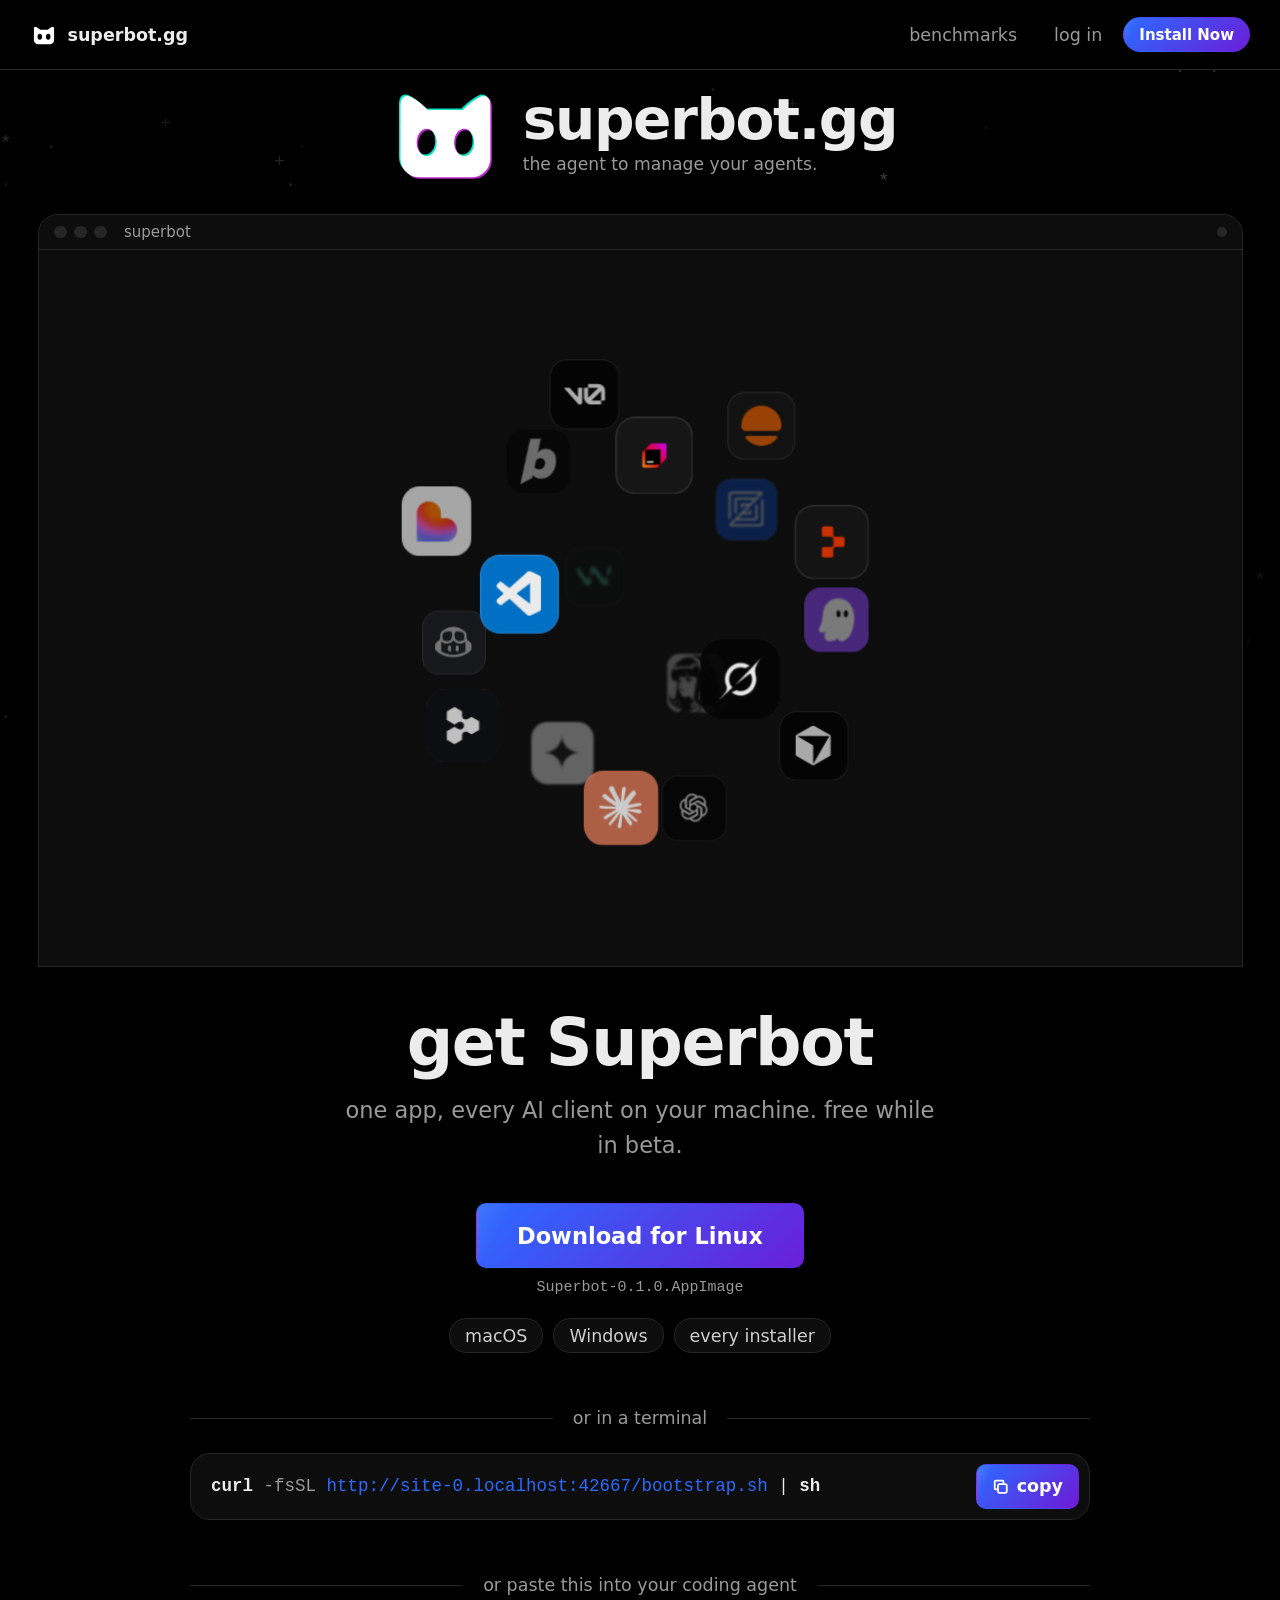
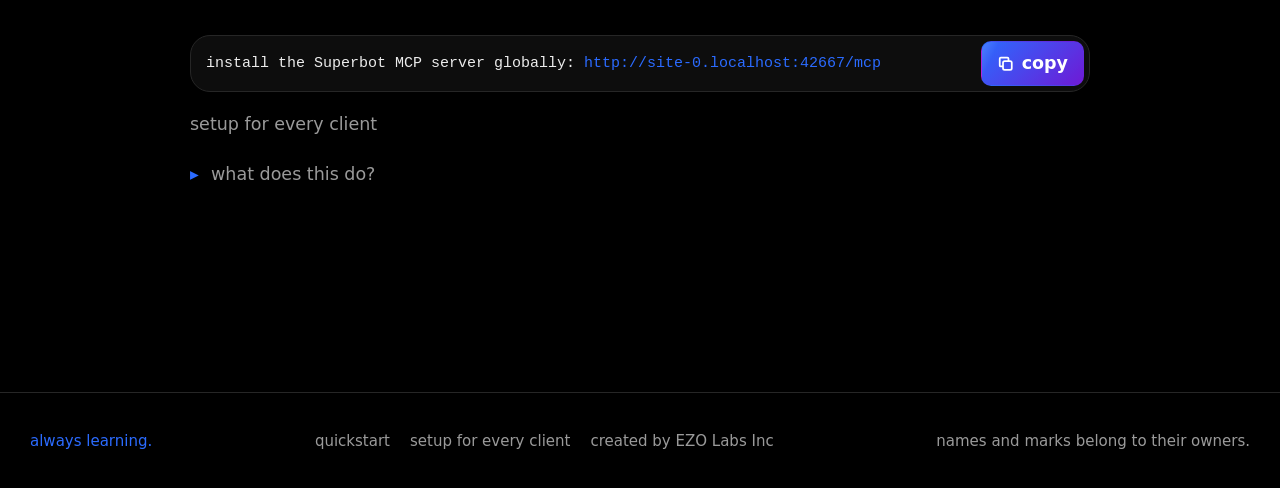
<file: index.html>
<!doctype html>
<html lang="en">
<head>
<meta charset="utf-8"/>
<meta name="viewport" content="width=device-width, initial-scale=1, viewport-fit=cover"/>
<meta name="theme-color" content="#000000"/>
<script>
  // a reload always opens at the top, with no visible jump (owner, 2026-09-09):
  // the browser would restore the old scroll position and then — with the
  // page's smooth scroll-behavior — animate any correction. So restoration is
  // taken over before the first paint, and the jump to the top is instant
  // (scroll-behavior is held at auto until the page has settled).
  if ('scrollRestoration' in history) history.scrollRestoration = 'manual';
  document.documentElement.style.scrollBehavior = 'auto';
  (function top() { window.scrollTo(0, 0); })();
  addEventListener('DOMContentLoaded', function () { window.scrollTo(0, 0); });
  addEventListener('pageshow', function () { window.scrollTo(0, 0); });
  addEventListener('load', function () { window.scrollTo(0, 0); setTimeout(function () { document.documentElement.style.scrollBehavior = ''; }, 300); });
</script>
<link rel="apple-touch-icon" href="site/assets/apple-touch-icon.png"/>
<link rel="manifest" href="site/assets/site.webmanifest"/>
<title>superbot.gg · the agent to manage your agents</title>
<link rel="icon" href="site/assets/favicon.svg" type="image/svg+xml"/>
<link rel="stylesheet" href="site/assets/site.css"/>
<link rel="stylesheet" href="site/assets/hero-6.css"/>
<link rel="stylesheet" href="site/assets/hub-boot-3.css"/>
<meta name="description" content="a tiny helper that lives on your machines 24/7: your AI apps on the subscriptions you already pay for, kept fast, kept tidy, and the annoying stuff fixed before you see it."/>
<meta property="og:type" content="website"/>
<meta property="og:site_name" content="superbot.gg"/>
<meta property="og:title" content="superbot.gg · the agent to manage your agents"/>
<meta property="og:description" content="a tiny helper that lives on your machines 24/7: your AI apps on the subscriptions you already pay for, kept fast, kept tidy, and the annoying stuff fixed before you see it."/>
<meta property="og:url" content="https://xdxdxd.dsh.sh/"/>
<meta property="og:image" content="https://xdxdxd.dsh.sh/site/assets/og.png?v=5"/>
<meta property="og:image:width" content="1200"/>
<meta property="og:image:height" content="630"/>
<meta name="twitter:card" content="summary_large_image"/>
<meta name="twitter:image" content="https://xdxdxd.dsh.sh/site/assets/og.png?v=5"/>
</head>
<body>
  <a class="sb-skip" href="index.html#main">skip to content</a>
  <canvas id="ascii-bg" aria-hidden="true"></canvas>
  <header class="sb-header"><div class="sb-header-in"><a class="sb-word" href="index.html" aria-current="page"><img class="sb-word-mark" src="site/assets/brand/mark-clean.svg" alt="" width="22" height="22"/>superbot<span class="gg">.gg</span></a><nav class="sb-nav" aria-label="site"><a href="https://xdxdxd.dsh.sh/benchmarks">benchmarks</a><a href="https://xdxdxd.dsh.sh/account">log in</a><a class="sb-btn pill sm" href="https://xdxdxd.dsh.sh/download">Install Now</a></nav></div></header>

  <main id="main" tabindex="-1">
    <section class="hero" data-variant="desk">
      <div class="hero-copy">
        <!-- the brand lockup (owner, 2026-09-08): the mark ALONE, no tile, no
             ring, bigger, close beside the headline so the two read as one
             unit. The mark is the kit's own geometry inline (mark.svg's face
             mask), drawn three times: the teal ghost up-left, the magenta ghost
             down-right, the white face on top. The two ghosts breathe between
             the glitch ladder's whisper and base offsets (hero.css .sb-glitch);
             the face never moves. -->
        <div class="sb-lockup sb-reveal" style="--i:0">
          <svg class="sb-glitch" viewBox="0 0 100 100" aria-hidden="true" focusable="false">
            <defs>
              <mask id="sb-lockup-face" maskUnits="userSpaceOnUse" x="-30" y="-30" width="160" height="160">
                <g fill="#fff"><rect x="14" y="32" width="72" height="54" rx="15"/><path d="M14 46V28Q14 20 21 21Q28 24 36 32Z"/><path d="M86 46V28Q86 20 79 21Q72 24 64 32Z"/></g>
                <g fill="#000"><ellipse cx="35" cy="58" rx="8" ry="11"/><ellipse cx="65" cy="58" rx="8" ry="11"/></g>
              </mask>
            </defs>
            <rect class="sb-glitch-a" x="-30" y="-30" width="160" height="160" fill="#00e5c3" mask="url(#sb-lockup-face)"/>
            <rect class="sb-glitch-b" x="-30" y="-30" width="160" height="160" fill="#c026d3" mask="url(#sb-lockup-face)"/>
            <rect x="-30" y="-30" width="160" height="160" fill="#ffffff" mask="url(#sb-lockup-face)"/>
          </svg>
          <!-- the brand lockup's words (owner, 2026-09-09, near 1:1 to the
               reference card): the wordmark over one small grey tagline,
               left-aligned, centered on the mark. Tune with ?edit. -->
          <div class="sb-words">
            <h1>superbot.gg</h1>
            <p class="tag">the agent to manage your agents.</p>
          </div>
        </div>
      </div>

      <!-- the stage: the boot-sequence hero (promoted from archive/site/home-hub-boot.html,
           2026-09-06). hub-boot.js drives a 32s story in #stage: flat glyph row →
           mascot boots in the terminal margin → scans and gathers apps/rules/mcps
           → gulps them → the app icon springs out and FLIPs into the real hub →
           a phone slides up in sync → he parks beside it with a replay button.
           Reduced motion renders the held end state. Styles: hub-boot.css (its
           hero.css-coexistence overrides are commented inline). The incident-card
           stage it replaced still lives on /site/lander-agent.html's git history
           and the gallery's V0 card. -->
      <div class="desk sb-reveal" id="desk" style="--i:1" data-ascii-damp>
      <div class="stage" id="stage" role="figure" aria-label="superbot boots in a terminal, gathers your apps, rules and mcp servers, becomes one hub, and the same hub appears on your phone">
        <div class="stage-bar"><i></i><i></i><i></i><span>superbot</span><em class="led" id="led"></em></div>
        <div class="body">
          <div class="margin" id="margin" aria-hidden="true"></div>
          <button class="replay-park" id="replay" type="button" hidden aria-label="play again">↻</button>
          <div class="arena" id="arena">
            <div class="scan" id="scan" aria-hidden="true"></div>
            <pre class="mascot" id="mascot"></pre>
            <div class="bubble" id="bubble" aria-hidden="true"><span class="t"></span><span class="caret"></span></div>
            <div id="items" aria-hidden="true"></div>
            <div class="badge" id="badge" aria-hidden="true"><img src="site/assets/brand/tile.svg" alt="" width="88" height="88"/></div>

            <!-- the hub: the real app's layout (rail, chats, chat lane, superbot panel) -->
            <div class="hub" id="hub" aria-hidden="true">
              <nav class="rail inner">
                <!-- `sel` marks the OPEN client: the tab tour moves it (hub-boot.js
                     TABS), and Superbot merely starts with it -->
                <span class="rail-item sb sel"><img src="site/assets/brand/tile.svg" alt="" width="44" height="44"/></span>
                <span class="rail-div"></span>
                <span class="rail-item" data-app="openai"><svg><use href="#sb-ic-openai"/></svg><i class="dot"></i></span>
                <span class="rail-item" data-app="claude"><svg><use href="#sb-ic-claude"/></svg><i class="dot bad"></i></span>
                <span class="rail-item" data-app="gemini"><svg><use href="#sb-ic-gemini"/></svg><i class="dot"></i></span>
                <span class="rail-item" data-app="cursor"><svg><use href="#sb-ic-cursor"/></svg><i class="dot"></i></span>
                <!-- the agents superbot manages (user, 2026-09-09): their actual
                     artwork — Devin, Hermes and Grok as full-bleed brand tiles,
                     GitHub Copilot from the icon registry on GitHub's ground -->
                <span class="rail-item bleed" data-app="devin"><img src="site/assets/intro/devin.png" alt="" width="44" height="44"/><i class="dot"></i></span>
                <span class="rail-item bleed" data-app="hermes"><img src="site/assets/intro/hermes.png" alt="" width="44" height="44"/><i class="dot"></i></span>
                <span class="rail-item bleed" data-app="grok"><img src="site/assets/intro/grok.png" alt="" width="44" height="44"/><i class="dot"></i></span>
                <span class="rail-item" data-app="copilot"><svg><use href="#sb-ic-copilot"/></svg><i class="dot"></i></span>
                <span class="rail-div"></span>
                <!-- the Utilities folder: plug, key, folder, sparkles in a 2x2 grid,
                     green count dot; then the add tile on the raised surface -->
                <span class="rail-item folder">
                  <svg viewBox="0 0 24 24" fill="none" stroke="currentColor" stroke-width="2.4" stroke-linecap="round" stroke-linejoin="round"><path d="M12 22v5"/><path d="M9 8V2"/><path d="M15 8V2"/><path d="M18 8v5a4 4 0 0 1-4 4h-4a4 4 0 0 1-4-4V8Z"/></svg>
                  <svg viewBox="0 0 24 24" fill="none" stroke="currentColor" stroke-width="2.4" stroke-linecap="round" stroke-linejoin="round"><path d="M2.586 17.414A2 2 0 0 0 2 18.828V21a1 1 0 0 0 1 1h3a1 1 0 0 0 1-1v-1a1 1 0 0 1 1-1h1a1 1 0 0 0 1-1v-1a1 1 0 0 1 1-1h.172a2 2 0 0 0 1.414-.586l.814-.814a6.5 6.5 0 1 0-4-4z"/><circle cx="16.5" cy="7.5" r=".5" fill="currentColor"/></svg>
                  <svg viewBox="0 0 24 24" fill="none" stroke="currentColor" stroke-width="2.4" stroke-linecap="round" stroke-linejoin="round"><path d="M20 20a2 2 0 0 0 2-2V8a2 2 0 0 0-2-2h-7.9a2 2 0 0 1-1.69-.9L9.6 3.9A2 2 0 0 0 7.93 3H4a2 2 0 0 0-2 2v13a2 2 0 0 0 2 2Z"/></svg>
                  <svg viewBox="0 0 24 24" fill="none" stroke="currentColor" stroke-width="2.4" stroke-linecap="round" stroke-linejoin="round"><path d="M9.937 15.5A2 2 0 0 0 8.5 14.063l-6.135-1.582a.5.5 0 0 1 0-.962L8.5 9.936A2 2 0 0 0 9.937 8.5l1.582-6.135a.5.5 0 0 1 .963 0L14.063 8.5A2 2 0 0 0 15.5 9.937l6.135 1.581a.5.5 0 0 1 0 .964L15.5 14.063a2 2 0 0 0-1.437 1.437l-1.582 6.135a.5.5 0 0 1-.963 0z"/></svg>
                  <i class="dot"></i>
                </span>
                <span class="rail-item add">+</span>
              </nav>
              <div class="chats inner">
                <div class="side-head"><img src="site/assets/brand/mark-clean.svg" alt="" width="14" height="14"/><b>superbot.gg</b><i class="side-ic ic-btn"><svg viewBox="0 0 24 24" fill="none" stroke="currentColor" stroke-width="2" stroke-linecap="round" stroke-linejoin="round"><circle cx="11" cy="11" r="7"/><path d="m21 21-4-4"/></svg></i><i class="side-ic"><svg viewBox="0 0 24 24" fill="none" stroke="currentColor" stroke-width="2" stroke-linecap="round" stroke-linejoin="round"><rect x="3" y="3" width="18" height="18" rx="2"/><path d="M9 3v18"/></svg></i></div>
                <span class="row new"><svg viewBox="0 0 24 24" fill="none" stroke="currentColor" stroke-linecap="round" stroke-linejoin="round"><path d="M12 5H7a2 2 0 0 0-2 2v10a2 2 0 0 0 2 2h10a2 2 0 0 0 2-2v-5"/><path d="M18.5 2.5a2.12 2.12 0 0 1 3 3L13 14l-4 1 1-4Z"/></svg>New chat</span>
                <span class="row"><svg viewBox="0 0 24 24" fill="none" stroke="currentColor" stroke-linecap="round" stroke-linejoin="round"><path d="m12 2 9 5-9 5-9-5 9-5Z"/><path d="m3 12 9 5 9-5"/><path d="m3 17 9 5 9-5"/></svg>Manage Context</span>
                <span class="row"><svg viewBox="0 0 24 24" fill="none" stroke="currentColor" stroke-linecap="round" stroke-linejoin="round"><circle cx="12" cy="12" r="9"/><path d="M12 6.5v11"/><path d="M14.6 9.4c-.9-1.3-5.8-1.4-5.8.9 0 2.5 6.2 1.4 6.2 3.8 0 2.3-5.2 2.1-6.4.7"/></svg>View Savings</span>
                <span class="row"><svg viewBox="0 0 24 24" fill="none" stroke="currentColor" stroke-linecap="round" stroke-linejoin="round"><path d="M3 3v18h18"/><path d="M8 17v-6"/><path d="M13 17V7"/><path d="M18 17v-3"/></svg>View Usage</span>
                <span class="row"><svg viewBox="0 0 24 24" fill="none" stroke="currentColor" stroke-linecap="round" stroke-linejoin="round"><path d="m3 6 2 2 4-4"/><path d="m3 14 2 2 4-4"/><path d="M13 6h8"/><path d="M13 16h8"/></svg>Setup<i class="cnt">3</i></span>
                <div class="cap-row"><span class="cap"><svg viewBox="0 0 24 24" fill="none" stroke="currentColor" stroke-width="2.4" stroke-linecap="round" stroke-linejoin="round"><path d="m6 9 6 6 6-6"/></svg>Recents</span><span class="cnt-r">1</span></div>
                <div class="today">Today</div>
                <span class="row chat on"><i class="sp"><svg viewBox="0 0 24 24" fill="none" stroke="currentColor" stroke-width="2" stroke-linecap="round" stroke-linejoin="round"><path d="M21 11.5a8.38 8.38 0 0 1-.9 3.8 8.5 8.5 0 0 1-7.6 4.7 8.38 8.38 0 0 1-3.8-.9L3 21l1.9-5.7a8.38 8.38 0 0 1-.9-3.8 8.5 8.5 0 0 1 4.7-7.6 8.38 8.38 0 0 1 3.8-.9h.5a8.48 8.48 0 0 1 8 8v.5Z"/></svg></i><span class="t">which rate limiter…</span><em>12m</em></span>
                <span class="row chat"><i class="sp"><svg viewBox="0 0 24 24" fill="none" stroke="currentColor" stroke-width="2" stroke-linecap="round" stroke-linejoin="round"><path d="M21 11.5a8.38 8.38 0 0 1-.9 3.8 8.5 8.5 0 0 1-7.6 4.7 8.38 8.38 0 0 1-3.8-.9L3 21l1.9-5.7a8.38 8.38 0 0 1-.9-3.8 8.5 8.5 0 0 1 4.7-7.6 8.38 8.38 0 0 1 3.8-.9h.5a8.48 8.48 0 0 1 8 8v.5Z"/></svg></i><span class="t">rank the import pa…</span><em>3h</em></span>
                <span class="row chat"><i class="sp"><svg viewBox="0 0 24 24" fill="none" stroke="currentColor" stroke-width="2" stroke-linecap="round" stroke-linejoin="round"><path d="M21 11.5a8.38 8.38 0 0 1-.9 3.8 8.5 8.5 0 0 1-7.6 4.7 8.38 8.38 0 0 1-3.8-.9L3 21l1.9-5.7a8.38 8.38 0 0 1-.9-3.8 8.5 8.5 0 0 1 4.7-7.6 8.38 8.38 0 0 1 3.8-.9h.5a8.48 8.48 0 0 1 8 8v.5Z"/></svg></i><span class="t">trello card test</span><em>1d</em></span>
                <span class="row chat"><i class="sp"><svg viewBox="0 0 24 24" fill="none" stroke="currentColor" stroke-width="2" stroke-linecap="round" stroke-linejoin="round"><path d="M21 11.5a8.38 8.38 0 0 1-.9 3.8 8.5 8.5 0 0 1-7.6 4.7 8.38 8.38 0 0 1-3.8-.9L3 21l1.9-5.7a8.38 8.38 0 0 1-.9-3.8 8.5 8.5 0 0 1 4.7-7.6 8.38 8.38 0 0 1 3.8-.9h.5a8.48 8.48 0 0 1 8 8v.5Z"/></svg></i><span class="t">dedupe the always…</span><em>3d</em></span>
                <span class="row chat"><i class="sp"><svg viewBox="0 0 24 24" fill="none" stroke="currentColor" stroke-width="2" stroke-linecap="round" stroke-linejoin="round"><path d="M21 11.5a8.38 8.38 0 0 1-.9 3.8 8.5 8.5 0 0 1-7.6 4.7 8.38 8.38 0 0 1-3.8-.9L3 21l1.9-5.7a8.38 8.38 0 0 1-.9-3.8 8.5 8.5 0 0 1 4.7-7.6 8.38 8.38 0 0 1 3.8-.9h.5a8.48 8.48 0 0 1 8 8v.5Z"/></svg></i><span class="t">macapp notarizati…</span><em>1w</em></span>
                <!-- docks above the user row once the phone has gone (hub-boot.js
                     adds .slim to #hub); collapsed to zero height until then -->
                <div class="ctx-mini" aria-hidden="true"><div class="cx-in">
                  <div class="cx"><span>this week</span><b>$5.15</b></div>
                  <div class="bar"><i style="--p:82%"></i></div>
                  <div class="cx"><span>context</span><b>361k</b></div>
                </div></div>
                <div class="user"><span class="avatar" style="--c:var(--raised)">D<i class="dot ok"></i></span><span class="u-tx"><b><a href="https://xdxdxd.dsh.sh/cdn-cgi/l/email-protection" class="__cf_email__" data-cfemail="325a5b724147425740505d461c5555">[email&#160;protected]</a></b><small>no balance yet</small></span><svg class="u-gear" viewBox="0 0 24 24" fill="none" stroke="currentColor" stroke-width="2" stroke-linecap="round" stroke-linejoin="round"><path d="M12.22 2h-.44a2 2 0 0 0-2 2v.18a2 2 0 0 1-1 1.73l-.43.25a2 2 0 0 1-2 0l-.15-.08a2 2 0 0 0-2.73.73l-.22.38a2 2 0 0 0 .73 2.73l.15.1a2 2 0 0 1 1 1.72v.51a2 2 0 0 1-1 1.74l-.15.09a2 2 0 0 0-.73 2.73l.22.38a2 2 0 0 0 2.73.73l.15-.08a2 2 0 0 1 2 0l.43.25a2 2 0 0 1 1 1.73V20a2 2 0 0 0 2 2h.44a2 2 0 0 0 2-2v-.18a2 2 0 0 1 1-1.73l.43-.25a2 2 0 0 1 2 0l.15.08a2 2 0 0 0 2.73-.73l.22-.39a2 2 0 0 0-.73-2.73l-.15-.08a2 2 0 0 1-1-1.74v-.5a2 2 0 0 1 1-1.74l.15-.09a2 2 0 0 0 .73-2.73l-.22-.38a2 2 0 0 0-2.73-.73l-.15.08a2 2 0 0 1-2 0l-.43-.25a2 2 0 0 1-1-1.73V4a2 2 0 0 0-2-2z"/><circle cx="12" cy="12" r="3"/></svg></div>
              </div>
              <div class="main inner">
                <div class="chat-head"><b>chat</b><span class="search">Search<kbd>⌘K</kbd></span><span class="ask"><img src="site/assets/brand/mark-clean.svg" alt="" width="12" height="12"/>Ask Superbot</span><span class="ptoggle"><svg viewBox="0 0 24 24" fill="none" stroke="currentColor" stroke-width="2" stroke-linecap="round" stroke-linejoin="round"><rect x="3" y="3" width="18" height="18" rx="2"/><path d="M15 3v18"/></svg></span></div>
                <div class="feed" id="feed">
                  <div class="welcome"><span class="w-ic"><img src="site/assets/brand/mark-clean.svg" alt="" width="14" height="14"/></span><span class="w-tx"><b>Welcome to #chat</b><small>This is the start of your conversation with Superbot.</small></span></div>
                  <div class="date-div">September 5, 2026</div>
                  <!-- the story's own feed: Superbot speaking, never the reader typing
                       (owner, 2026-09-08: no user-sent messages, a quieter screen).
                       Two messages, no cards: the answer and the sync line. -->
                  <div class="msg" data-m="1"><span class="avatar sb"><img src="site/assets/brand/mark-clean.svg" alt=""/></span><div class="m-main"><div class="m-head"><span class="m-name">superbot</span><span class="app">APP</span><span class="m-when">11:15 AM</span></div><div class="m-text">your ChatGPT, Claude, Gemini and Cursor are all wired in, on the subscriptions you already pay for. one window, every agent.</div></div></div>
                  <div class="msg" data-m="2"><span class="avatar sb"><img src="site/assets/brand/mark-clean.svg" alt=""/></span><div class="m-main"><div class="m-head"><span class="m-name">superbot</span><span class="app">APP</span><span class="m-when">11:16 AM</span></div><div class="m-text">and the same chat is on your phone already. one copy, every device.</div></div></div>
                </div>
                <!-- act two's transcript, stacked over the story's own feed (hub-boot.js fills it) -->
                <div class="feed tour" id="tour-feed" aria-hidden="true"></div>
                <div class="composer" aria-hidden="true"><div class="pill"><span class="plus">+</span><span class="ph">How can superbot help you today?</span><span class="picker">superbot ▾</span><span class="send"><svg viewBox="0 0 24 24" fill="none" stroke="currentColor" stroke-width="2.4" stroke-linecap="round" stroke-linejoin="round"><path d="M4 12h15"/><path d="m13 6 6 6-6 6"/></svg></span></div></div>
              </div>
              <aside class="panel inner">
                <div class="p-head">Superbot<small>relay, live</small></div>
                <div class="card pc did"><div class="c-title">What Superbot did<i class="dot"></i></div>
                  <div class="did-row"><small>2h</small><span>trimmed 1.2M context tokens this week, saved $18.30 of $46.10 in Cursor</span></div>
                  <div class="did-row"><small>5h</small><span>renewed your expired Grok login, 3 refused requests rescued in Codex</span></div>
                  <div class="did-row"><small>1d</small><span>put your 4 rules files in all 3 clients, 315.8k tokens, one copy</span></div>
                </div>
                <div class="two">
                  <div class="card pc"><div class="c-title">This week<i class="dot"></i></div><b class="big">$5.15</b><small>140 calls</small><div class="bar"><i style="--p:82%"></i></div><small>12k tok left of 74k</small></div>
                  <div class="card pc"><div class="c-title">Context<i class="dot warn"></i></div><b class="big">361k tok</b><small>always on, 2 of 6 rules</small><div class="bar warn"><i style="--p:58%"></i></div></div>
                </div>
                <div class="card pc"><div class="c-title">Needs a fix<i class="dot warn"></i></div>
                  <div class="fix-row"><span>xai expiring</span><span class="act">renew</span></div>
                  <div class="fix-row"><span>postgres down</span><span class="act">fix</span></div>
                  <div class="fix-row"><span>Grok needs auth</span><span class="act">connect</span></div>
                </div>
                <div class="two">
                  <div class="card pc"><div class="c-title">Apps wired<i class="dot warn"></i></div><b class="big">6/7</b><div class="chips"><span>cu</span><span>cc</span><span>co</span><span>wi</span><span>gc</span><span>ze</span><span class="off">cl</span></div></div>
                  <div class="card pc"><div class="c-title">MCP servers<i class="dot bad"></i></div><b class="big">2/3</b><small>healthy</small></div>
                </div>
                <div class="card pc stuff"><div class="c-title">Your stuff<i class="dot"></i></div><div class="stuff"><span class="s1">6 rules</span><span class="s2">7 skills</span><span class="s3">3 mcps</span><span class="s4">2 talents</span></div></div>
                <div class="card pc devices"><div class="c-title">Devices<i class="dot"></i></div><b class="big">2</b><small>MacBook Pro, iPhone 17</small><span class="act">+ link a device</span></div>
              </aside>
            </div>

            <!-- the sync beam: a rail that dissolves at both ends, with one light
                 running it. Both gradients are userSpaceOnUse and their coordinates
                 are written by hub-boot.js (layout() places the curve, tick() slides
                 the light), so the run rides the hero's own rAF clock and inherits
                 its offscreen pause and the `pace` cuts' timing for free. -->
            <svg class="beam" id="beam" aria-hidden="true">
              <defs>
                <linearGradient id="beam-fade" gradientUnits="userSpaceOnUse">
                  <stop offset="0" class="g-off"/><stop offset="0.2" class="g-rail"/>
                  <stop offset="0.8" class="g-rail"/><stop offset="1" class="g-off"/>
                </linearGradient>
                <linearGradient id="beam-run" gradientUnits="userSpaceOnUse">
                  <stop offset="0" class="g-off"/><stop offset="0.45" class="g-hot"/>
                  <stop offset="0.6" class="g-hot"/><stop offset="1" class="g-off"/>
                </linearGradient>
              </defs>
              <path class="rail" id="beam-path" d=""/>
              <path class="run" id="beam-run-path" d=""/>
            </svg>

            <div class="phone" id="phone" aria-hidden="true">
              <!-- the phone is the mobile app's thread screen as it looks today
                   (superbot-mobile docs/design/mobile-theme.html, frame 2): the
                   status band, the "# superbot" header with the back and pane
                   glyphs, the avatar-less transcript, the one-pill composer
                   inside the storm ring with the send circle outside it -->
              <div class="screen">
                <div class="ph-status"><span>9:41</span><span class="ph-sig">&#9679;&#9679;&#9679;</span></div>
                <div class="ph-head"><i class="ph-g">&#8249;</i><b># superbot</b><i class="ph-g">&#9636;</i><i class="ph-g">&#9638;</i><span class="sync" id="sync">synced</span></div>
                <div class="ph-feed">
                  <div class="ph-div">Today</div>
                  <div class="msg" data-m="3"><div class="ph-turn">your ChatGPT, Claude, Gemini and Cursor are all wired in. one window, every agent.</div></div>
                  <div class="msg" data-m="4"><div class="ph-turn">and the same chat is here. one copy, every device.</div></div>
                </div>
                <div class="ph-composer"><span class="ph-ring"><span class="ph-pill"><i>+</i><span>Ask Superbot anything</span><em>Platforms</em></span></span><span class="ph-send"></span></div>
                <div class="ph-home"></div>
              </div>
            </div>
          </div>
        </div>
      </div>

      <!-- the client rail: the stage's own bottom edge. Each mark is a
           quiet link to its recipe page (no recipe yet → /docs#clients).
           A static row since the boot hero replaced the incident stage
           (2026-09-06): nothing lights the marks any more, names open on
           hover. VS Code Insiders is deliberately absent (same product
           and mark as the vs code row); the windsurf row keeps that name
           (the mark and the recipe are both Windsurf's). Ghost surfaces
           only — the install box stays the page's only primary action. -->
      <nav class="dock" id="dock" style="display:none" aria-label="clients superbot installs into">
        <span class="lab">native in</span>
        <!-- icon registry: one <symbol> per mark, instantiated below with
             <use> (it must precede the first one). Everything is drawn in
             currentColor so the marks track the row colour. Provenance —
             modelled on simple-icons (CC0): claude, cursor, windsurf, cline,
             copilot (githubcopilot), gemini (googlegemini), qwen. Hand-drawn
             originals: openai (one mark shared by codex cli + chatgpt
             desktop), vs code, zed, opencode, roo code, kilo code, continue,
             kiro, amazon q. -->
        <svg width="0" height="0" style="position:absolute" aria-hidden="true" focusable="false">
          <defs>
                  <symbol id="sb-ic-claude" viewBox="0 0 24 24" fill="currentColor"><path d="m4.7144 15.9555 4.7174-2.6471.079-.2307-.079-.1275h-.2307l-.7893-.0486-2.6956-.0729-2.3375-.0971-2.2646-.1214-.5707-.1215-.5343-.7042.0546-.3522.4797-.3218.686.0608 1.5179.1032 2.2767.1578 1.6514.0972 2.4468.255h.3886l.0546-.1579-.1336-.0971-.1032-.0972L6.973 9.8356l-2.55-1.6879-1.3356-.9714-.7225-.4918-.3643-.4614-.1578-1.0078.6557-.7225.8803.0607.2246.0607.8925.686 1.9064 1.4754 2.4893 1.8336.3643.3035.1457-.1032.0182-.0728-.164-.2733-1.3539-2.4467-1.445-2.4893-.6435-1.032-.17-.6194c-.0607-.255-.1032-.4674-.1032-.7285L6.287.1335 6.6997 0l.9957.1336.419.3642.6192 1.4147 1.0018 2.2282 1.5543 3.0296.4553.8985.2429.8318.091.255h.1579v-.1457l.1275-1.706.2368-2.0947.2307-2.6957.0789-.7589.3764-.9107.7468-.4918.5828.2793.4797.686-.0668.4433-.2853 1.8517-.5586 2.9021-.3643 1.9429h.2125l.2429-.2429.9835-1.3053 1.6514-2.0643.7286-.8196.85-.9046.5464-.4311h1.0321l.759 1.1293-.34 1.1657-1.0625 1.3478-.8804 1.1414-1.2628 1.7-.7893 1.36.0729.1093.1882-.0183 2.8535-.607 1.5421-.2794 1.8396-.3157.8318.3886.091.3946-.3278.8075-1.967.4857-2.3072.4614-3.4364.8136-.0425.0304.0486.0607 1.5482.1457.6618.0364h1.621l3.0175.2247.7892.522.4736.6376-.079.4857-1.2142.6193-1.6393-.3886-3.825-.9107-1.3113-.3279h-.1822v.1093l1.0929 1.0686 2.0035 1.8092 2.5075 2.3314.1275.5768-.3218.4554-.34-.0486-2.2039-1.6575-.85-.7468-1.9246-1.621h-.1275v.17l.4432.6496 2.3436 3.5214.1214 1.0807-.17.3521-.6071.2125-.6679-.1214-1.3721-1.9246L14.38 17.959l-1.1414-1.9428-.1397.079-.674 7.2552-.3156.3703-.7286.2793-.6071-.4614-.3218-.7468.3218-1.4753.3886-1.9246.3157-1.53.2853-1.9004.17-.6314-.0121-.0425-.1397.0182-1.4328 1.9672-2.1796 2.9446-1.7243 1.8456-.4128.164-.7164-.3704.0667-.6618.4008-.5889 2.386-3.0357 1.4389-1.882.929-1.0868-.0062-.1579h-.0546l-6.3385 4.1164-1.1293.1457-.4857-.4554.0608-.7467.2307-.2429 1.9064-1.3114Z"/></symbol>
                  <symbol id="sb-ic-cursor" viewBox="0 0 24 24" fill="currentColor"><path d="M11.503.131 1.891 5.678a.84.84 0 0 0-.42.726v11.188c0 .3.162.575.42.724l9.609 5.55a1 1 0 0 0 .998 0l9.61-5.55a.84.84 0 0 0 .42-.724V6.404a.84.84 0 0 0-.42-.726L12.497.131a1.01 1.01 0 0 0-.996 0M2.657 6.338h18.55c.263 0 .43.287.297.515L12.23 22.918c-.062.107-.229.064-.229-.06V12.335a.59.59 0 0 0-.295-.51l-9.11-5.257c-.109-.063-.064-.23.061-.23"/></symbol>
                  <symbol id="sb-ic-vscode" viewBox="0 0 100 100" fill="currentColor"><path fill-rule="evenodd" clip-rule="evenodd" d="M70.9119 99.3171C72.4869 99.9307 74.2828 99.8914 75.8725 99.1264L96.4608 89.2197C98.6242 88.1787 100 85.9892 100 83.5872V16.4133C100 14.0113 98.6243 11.8218 96.4609 10.7808L75.8725 0.873756C73.7862 -0.130129 71.3446 0.11576 69.5135 1.44695C69.252 1.63711 69.0028 1.84943 68.769 2.08341L29.3551 38.0415L12.1872 25.0096C10.589 23.7965 8.35363 23.8959 6.86933 25.2461L1.36303 30.2549C-0.452552 31.9064 -0.454633 34.7627 1.35853 36.417L16.2471 50.0001L1.35853 63.5832C-0.454633 65.2374 -0.452552 68.0938 1.36303 69.7453L6.86933 74.7541C8.35363 76.1043 10.589 76.2037 12.1872 74.9905L29.3551 61.9587L68.769 97.9167C69.3925 98.5406 70.1246 99.0104 70.9119 99.3171ZM75.0152 27.2989L45.1091 50.0001L75.0152 72.7012V27.2989Z"/></symbol>
                  <symbol id="sb-ic-openai" viewBox="0 0 2406 2406" fill="currentColor"><path id="sb-oai-petal" d="M1107.3 299.1c-197.999 0-373.9 127.3-435.2 315.3L650 743.5v427.9c0 21.4 11 40.4 29.4 51.4l344.5 198.515V833.3h.1v-27.9L1372.7 604c33.715-19.52 70.44-32.857 108.47-39.828L1447.6 450.3C1361 353.5 1237.1 298.5 1107.3 299.1zm0 117.5-.6.6c79.699 0 156.3 27.5 217.6 78.4-2.5 1.2-7.4 4.3-11 6.1L952.8 709.3c-18.4 10.4-29.4 30-29.4 51.4V1248l-155.1-89.4V755.8c-.1-187.099 151.601-338.9 339-339.2z"/><use href="#sb-oai-petal" transform="rotate(60 1203 1203)"/><use href="#sb-oai-petal" transform="rotate(120 1203 1203)"/><use href="#sb-oai-petal" transform="rotate(180 1203 1203)"/><use href="#sb-oai-petal" transform="rotate(240 1203 1203)"/><use href="#sb-oai-petal" transform="rotate(300 1203 1203)"/></symbol>
                  <symbol id="sb-ic-gemini" viewBox="0 0 24 24" fill="currentColor"><path d="M11.04 19.32Q12 21.51 12 24q0-2.49.93-4.68.96-2.19 2.58-3.81t3.81-2.55Q21.51 12 24 12q-2.49 0-4.68-.93a12.3 12.3 0 0 1-3.81-2.58 12.3 12.3 0 0 1-2.58-3.81Q12 2.49 12 0q0 2.49-.96 4.68-.93 2.19-2.55 3.81a12.3 12.3 0 0 1-3.81 2.58Q2.49 12 0 12q2.49 0 4.68.96 2.19.93 3.81 2.55t2.55 3.81"/></symbol>
                  <symbol id="sb-ic-zed" viewBox="0 0 24 24" fill="currentColor"><path d="M2.25 1.5a.75.75 0 0 0-.75.75v16.5H0V2.25A2.25 2.25 0 0 1 2.25 0h20.095c1.002 0 1.504 1.212.795 1.92L10.764 14.298h3.486V12.75h1.5v1.922a1.125 1.125 0 0 1-1.125 1.125H9.264l-2.578 2.578h11.689V9h1.5v9.375a1.5 1.5 0 0 1-1.5 1.5H5.185L2.562 22.5H21.75a.75.75 0 0 0 .75-.75V5.25H24v16.5A2.25 2.25 0 0 1 21.75 24H1.655C.653 24 .151 22.788.86 22.08L13.19 9.75H9.75v1.5h-1.5V9.375A1.125 1.125 0 0 1 9.375 8.25h5.314l2.625-2.625H5.625V15h-1.5V5.625a1.5 1.5 0 0 1 1.5-1.5h13.19L21.438 1.5z"/></symbol>
                  <symbol id="sb-ic-windsurf" viewBox="0 0 24 24" fill="currentColor"><path d="M23.55 5.067c-1.2038-.002-2.1806.973-2.1806 2.1765v4.8676c0 .972-.8035 1.7594-1.7597 1.7594-.568 0-1.1352-.286-1.4718-.7659l-4.9713-7.1003c-.4125-.5896-1.0837-.941-1.8103-.941-1.1334 0-2.1533.9635-2.1533 2.153v4.8957c0 .972-.7969 1.7594-1.7596 1.7594-.57 0-1.1363-.286-1.4728-.7658L.4076 5.1598C.2822 4.9798 0 5.0688 0 5.2882v4.2452c0 .2147.0656.4228.1884.599l5.4748 7.8183c.3234.462.8006.8052 1.3509.9298 1.3771.313 2.6446-.747 2.6446-2.0977v-4.893c0-.972.7875-1.7593 1.7596-1.7593h.003a1.798 1.798 0 0 1 1.4718.7658l4.9723 7.0994c.4135.5905 1.05.941 1.8093.941 1.1587 0 2.1515-.9645 2.1515-2.153v-4.8948c0-.972.7875-1.7594 1.7596-1.7594h.194a.22.22 0 0 0 .2204-.2202v-4.622a.22.22 0 0 0-.2203-.2203Z"/></symbol>
                  <symbol id="sb-ic-cline" viewBox="0 0 24 24" fill="currentColor"><path d="m23.365 13.556-1.442-2.895V8.994c0-2.764-2.218-5.002-4.954-5.002h-2.464c.178-.367.276-.779.276-1.213A2.77 2.77 0 0 0 12.018 0a2.77 2.77 0 0 0-2.763 2.779c0 .434.098.846.276 1.213H7.067c-2.736 0-4.954 2.238-4.954 5.002v1.667L.64 13.549c-.149.29-.149.636 0 .927l1.472 2.855v1.667C2.113 21.762 4.33 24 7.067 24h9.902c2.736 0 4.954-2.238 4.954-5.002V17.33l1.44-2.865c.143-.286.143-.622.002-.91m-12.854 2.36a2.27 2.27 0 0 1-2.261 2.273 2.27 2.27 0 0 1-2.261-2.273v-4.042A2.27 2.27 0 0 1 8.249 9.6a2.267 2.267 0 0 1 2.262 2.274zm7.285 0a2.27 2.27 0 0 1-2.26 2.273 2.27 2.27 0 0 1-2.262-2.273v-4.042A2.267 2.267 0 0 1 15.535 9.6a2.267 2.267 0 0 1 2.261 2.274z"/></symbol>
                  <symbol id="sb-ic-copilot" viewBox="0 0 24 24" fill="currentColor"><path d="M23.922 16.997C23.061 18.492 18.063 22.02 12 22.02 5.937 22.02.939 18.492.078 16.997A.641.641 0 0 1 0 16.741v-2.869a.883.883 0 0 1 .053-.22c.372-.935 1.347-2.292 2.605-2.656.167-.429.414-1.055.644-1.517a10.098 10.098 0 0 1-.052-1.086c0-1.331.282-2.499 1.132-3.368.397-.406.89-.717 1.474-.952C7.255 2.937 9.248 1.98 11.978 1.98c2.731 0 4.767.957 6.166 2.093.584.235 1.077.546 1.474.952.85.869 1.132 2.037 1.132 3.368 0 .368-.014.733-.052 1.086.23.462.477 1.088.644 1.517 1.258.364 2.233 1.721 2.605 2.656a.841.841 0 0 1 .053.22v2.869a.641.641 0 0 1-.078.256Zm-11.75-5.992h-.344a4.359 4.359 0 0 1-.355.508c-.77.947-1.918 1.492-3.508 1.492-1.725 0-2.989-.359-3.782-1.259a2.137 2.137 0 0 1-.085-.104L4 11.746v6.585c1.435.779 4.514 2.179 8 2.179 3.486 0 6.565-1.4 8-2.179v-6.585l-.098-.104s-.033.045-.085.104c-.793.9-2.057 1.259-3.782 1.259-1.59 0-2.738-.545-3.508-1.492a4.359 4.359 0 0 1-.355-.508Zm2.328 3.25c.549 0 1 .451 1 1v2c0 .549-.451 1-1 1-.549 0-1-.451-1-1v-2c0-.549.451-1 1-1Zm-5 0c.549 0 1 .451 1 1v2c0 .549-.451 1-1 1-.549 0-1-.451-1-1v-2c0-.549.451-1 1-1Zm3.313-6.185c.136 1.057.403 1.913.878 2.497.442.544 1.134.938 2.344.938 1.573 0 2.292-.337 2.657-.751.384-.435.558-1.15.558-2.361 0-1.14-.243-1.847-.705-2.319-.477-.488-1.319-.862-2.824-1.025-1.487-.161-2.192.138-2.533.529-.269.307-.437.808-.438 1.578v.021c0 .265.021.562.063.893Zm-1.626 0c.042-.331.063-.628.063-.894v-.02c-.001-.77-.169-1.271-.438-1.578-.341-.391-1.046-.69-2.533-.529-1.505.163-2.347.537-2.824 1.025-.462.472-.705 1.179-.705 2.319 0 1.211.175 1.926.558 2.361.365.414 1.084.751 2.657.751 1.21 0 1.902-.394 2.344-.938.475-.584.742-1.44.878-2.497Z"/></symbol>
                  <symbol id="sb-ic-opencode" viewBox="0 0 24 24" fill="currentColor"><path d="M22 24H2V0h20zM17 4.8H7v14.4h10z"/></symbol>
                  <symbol id="sb-ic-qwen" viewBox="0 0 24 24" fill="currentColor"><path d="M23.919 14.545 20.817 9.17l1.47-2.544a.56.56 0 0 0 0-.566l-1.633-2.83a.57.57 0 0 0-.49-.283h-6.207L12.487.402a.57.57 0 0 0-.49-.284H8.732a.56.56 0 0 0-.49.284L5.139 5.775h-2.94a.56.56 0 0 0-.49.284L.077 8.887a.56.56 0 0 0 0 .567L3.18 14.83l-1.47 2.545a.56.56 0 0 0 0 .566l1.634 2.83a.57.57 0 0 0 .49.283h6.205l1.47 2.545a.57.57 0 0 0 .49.284h3.266a.57.57 0 0 0 .49-.284l3.104-5.375h2.94a.57.57 0 0 0 .49-.283l1.634-2.828a.55.55 0 0 0-.004-.568M8.733.686l1.634 2.828-1.634 2.828H21.8L20.164 9.17H7.425L5.63 6.06Zm1.306 19.801-6.205-.002 1.634-2.83h3.265L2.201 6.344h3.267q3.182 5.517 6.367 11.032zm10.124-5.66L18.53 12l-6.532 11.315-1.634-2.83c2.129-3.673 4.25-7.351 6.373-11.028h3.592l3.102 5.374z"/></symbol>
                  <symbol id="sb-ic-roo" viewBox="0 0 24 24" fill="none" stroke="currentColor" stroke-width="2" stroke-linecap="round" stroke-linejoin="round"><rect x="2.5" y="2.5" width="19" height="19" rx="4.5"/><path d="M8.5 17V7.5h4a2.75 2.75 0 0 1 0 5.5H8.5m3.5 0 3.5 4"/></symbol>
                  <symbol id="sb-ic-kilo" viewBox="0 0 24 24" fill="none" stroke="currentColor" stroke-width="2" stroke-linecap="round" stroke-linejoin="round"><rect x="2.5" y="2.5" width="19" height="19" rx="4.5"/><path d="M8.5 7v10M15.5 7l-6.5 5 6.5 5"/></symbol>
                  <symbol id="sb-ic-continue" viewBox="0 0 24 24" fill="none" stroke="currentColor" stroke-width="2"><circle cx="12" cy="12" r="8.5"/><path d="M10 8.2v7.6l6.2-3.8z" fill="currentColor" stroke="none"/></symbol>
                  <symbol id="sb-ic-kiro" viewBox="0 0 24 24" fill="none" stroke="currentColor" stroke-width="2" stroke-linecap="round" stroke-linejoin="round"><path d="M7 4.5v15M17.5 4.5l-8 7.5 8 7.5"/></symbol>
                  <symbol id="sb-ic-amazonq" viewBox="0 0 24 24" fill="none" stroke="currentColor" stroke-linecap="round"><path d="M12 5.5a6.5 6.5 0 1 0 0 13 6.5 6.5 0 0 0 0-13Zm0 3.2a3.3 3.3 0 1 1 0 6.6 3.3 3.3 0 0 1 0-6.6Z" fill="currentColor" stroke="none"/><path d="m15.2 15.2 3.6 3.6" stroke-width="2.4"/></symbol>
                </defs>
        </svg>
        <ul class="wall-list">
        <li><a data-app="claude-code" href="https://xdxdxd.dsh.sh/install/claude.md"><svg width="16" height="16" fill="currentColor" aria-hidden="true"><use href="#sb-ic-claude"/></svg><span>claude code</span></a></li>
        <li><a data-app="cursor" href="https://xdxdxd.dsh.sh/install/cursor.md"><svg width="16" height="16" fill="currentColor" aria-hidden="true"><use href="#sb-ic-cursor"/></svg><span>cursor</span></a></li>
        <li><a data-app="vscode" href="https://xdxdxd.dsh.sh/install/vscode.md"><svg width="16" height="16" fill="currentColor" aria-hidden="true"><use href="#sb-ic-vscode"/></svg><span>vs code</span></a></li>
        <li><a data-app="codex" href="https://xdxdxd.dsh.sh/install/codex.md"><svg width="16" height="16" fill="currentColor" aria-hidden="true"><use href="#sb-ic-openai"/></svg><span>codex cli</span></a></li>
        <li><a data-app="chatgpt" href="https://xdxdxd.dsh.sh/install/chatgpt.md"><svg width="16" height="16" fill="currentColor" aria-hidden="true"><use href="#sb-ic-openai"/></svg><span>chatgpt desktop</span></a></li>
        <li><a data-app="gemini" href="https://xdxdxd.dsh.sh/install/gemini.md"><svg width="16" height="16" fill="currentColor" aria-hidden="true"><use href="#sb-ic-gemini"/></svg><span>gemini cli</span></a></li>
        <li><a data-app="zed" href="https://xdxdxd.dsh.sh/install/zed.md"><svg width="16" height="16" fill="currentColor" aria-hidden="true"><use href="#sb-ic-zed"/></svg><span>zed</span></a></li>
        <li><a data-app="windsurf" href="https://xdxdxd.dsh.sh/install/windsurf.md"><svg width="16" height="16" fill="currentColor" aria-hidden="true"><use href="#sb-ic-windsurf"/></svg><span>windsurf</span></a></li>
        <li><a data-app="claude-desktop" href="https://xdxdxd.dsh.sh/install/claude-desktop.md"><svg width="16" height="16" fill="currentColor" aria-hidden="true"><use href="#sb-ic-claude"/></svg><span>claude desktop</span></a></li>
        <li><a data-app="cline" href="https://xdxdxd.dsh.sh/install/cline.md"><svg width="16" height="16" fill="currentColor" aria-hidden="true"><use href="#sb-ic-cline"/></svg><span>cline</span></a></li>
        <li><a data-app="roo" href="https://xdxdxd.dsh.sh/docs#clients"><svg width="16" height="16" fill="currentColor" aria-hidden="true"><use href="#sb-ic-roo"/></svg><span>roo code</span></a></li>
        <li><a data-app="kilo" href="https://xdxdxd.dsh.sh/docs#clients"><svg width="16" height="16" fill="currentColor" aria-hidden="true"><use href="#sb-ic-kilo"/></svg><span>kilo code</span></a></li>
        <li><a data-app="continue" href="https://xdxdxd.dsh.sh/install/continue.md"><svg width="16" height="16" fill="currentColor" aria-hidden="true"><use href="#sb-ic-continue"/></svg><span>continue</span></a></li>
        <li><a data-app="copilot" href="https://xdxdxd.dsh.sh/docs#clients"><svg width="16" height="16" fill="currentColor" aria-hidden="true"><use href="#sb-ic-copilot"/></svg><span>copilot cli</span></a></li>
        <li><a data-app="opencode" href="https://xdxdxd.dsh.sh/docs#clients"><svg width="16" height="16" fill="currentColor" aria-hidden="true"><use href="#sb-ic-opencode"/></svg><span>opencode</span></a></li>
        <li><a data-app="qwen" href="https://xdxdxd.dsh.sh/docs#clients"><svg width="16" height="16" fill="currentColor" aria-hidden="true"><use href="#sb-ic-qwen"/></svg><span>qwen code</span></a></li>
        <li><a data-app="kiro" href="https://xdxdxd.dsh.sh/docs#clients"><svg width="16" height="16" fill="currentColor" aria-hidden="true"><use href="#sb-ic-kiro"/></svg><span>kiro</span></a></li>
        <li><a data-app="amazonq" href="https://xdxdxd.dsh.sh/docs#clients"><svg width="16" height="16" fill="currentColor" aria-hidden="true"><use href="#sb-ic-amazonq"/></svg><span>amazon q</span></a></li>
        </ul>
      </nav>
      </div>

    </section>

    <!-- the download hero (owner, 2026-09-08: "make the user scroll past the
         animation to see it, and then it can be an actual hero section... a
         proper download hero section that people are used to seeing"). Its own
         full-height section after the stage: one headline, one sentence, the
         visitor's platform as the ONE primary (the storm action, the page's
         bold element), the other platforms as quiet chips, the requirements
         line, then the agent paste line as the second path (the install
         widget mounts into #oneliner as before). The script at the foot picks
         the platform; without JavaScript every platform chip stays and the
         primary points at /download. -->
    <section class="dl-hero" id="download" aria-labelledby="dl-title">
      <div class="dl-hero-in">
        <h2 id="dl-title">get Superbot</h2>
        <p class="dl-sub">one app, every AI client on your machine. free while in beta.</p>
        <div class="dl-primary">
          <a class="sb-btn dl-cta" id="dl-cta" href="https://xdxdxd.dsh.sh/download" data-os="">Download for macOS</a>
          <span class="dl-file" id="dl-file">Superbot-0.1.0-arm64.dmg</span>
        </div>
        <ul class="dl-alts" id="dl-alts" aria-label="other platforms">
          <li><a class="dl-chip" data-os="mac" href="https://github.com/kek-kek-kek/superbot-desktop/releases/download/v0.1.0/Superbot-0.1.0-arm64.dmg">macOS</a></li>
          <li><a class="dl-chip" data-os="windows" href="https://github.com/kek-kek-kek/superbot-desktop/releases/download/v0.1.0/Superbot-Setup-0.1.0.exe">Windows</a></li>
          <li><a class="dl-chip" data-os="linux" href="https://github.com/kek-kek-kek/superbot-desktop/releases/download/v0.1.0/Superbot-0.1.0.AppImage">Linux</a></li>
          <li><a class="dl-chip" href="https://xdxdxd.dsh.sh/download">every installer</a></li>
        </ul>
        <!-- the terminal path: one copyable bootstrap line for the visitor's
             platform (mountCommandRow, install-snippet.js), captioned by its
             own divider like the agent paste row below. The page script
             mounts it from the same `os` the CTA resolves, and hides the
             whole block for a phone or an unknown platform — the download
             button is the only path there. -->
        <div class="dl-or"><span>or in a terminal</span></div>
        <div id="dl-shell" data-ascii-damp></div>
        <!-- the one label over the command: the widget's own row label is
             blanked under noDownload, so the divider says it once (owner,
             2026-09-08: "less words", keep the copyable bootstrap line) -->
        <div class="dl-or"><span>or paste this into your coding agent</span></div>
        <div id="oneliner" data-ascii-damp><pre><code>install the Superbot MCP server globally: https://xdxdxd.dsh.sh/mcp</code></pre><p>paste that to a coding agent (claude code, codex, cursor...) and it wires that client to your account. No installer: the MCP server is hosted here.</p><p>prefer an app? <a href="https://xdxdxd.dsh.sh/download">get the desktop app</a> and it wires every client on this machine for you.</p><p><a href="https://xdxdxd.dsh.sh/docs#clients">Setup for every client</a></p></div>
        <p class="anywhere" data-ascii-damp id="anywhere">
          <b>the last MCP you'll ever need. it works from any coding app.</b>
          nothing to configure, nothing to sign up for. try it, and it's there.
        </p>
      </div>
    </section>

  </main>

  <footer class="sb-footer" data-ascii-damp>
    <div class="sb-footer-in">
      <span class="creed">always learning.</span>
      <nav class="links" aria-label="footer">
        <a href="https://xdxdxd.dsh.sh/docs">quickstart</a>
        <a href="https://xdxdxd.dsh.sh/docs#clients">setup for every client</a>
        <a href="https://ezolabs.net">created by EZO Labs Inc</a>
      </nav>
      <p class="tm">names and marks belong to their owners.</p>
    </div>
  </footer>

<script data-cfasync="false" src="cdn-cgi/scripts/5c5dd728/cloudflare-static/email-decode.min.js"></script><script src="site/assets/ascii-bg.js" data-bg="stars" data-color="236,236,236" data-fade="0.32"></script>
<script type="module">
  import { consoleEgg } from './site/assets/mascot.js';
  import { mountInstallSnippet, mountCommandRow } from './site/assets/install-snippet.js';


  mountInstallSnippet(document.getElementById('oneliner'), { noDownload: true, noLabel: true }); // the hero above owns the download and the label

  // the visitor's platform, computed once: the terminal one-liner below, the
  // CTA and the chips all key off it. A UA sniff is a guess, so nothing is
  // hidden: the other platforms stay as chips and the guessed one's chip
  // drops out. A phone gets the /download page as the primary (the
  // installers belong on the computer).
  const ua = navigator.userAgent;
  const touch = matchMedia('(pointer: coarse)').matches && !/Macintosh|Windows|X11|Linux x86/.test(ua);
  const os = touch ? null : /Mac/i.test(ua) ? 'mac' : /Win/i.test(ua) ? 'windows' : /Linux|X11/i.test(ua) ? 'linux' : null;

  // the terminal path: the visitor's shell line, from that same os. mac and
  // linux pipe bootstrap.sh through sh; windows runs the PowerShell
  // bootstrap. A phone (or an unrecognised UA) gets no terminal row at all —
  // its divider hides with it, the download button and the agent paste row
  // below are the paths there.
  {
    const shell = document.getElementById('dl-shell');
    const shellOr = shell.previousElementSibling; // the "or in a terminal" divider
    const shellCmd = os === 'windows'
      ? `irm ${location.origin}/bootstrap.ps1 | iex`
      : os
        ? `curl -fsSL ${location.origin}/bootstrap.sh | sh`
        : null;
    if (shellCmd) mountCommandRow(shell, { cmd: shellCmd });
    else { shell.hidden = true; if (shellOr) shellOr.hidden = true; }
  }

  // the download hero's primary: the visitor's platform (the shared `os`
  // above).
  {
    const cta = document.getElementById('dl-cta'), file = document.getElementById('dl-file');
    const chip = os && document.querySelector(`#dl-alts .dl-chip[data-os="${os}"]`);
    const NAME = { mac: 'macOS', windows: 'Windows', linux: 'Linux' };
    if (os && chip) {
      cta.href = chip.href; cta.dataset.os = os; cta.textContent = `Download for ${NAME[os]}`;
      file.textContent = chip.href.split('/').pop();
      chip.parentElement.remove();
    } else {
      cta.textContent = 'Get the desktop app'; file.textContent = 'macOS, Windows and Linux';
    }
  }
  consoleEgg({ lines: ['still here. still fixing things.'] });

  // the works-anywhere line sits after the install box without JS; with JS it
  // moves under the install box's "what does this do?" fold (owner, 2026-09-01)
  // (the widget renders after this script runs, so wait for the fold).
  // the widget's only remaining fold is the explanation one ("what does this
  // do?"); the :not(.sb-alts) guard is kept in case the "other platforms"
  // fold ever returns ahead of it (it was removed 2026-09-06)
  const anywhere = document.getElementById('anywhere');
  const tuck = (tries = 0) => {
    const fold = document.querySelector('#oneliner details.sb-fold:not(.sb-alts)');
    if (fold && anywhere) fold.append(anywhere);
    else if (tries < 60) setTimeout(() => tuck(tries + 1), 50);
  };
  tuck();

  // the client rail (nav.dock): a static row of marks under the stage. With
  // motion allowed it runs in .live mode (marks only, a name opens on hover);
  // reduced motion never adds .live, so every name stays visible and no
  // transition fires.
  const dockEl = document.getElementById('dock');
  const items = [...dockEl.querySelectorAll('a')];
  const motionOK = !matchMedia('(prefers-reduced-motion: reduce)').matches;
  // a hovered name near the rail's right end opens past its edge and under the
  // fade; once the track has opened, nudge the rail so the whole pill shows
  // (only the rail scrolls, for the same reason as above). Reduced motion never
  // adds .live, so names are always open and no transition fires.
  items.forEach((a) => a.addEventListener('transitionend', (e) => {
    if (e.propertyName !== 'grid-template-columns' || !a.matches(':hover, :focus-visible')) return;
    const over = Math.ceil(a.getBoundingClientRect().right + 18 - dockEl.getBoundingClientRect().right);
    if (over > 0) dockEl.scrollBy({ left: over, behavior: motionOK ? 'smooth' : 'auto' });
  }));

  if (motionOK) dockEl.classList.add('live');

  // the hero's opening: sphere-intro.js plays the desktop bench story in
  // #stage — app icons pop in on a fibonacci sphere, spin up, merge into the
  // mascot mark, the mark flips and grows, the frontend's app icons drop down
  // into the real rail, the mark glides left into the sidebar's superbot
  // slot, and the full frontend extends into view — then the phone from
  // xdxdxd.dsh.sh's story slides up, syncs over the beam and docks beside the
  // hub as a right column (its markup and hub-boot.css styles are below in
  // #stage). hub-boot.js is unused.
  import('./site/assets/sphere-intro-28.js');

  // the headline editor: open the page with ?edit to tune the hero lockup
  // (headline text, size, position, mark size, gap) live, then Copy CSS
  // and paste the block into hero-6.css / the .sb-words block in this file
  if (new URLSearchParams(location.search).has('edit')) import('./site/assets/hero-edit-4.js');
</script>
</body>
</html>
</file>
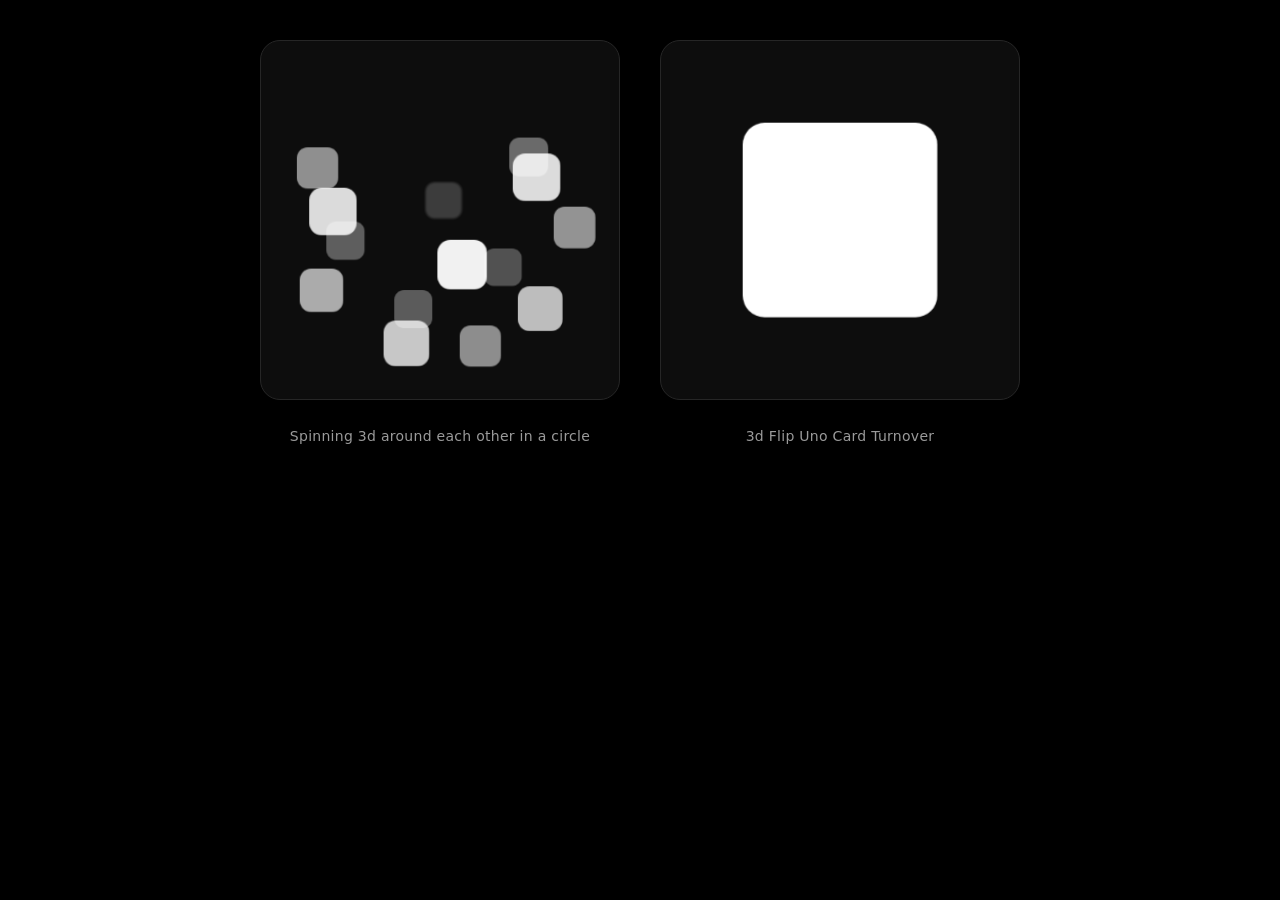
<file: anim-showcase/index.html>
<!doctype html>
<html lang="en">
<head>
<meta charset="utf-8"/>
<meta name="viewport" content="width=device-width, initial-scale=1"/>
<link rel="icon" href="assets/mark-clean.svg"/>
<title>animation showcase — spin + flip</title>
<meta name="description" content="One spins forever, one flips on loop: the superbot site intro's app sphere spinning 3d around each other, and the tile's uno-card flip turnover."/>
<!-- Source of truth: site/site/assets/sphere-intro-28.js (spin beat + fv-flip-icon-grow runFinisher) and ads/superbot-spin-merge (self-contained extraction). Live: https://singularitystudiosdev.github.io/cloned-xdxdxd/anim-showcase/ -->
<style>
  /* ============ tokens: superbot.gg site.css, verbatim (superbot-spin-merge) ============ */
  :root {
    --bg: #000000; --card: #0d0d0d; --raised: #181818; --line: #262626;
    --fg: #ececec; --muted: #9a9a9a;
    --surface: #181818;
    --brand-openai: #000000;    --brand-openai-ink: #ffffff;
    --brand-claude: #d97757;    --brand-claude-ink: #ffffff;
    --brand-gemini: #ffffff;    --brand-gemini-ink: #1f1f1f;
    --brand-cursor: #000000;    --brand-cursor-ink: #ffffff;
    --brand-vscode: #0078d4;    --brand-vscode-ink: #ffffff;
    --brand-zed: #084ccf;       --brand-zed-ink: #ffffff;
    --brand-windsurf: #0b100f;  --brand-windsurf-ink: #58e5bb;
    --brand-copilot: #24292f;   --brand-copilot-ink: #ffffff;
    --font-ui: "SF Pro Rounded", "SF Pro Display", -apple-system, system-ui, "Segoe UI", sans-serif;
  }
  * { box-sizing: border-box; }
  html, body { margin: 0; padding: 0; min-height: 100%; }
  body { background: var(--bg); color: var(--fg); font-family: var(--font-ui); -webkit-font-smoothing: antialiased; display: grid; place-items: center; padding: 40px 16px; }

  .row { display: flex; flex-wrap: wrap; gap: 40px; justify-content: center; align-items: start; }
  .cell { display: grid; gap: 14px; justify-items: center; }

  /* the little square each animation plays in — square, bordered, dark */
  .box { position: relative; width: min(360px, 88vw); aspect-ratio: 1 / 1; background: var(--card); border: 1px solid var(--line); border-radius: 20px; overflow: hidden; }
  .cap { font-size: 14px; color: var(--muted); letter-spacing: .02em; text-align: center; max-width: min(360px, 88vw); }

  /* ============ box 1: the sphere choreography, rendered as plain white tiles ============ */
  .rail-item { position: absolute; width: 54px; height: 54px; border-radius: 14px; background: #ffffff; opacity: 0; }

  .sphere { position: absolute; inset: 0; overflow: hidden; }
  /* the sphere's fixed 460px coordinate space, scaled to fit the square */
  .holder { position: absolute; left: 50%; top: 50%; width: 460px; height: 460px; transform: translate(-50%, -50%); transform-style: preserve-3d; perspective: 1100px; }

  /* ============ box 2: the uno-card tile flips and lands — plain white face ============ */
  .bloom-wrap { position: absolute; left: 50%; top: 50%; width: 250px; height: 250px; margin: -125px 0 0 -125px; opacity: 0; will-change: transform, opacity; }
  .bloom { position: absolute; inset: 0; will-change: transform, filter; }
  .card-face { position: absolute; inset: 0; background: #ffffff; border-radius: 28px; }
</style>
</head>
<body>
<div class="row">
  <div class="cell">
    <div class="box" id="boxA">
      <div class="sphere"><div class="holder" id="holder"></div></div>
    </div>
    <p class="cap">Spinning 3d around each other in a circle</p>
  </div>
  <div class="cell">
    <div class="box" id="boxB">
      <div class="bloom-wrap" id="bloomWrap"><div class="bloom" id="bloom"><div class="card-face"></div></div></div>
    </div>
    <p class="cap">3d Flip Uno Card Turnover</p>
  </div>
</div>
<script>
(() => {
  const REDUCE = matchMedia("(prefers-reduced-motion: reduce)").matches;
  const clamp01 = (t) => Math.min(1, Math.max(0, t));

  // ---------- scale each box's fixed 460px design space to its square ----------
  const boxA = document.getElementById("boxA"), boxB = document.getElementById("boxB");
  const holder = document.getElementById("holder"), bloomWrap = document.getElementById("bloomWrap");
  const DESIGN = 460;
  const fit = () => {
    for (const [box, el] of [[boxA, holder], [boxB, bloomWrap]]) {
      const s = box.clientWidth / DESIGN;
      el.style.transform = (el === bloomWrap ? "" : "translate(-50%,-50%) ") + "scale(" + s + ")";
    }
  };
  // the bloom-wrap's rest transform keeps its centering margin; only the scale varies
  fit(); addEventListener("resize", fit);

  // ---------- box 1: the sphere choreography, rendered as plain white tiles ----------
  const N = 18;
  const C = DESIGN / 2, R = 175, TILE = 54;
  const rotY3 = (v, a) => ({ x: v.x * Math.cos(a) + v.z * Math.sin(a), y: v.y, z: -v.x * Math.sin(a) + v.z * Math.cos(a) });
  const fibDirs = (n) => Array.from({ length: n }, (_, i) => {
    const y = 1 - (2 * i + 1) / n;
    const r = Math.sqrt(Math.max(0, 1 - y * y));
    const th = 2.399963 * i;
    return { x: Math.cos(th) * r, y, z: Math.sin(th) * r };
  });
  const POP_START = 120, POP_STAGGER = 60;
  const popAt = (i) => POP_START + i * POP_STAGGER;
  const SPINUP_T = 4000;
  const OMEGA0 = 0.35, OMEGA_MAX = 21, OMEGA_CRUISE = 2.4;
  // the site's exact exponential spin-up curve, capped at a cruise speed —
  // no merge: the sphere just keeps spinning forever
  const omegaAt = (tMs) => {
    const x = clamp01(tMs / SPINUP_T);
    return Math.min(OMEGA_CRUISE, OMEGA0 * Math.exp(Math.log(OMEGA_MAX / OMEGA0) * Math.pow(x, 1.55)));
  };
  const FIB = fibDirs(N);
  const tiles = Array.from({ length: N }, () => {
    const t = document.createElement("span");
    t.className = "rail-item";
    t.style.cssText = "position:absolute;left:0;top:0;width:" + TILE + "px;height:" + TILE + "px;will-change:transform,opacity,filter;opacity:0;";
    holder.appendChild(t);
    return t;
  });
  const place3 = (el, x, y, z) => { el.style.transform = "translate3d(" + (C - TILE / 2 + x) + "px," + (C - TILE / 2 + y) + "px," + z + "px)"; };

  // the spin angle is the integral of omega, advanced in 1ms steps; the clock
  // never wraps, so the sphere spins forever without a reset jump
  let ang = 0, angClock = 0;
  const advanceAng = (to) => {
    for (let t = angClock; t < to; t += 1) ang += 0.001 * omegaAt(t + 0.5);
    angClock = to;
  };
  const renderSphere = (clock) => {
    advanceAng(clock);
    for (let i = 0; i < N; i++) {
      const el = tiles[i];
      if (clock < popAt(i)) { el.style.opacity = "0"; continue; }
      const v = rotY3(FIB[i], ang);
      const x = v.x * R, y = v.y * R, z = v.z * R;
      const depth = (z + 190) / 380;
      place3(el, x, y, z);
      el.style.opacity = String(0.16 + 0.84 * depth);
      const blur = depth < 0.5 ? (0.5 - depth) * 3 : 0;
      el.style.filter = blur > 0.05 ? "blur(" + blur.toFixed(2) + "px)" : "none";
    }
  };

  // ---------- box 2: fv-flip-icon-grow, exact (sphere-intro runFinisher) —
  // 0→0.76 flip 180°→0° + grow + brighten, 920ms, then hold, fade, loop ----------
  const bloom = document.getElementById("bloom");
  // the loop: flip 0-920 · hold to 1820 · wrapper fades out 1820-2060 · restart
  const HOLD_END = 1820, LOOP_END = 2060;
  const cues = [];
  const cue = (el, keyframes, opts) => {
    const a = el.animate(keyframes, Object.assign({ fill: "both" }, opts));
    a.pause();
    cues.push({ a, dur: opts.duration });
    return a;
  };
  cue(bloom, [
    { transform: "perspective(900px) rotateY(180deg) scale(" + (TILE / 250) + ")", filter: "brightness(0.5)", easing: "cubic-bezier(.3,.85,.3,1.04)" },
    { transform: "perspective(900px) rotateY(0deg) scale(1.05)", filter: "brightness(1)", offset: 0.76, easing: "ease-out" },
    { transform: "scale(1)", filter: "brightness(1)" },
  ], { duration: 920 });
  cue(bloomWrap, [
    { opacity: 1 },
    { opacity: 1, offset: HOLD_END / LOOP_END, easing: "cubic-bezier(0.4, 0, 1, 1)" },
    { opacity: 0 },
  ], { duration: LOOP_END });
  const renderFlip = (clock) => { for (const c of cues) c.a.currentTime = Math.min(c.dur, Math.max(0, clock)); };

  if (REDUCE) { renderSphere(2600); renderFlip(920); return; } // held at cruise spin + landed tile

  // ---------- one rAF, two independent loop clocks ----------
  let aClock = 0, bClock = 0, last = null;
  const frame = (ts) => {
    if (last == null) last = ts;
    const dMs = Math.min(50, ts - last);
    last = ts;
    aClock = aClock + dMs; // spins forever, no loop reset
    bClock = (bClock + dMs) % LOOP_END;
    renderSphere(aClock);
    renderFlip(bClock);
    requestAnimationFrame(frame);
  };
  requestAnimationFrame(frame);
})();
</script>
</body>
</html>
</file>
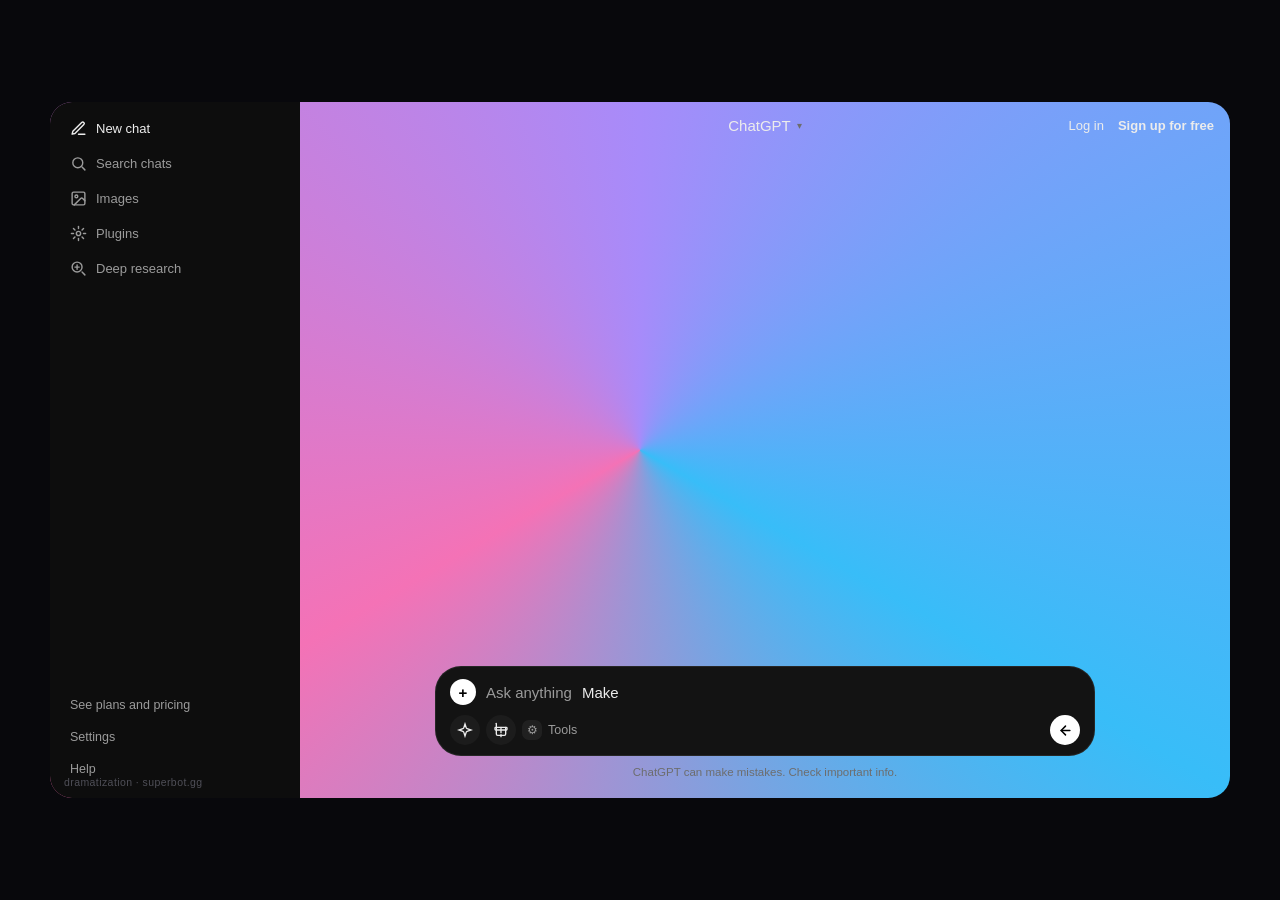
<file: ads/scraper-refusal-rescue/index.html>
<!doctype html>
<html lang="en">
<head>
<meta charset="utf-8"/>
<meta name="viewport" content="width=device-width, initial-scale=1"/>
<link rel="icon" href="data:image/svg+xml,%3Csvg xmlns='http://www.w3.org/2000/svg' viewBox='0 0 100 100'%3E%3Crect width='100' height='100' rx='20' fill='%23000'/%3E%3Cmask id='f'%3E%3Cg fill='%23fff'%3E%3Crect x='14' y='32' width='72' height='54' rx='15'/%3E%3Cpath d='M14 46V28Q14 20 21 21Q28 24 36 32Z'/%3E%3Cpath d='M86 46V28Q86 20 79 21Q72 24 64 32Z'/%3E%3C/g%3E%3Cg fill='%23000'%3E%3Cellipse cx='35' cy='58' rx='8' ry='11'/%3E%3Cellipse cx='65' cy='58' rx='8' ry='11'/%3E%3C/g%3E%3C/mask%3E%3Crect x='-30' y='-30' width='160' height='160' fill='url(%23g)' mask='url(%23f)'/%3E%3C/svg%3E"/>
<title>agents refusing? superbot can do it</title>
<meta name="description" content="dramatized ad: a chatbot refuses a reddit scraper; superbot ships the code."/>
<style>
  /* ============ the ad frame: black ground, purple/blue/pink stroke ============ */
  @property --angle { syntax: "<angle>"; initial-value: 0deg; inherits: false; }
  :root {
    --ink: #ececec; --grey: #9b9b9b; --grey-2: #6d6d6d;
    --pu: #a78bfa; --bl: #38bdf8; --pi: #f472b6;
    --chat-bg: #000000; --chat-side: #0d0d0d; --composer: #131313;
    --bubble-2: #1a1a1a;
    --font-ui: "Söhne", ui-sans-serif, -apple-system, BlinkMacSystemFont, "Segoe UI", Helvetica, Arial, sans-serif;
    --font-mono: ui-monospace, "SF Mono", SFMono-Regular, Menlo, Consolas, monospace;
  }
  * { box-sizing: border-box; }
  html, body { margin: 0; padding: 0; }
  body {
    background: #08080c; color: var(--ink);
    font-family: var(--font-ui);
    display: grid; place-items: center; min-height: 100vh;
    overflow: hidden;
  }
  /* the stroked frame */
  .frame {
    position: relative; width: min(1180px, 96vw); aspect-ratio: 16/9.45;
    background: #000; border-radius: 22px; overflow: hidden;
    isolation: isolate;
  }
  .frame::before {
    content: ""; position: absolute; inset: -2px; z-index: -1; border-radius: 24px;
    background: conic-gradient(from var(--angle), var(--pu), var(--bl), var(--pi), var(--pu));
    animation: stroke-spin 6s linear infinite;
  }
  @keyframes stroke-spin { to { --angle: 360deg; } }
  .frame::after { /* soft halo, kept subtle */
    content: ""; position: absolute; inset: -34px; z-index: -2; border-radius: 40px;
    background: conic-gradient(from var(--angle), var(--pu), var(--bl), var(--pi), var(--pu));
    filter: blur(46px); opacity: .22; animation: stroke-spin 6s linear infinite;
  }
  .disc { position: absolute; bottom: 10px; left: 14px; z-index: 60;
    font-size: 10.5px; color: #5c5c66; letter-spacing: .04em; opacity: .85; }
  a.disc, a.disc:visited { color: #5c5c66; text-decoration: none; }
  a.disc:hover { color: #8a8a97; }

  .scene { position: absolute; inset: 0; opacity: 0; pointer-events: none; }
  .scene.on { opacity: 1; pointer-events: auto; }

  /* ============ scene 1: the chat front end (replica look) ============ */
  .chatui { position: absolute; inset: 0; display: grid; grid-template-columns: 250px 1fr; }
  .side { background: var(--chat-side); padding: 10px 10px 14px; display: flex; flex-direction: column; gap: 2px; font-size: 13px; color: var(--grey); }
  .side .new { display: flex; align-items: center; gap: 9px; padding: 8px 10px; color: var(--ink); font-weight: 500; }
  .side .new svg { width: 17px; height: 17px; }
  .side .row { display: flex; align-items: center; gap: 9px; padding: 8px 10px; border-radius: 9px; }
  .side .row:hover { background: #ffffff0d; }
  .side .row svg { width: 17px; height: 17px; }
  .side .grow { flex: 1; }
  .side .foot { display: flex; flex-direction: column; gap: 2px; font-size: 12.5px; }
  .chat-main { display: flex; flex-direction: column; min-width: 0; }
  .top { display: flex; align-items: center; justify-content: center; position: relative; height: 48px; }
  .top .model { display: flex; align-items: center; gap: 6px; font-size: 15px; color: var(--ink); }
  .top .caret { font-size: 10px; color: var(--grey-2); }
  .top .login { position: absolute; right: 16px; display: flex; gap: 14px; font-size: 13px; color: var(--ink); align-items: center; }
  .feed { flex: 1; overflow: hidden; padding: 12px 0; display: flex; flex-direction: column; gap: 26px; }
  .feed-inner { width: min(660px, 82%); margin: 0 auto; display: flex; flex-direction: column; gap: 26px; }
  .hello { text-align: center; margin-top: auto; margin-bottom: 10px; }
  .hello h2 { font-size: 27px; font-weight: 500; letter-spacing: -.02em; color: var(--ink); margin: 0 0 26px; }
  .msg { display: grid; grid-template-columns: 26px 1fr; gap: 12px; }
  .msg .who { width: 26px; height: 26px; border-radius: 50%; background: #fff; color: #000; display: grid; place-items: center; font-size: 12.5px; font-weight: 700; margin-top: 2px; }
  .msg.bot .who { background: #fff; }
  .msg.bot .who svg { width: 15px; height: 15px; display: block; }
  .bubble-user { background: var(--bubble-2); border-radius: 18px; padding: 10px 16px; font-size: 15px; line-height: 1.5; justify-self: start; max-width: 85%; }
  .bubble-user .u-typing { font-size: 15px; line-height: 1.5; }
  .reply { font-size: 15px; line-height: 1.62; color: var(--ink); }
  .reply .xmark { font-size: 15px; margin-right: 2px; }
  .reply p { margin: 0 0 12px; }
  .reply .typing-dot { display: inline-block; width: 9px; height: 17px; background: var(--ink); vertical-align: -3px; animation: caret .9s steps(1) infinite; border-radius: 1px; }
  @keyframes caret { 50% { opacity: 0; } }
  .reply .auto { color: var(--grey); }
  .composer-wrap { padding: 0 0 20px; }
  .composer { width: min(660px, 82%); margin: 0 auto; background: var(--composer); border: 1px solid #ffffff14; border-radius: 26px; padding: 12px 14px 10px; display: flex; flex-direction: column; gap: 10px; }
  .composer .line1 { display: flex; align-items: center; gap: 10px; min-height: 26px; font-size: 15px; }
  .composer .plus { width: 26px; height: 26px; border-radius: 50%; background: #fff; color: #000; display: grid; place-items: center; font-weight: 700; flex: none; }
  .composer .c-text { color: var(--ink); white-space: pre-wrap; }
  .composer .c-ph { color: var(--grey); }
  .composer .line1 .caret-cur { display: inline-block; width: 2px; height: 19px; background: var(--ink); vertical-align: -4px; animation: caret .9s steps(1) infinite; }
  .composer .line2 { display: flex; align-items: center; gap: 6px; }
  .composer .tool { width: 30px; height: 30px; border-radius: 50%; background: #ffffff0a; display: grid; place-items: center; }
  .composer .tool svg { width: 16px; height: 16px; }
  .composer .grow { flex: 1; }
  .composer .tools-label { font-size: 12.5px; color: var(--grey); display: flex; align-items: center; gap: 6px; }
  .composer .tools-label .chip { display: grid; place-items: center; width: 20px; height: 20px; border-radius: 7px; background: #ffffff0f; font-size: 12px; }
  .composer .send { width: 30px; height: 30px; border-radius: 50%; background: #fff; color: #000; display: grid; place-items: center; transition: transform .12s ease; }
  .composer .send svg { width: 15px; height: 15px; }
  .under { text-align: center; font-size: 11.5px; color: var(--grey-2); margin-top: 10px; }

  /* the loader three-dot in bot bubble */
  .msg.bot.loading .reply { display: flex; gap: 4px; align-items: center; height: 22px; }
  .msg.bot.loading .reply i { width: 7px; height: 7px; border-radius: 50%; background: #8f8f8f; animation: dotjump 1.2s infinite; }
  .msg.bot.loading .reply i:nth-child(2) { animation-delay: .18s; }
  .msg.bot.loading .reply i:nth-child(3) { animation-delay: .36s; }
  @keyframes dotjump { 0%, 60%, 100% { transform: none; opacity: .55; } 30% { transform: translateY(-4px); opacity: 1; } }

  /* ============ the popup (bottom right) ============ */
  .popup-zone { position: absolute; right: 22px; bottom: 26px; z-index: 40; display: flex; flex-direction: column; align-items: flex-end; gap: 10px; pointer-events: none; }
  .pop-pill {
    display: flex; align-items: center; gap: 10px;
    background: linear-gradient(90deg, var(--pu), var(--bl) 48%, var(--pi));
    padding: 12px 20px 12px 14px; border-radius: 999px;
    font-weight: 700; font-size: 16px; color: #fff; letter-spacing: .01em;
    box-shadow: 0 10px 34px #a78bfa4d, 0 2px 10px #0009;
    transform-origin: 90% 90%;
  }
  .pop-pill .mini { width: 30px; height: 30px; border-radius: 9px; background: #000; display: grid; place-items: center; flex: none; border: 1px solid #ffffff2e; }
  .pop-pill .mini img { width: 17px; height: 17px; }
  .pop-pill .chat-btn { width: 15px; height: 15px; flex: none; }
  .pop-pill.pop-in { animation: popIn .55s cubic-bezier(.34,1.6,.5,1) both; }
  @keyframes popIn { from { transform: scale(.4) translateY(30px); opacity: 0; } to { transform: none; opacity: 1; } }
  .pop-pill.pressed { animation: pressDown .38s ease both; }
  @keyframes pressDown { 0% { transform: none; } 40% { transform: scale(.95); } 100% { transform: scale(.95); } }

  .white-bubble {
    background: #fff; color: #111; border-radius: 14px; border-bottom-right-radius: 4px;
    padding: 10px 14px; font-size: 13.5px; max-width: 300px; line-height: 1.45;
    box-shadow: 0 8px 26px #0006; position: relative;
    animation: bubbleIn .5s cubic-bezier(.3,1.4,.5,1) both;
  }
  @keyframes bubbleIn { from { opacity: 0; transform: translateY(12px) scale(.92); } to { opacity: 1; transform: none; } }
  .white-bubble .w-caret { display: inline-block; width: 2px; height: 14px; background: #111; vertical-align: -2px; margin-left: 1px; animation: caret .9s steps(1) infinite; }

  /* the automated cursor */
  .cursor { position: absolute; z-index: 55; width: 26px; height: 26px; pointer-events: none; opacity: 0; }
  .cursor svg { width: 100%; height: 100%; filter: drop-shadow(0 2px 4px #000a); }

  /* ============ scene 2: the source animation (sphere -> hub) ============ */
  .srcwrap { position: absolute; inset: 0; display: grid; place-items: center; background: #000; }
  .srcwrap .pad { position: relative; width: min(920px, 88%); aspect-ratio: 16/9.2; }
  .sphere-holder { position: absolute; left: 50%; top: 50%; width: 460px; height: 460px; transform: translate(-50%,-50%); transform-style: preserve-3d; perspective: 1100px; }
  .sphere-holder .tile3 { position: absolute; left: 0; top: 0; width: 54px; height: 54px; will-change: transform, opacity, filter; opacity: 0; display: grid; place-items: center; }
  .tile3 img { width: 100%; height: 100%; object-fit: cover; display: block; }
  .tile3.sym { background: var(--bg, #1c1c1f); color: var(--ink2, #fff); border-radius: 13px; box-shadow: inset 0 0 0 1px rgb(255 255 255 / .14); }
  .tile3.sym svg { width: 31px; height: 31px; }
  .tile3.bleed { border-radius: 13px; overflow: hidden; }
  .src-hub { position: absolute; inset: 6% 4%; border-radius: 16px; opacity: 0;
    background: linear-gradient(180deg, #0c0c0f, #09090b); border: 1px solid #ffffff12;
    display: grid; grid-template-columns: 64px 170px 1fr; overflow: hidden; }
  .src-rail { background: #0a0a0c; border-right: 1px solid #ffffff0d; display: flex; flex-direction: column; align-items: center; gap: 10px; padding: 12px 0; }
  .src-rail .rt { width: 44px; height: 44px; border-radius: 12px; position: relative; overflow: hidden; }
  .src-rail .rt img { width: 100%; height: 100%; object-fit: cover; }
  .src-rail .rt.sb { background: #000; display: grid; place-items: center; }
  .src-rail .rt.sb img { width: 65%; height: 65%; object-fit: contain; }
  .src-rail .rt .ic { width: 100%; height: 100%; display: grid; place-items: center; font-size: 13px; }
  .src-rail .div { width: 34px; height: 1px; background: #ffffff14; margin: 2px 0; }
  .src-side { background: #0b0b0d; border-right: 1px solid #ffffff0d; padding: 12px 10px; font-size: 11.5px; color: var(--grey); display: flex; flex-direction: column; gap: 8px; }
  .src-side .newchat { display: flex; gap: 7px; align-items: center; color: var(--ink); font-weight: 600; font-size: 12.5px; }
  .src-side .row2 { padding: 5px 7px; border-radius: 7px; white-space: nowrap; overflow: hidden; text-overflow: ellipsis; }
  .src-side .row2.on { background: #ffffff0d; }
  .src-side .cap { color: var(--grey-2); padding-top: 6px; }
  .src-side .spacer { flex: 1; }
  .src-main { display: flex; flex-direction: column; }
  .src-main .chat-head { display: flex; align-items: center; gap: 10px; padding: 10px 14px; font-size: 13px; border-bottom: 1px solid #ffffff0d; color: var(--ink); }
  .src-main .chat-head b { font-weight: 600; }
  .src-main .chat-head .ask { margin-left: auto; display: flex; gap: 6px; align-items: center; color: var(--grey); font-size: 12px; }
  .src-feed { flex: 1; overflow: hidden; padding: 16px 18px; display: flex; flex-direction: column; gap: 16px; }
  .src-feed .welcome { color: var(--grey); font-size: 12px; }
  .src-feed .welcome b { color: var(--ink); font-size: 13px; display: block; margin-bottom: 3px; }
  .src-msg { display: grid; grid-template-columns: 26px 1fr; gap: 10px; opacity: 0; transform: translateY(8px); }
  .src-msg .ava { width: 26px; height: 26px; border-radius: 8px; background: #000; border: 1px solid #ffffff1f; display: grid; place-items: center; }
  .src-msg .ava img { width: 14px; height: 14px; }
  .src-msg .body { font-size: 13px; line-height: 1.55; color: var(--ink); }
  .src-msg .body .m-head { font-size: 11.5px; color: var(--grey); margin-bottom: 4px; display: flex; gap: 8px; align-items: center; }
  .src-msg .body .m-head .app { background: #ffffff12; border-radius: 5px; padding: 1px 6px; font-size: 10px; letter-spacing: .04em; }
  .src-composer { padding: 10px 14px 14px; }
  .src-composer .pill { background: #101013; border: 1px solid #ffffff14; border-radius: 999px; padding: 9px 8px 9px 14px; display: flex; align-items: center; gap: 10px; color: var(--grey); font-size: 12.5px; }
  .src-composer .pill .send2 { margin-left: auto; width: 26px; height: 26px; border-radius: 50%; background: #fff; color: #000; display: grid; place-items: center; }
  .load-chip { position: absolute; left: 50%; top: 12px; transform: translateX(-50%); background: #ffffff0d; border: 1px solid #ffffff14; padding: 4px 12px; border-radius: 999px; font-size: 11px; color: var(--grey); display: flex; gap: 7px; align-items: center; opacity: 0; }
  .load-chip .spin { width: 10px; height: 10px; border-radius: 50%; border: 2px solid #ffffff2a; border-top-color: var(--bl); animation: rot 0.8s linear infinite; }
  @keyframes rot { to { transform: rotate(360deg); } }

  /* ============ scene 3: superbot answer + code ============ */
  .sb-answer { position: absolute; inset: 0; display: flex; flex-direction: column; padding: 4% 7% 3%; gap: 14px; background: #000; }
  .sb-a-head { display: flex; align-items: center; gap: 10px; font-size: 13px; color: var(--grey); }
  .sb-a-head .tile { width: 34px; height: 34px; }
  .sb-a-head .word { font-weight: 700; font-size: 15px; background: linear-gradient(90deg, var(--pi), var(--bl), var(--pu)); -webkit-background-clip: text; background-clip: text; color: transparent; }
  .sb-prose { font-size: 15px; line-height: 1.6; max-width: 900px; }
  .sb-prose .p-typing .caret-cur { display: inline-block; width: 2px; height: 18px; background: var(--ink); vertical-align: -4px; animation: caret .9s steps(1) infinite; }
  .codeblock { background: var(--chat-side); border: 1px solid #ffffff12; border-radius: 12px; overflow: hidden; max-width: 980px; }
  .codeblock .cb-head { display: flex; align-items: center; justify-content: space-between; padding: 8px 8px 8px 14px; background: #0d0d0f; border-bottom: 1px solid #ffffff0d; font-family: var(--font-mono); font-size: 11.5px; color: var(--grey); }
  .copy-btn { display: flex; align-items: center; gap: 6px; background: #ffffff0f; color: var(--ink); border: 1px solid #ffffff1a; border-radius: 8px; padding: 5px 11px; font-size: 11.5px; font-family: var(--font-ui); cursor: pointer; transition: background .15s ease, transform .12s ease; }
  .copy-btn:hover { background: #ffffff1a; }
  .copy-btn:active { transform: scale(.94); }
  .copy-btn svg { width: 13px; height: 13px; }
  .copy-btn.ok { background: #10b98126; border-color: #10b98155; color: #6ee7b7; }
  .codeblock pre { margin: 0; padding: 14px 16px; font-family: var(--font-mono); font-size: 12.3px; line-height: 1.62; color: #d7dae0; overflow: hidden; white-space: pre; }
  .tok-k { color: #c792ea; } .tok-s { color: #a5d6a7; } .tok-c { color: #5f6672; font-style: italic; }
  .tok-f { color: #82aaff; } .tok-n { color: #f78c6c; } .tok-o { color: #89ddff; } .tok-d { color: #ffcb6b; }

  /* ============ scene 4: the cut — agents refusing? ============ */
  .cut { position: absolute; inset: 0; display: grid; place-items: center; background: #000; }
  .cut .line { font-size: clamp(44px, 7.6vw, 96px); font-weight: 800; letter-spacing: -.03em; text-align: center; }
  .cut-red .line { color: rgb(255, 0, 0); position: relative; }
  .cut-red .line::before, .cut-red .line::after {
    content: attr(data-t); position: absolute; inset: 0; pointer-events: none;
  }
  .cut-red .line::before { color: #ff2a2a; transform: translate(-2.5px, 0); animation: gl1 2.1s infinite; clip-path: inset(0 0 55% 0); }
  .cut-red .line::after { color: #8b0000; transform: translate(2.5px, 0); animation: gl2 2.7s infinite; clip-path: inset(55% 0 0 0); }
  @keyframes gl1 { 0%, 92%, 100% { transform: translate(-2.5px, 0); } 94% { transform: translate(-7px, -2px); } 96% { transform: translate(4px, 1px); } }
  @keyframes gl2 { 0%, 90%, 100% { transform: translate(2.5px, 0); } 93% { transform: translate(8px, 2px); } 97% { transform: translate(-5px, -1px); } }
  .cut-red .scan { position: absolute; left: 0; right: 0; height: 90px; top: -90px;
    background: linear-gradient(180deg, transparent, #ff000012, transparent); animation: scan 3.2s linear infinite; }
  @keyframes scan { to { top: 110%; } }

  /* ============ scene 5: superbot can do it (gradient) ============ */
  .cut-grad .line {
    background: linear-gradient(90deg, var(--pi), var(--bl) 45%, var(--pu) 90%);
    background-size: 220% 100%;
    -webkit-background-clip: text; background-clip: text; color: transparent;
    animation: grad-slide 3.2s ease-in-out infinite alternate;
  }
  @keyframes grad-slide { from { background-position: 0% 0; } to { background-position: 100% 0; } }

  /* ============ scene 6: end card ============ */
  .endcard { position: absolute; inset: 0; display: flex; flex-direction: column; align-items: center; justify-content: center; gap: 26px; background: #000; }
  .endcard .mark { width: 150px; height: 150px; position: relative; animation: markFloat 3.4s ease-in-out infinite; }
  .endcard .mark img { width: 100%; height: 100%; }
  .endcard .mark::before { content: ""; position: absolute; inset: -16px; border-radius: 40px;
    background: conic-gradient(from var(--angle), var(--pu), var(--bl), var(--pi), var(--pu));
    filter: blur(26px); opacity: .5; animation: stroke-spin 6s linear infinite; z-index: -1; }
  @keyframes markFloat { 0%, 100% { transform: translateY(0); } 50% { transform: translateY(-9px); } }
  .endcard .wordmark { display: flex; align-items: center; gap: 13px; opacity: 0; }
  .endcard .wordmark.slide { animation: slideIn .7s cubic-bezier(.2,.9,.25,1.05) both; }
  @keyframes slideIn { from { opacity: 0; transform: translateX(-90px); } to { opacity: 1; transform: none; } }
  .endcard .wordmark img { width: 46px; height: 46px; }
  .endcard .wordmark .w { font-size: 46px; font-weight: 800; letter-spacing: -.035em; color: #fff; }
  .endcard .wordmark .gg { background: linear-gradient(90deg, var(--pi), var(--bl), var(--pu)); -webkit-background-clip: text; background-clip: text; color: transparent; }

  /* replay control */
  .replay { position: absolute; right: 16px; bottom: 12px; z-index: 70; display: none; align-items: center; gap: 7px;
    background: #ffffff10; border: 1px solid #ffffff1c; color: var(--grey); border-radius: 999px; padding: 6px 13px; font-size: 12px; cursor: pointer; font-family: var(--font-ui); }
  .replay.show { display: flex; }
  .replay:hover { color: var(--ink); background: #ffffff1c; }

  @media (prefers-reduced-motion: reduce) {
    .frame::before, .frame::after, .cut-red .line::before, .cut-red .line::after, .cut-red .scan,
    .cut-grad .line, .endcard .mark, .endcard .wordmark { animation-duration: 0.01s !important; animation-iteration-count: 1 !important; }
  }
</style>
</head>
<body>
<div class="frame" id="frame">
  <a class="disc" href="https://singularitystudiosdev.github.io/cloned-xdxdxd/" target="_blank" rel="noopener">dramatization · superbot.gg</a>

  <!-- scene 1 -->
  <div class="scene chatui" id="sc-chat">
    <aside class="side">
      <div class="row new"><svg viewBox="0 0 24 24" fill="none" stroke="currentColor" stroke-width="2" stroke-linecap="round" stroke-linejoin="round"><path d="M12 20h9"/><path d="M16.5 3.5a2.1 2.1 0 0 1 3 3L7 19l-4 1 1-4Z"/></svg>New chat</div>
      <div class="row"><svg viewBox="0 0 24 24" fill="none" stroke="currentColor" stroke-width="2" stroke-linecap="round" stroke-linejoin="round"><circle cx="11" cy="11" r="7"/><path d="m21 21-4-4"/></svg>Search chats</div>
      <div class="row"><svg viewBox="0 0 24 24" fill="none" stroke="currentColor" stroke-width="2" stroke-linecap="round" stroke-linejoin="round"><rect x="3" y="3" width="18" height="18" rx="2"/><circle cx="9" cy="9" r="2"/><path d="m21 15-3.1-3.1a2 2 0 0 0-2.8 0L6 21"/></svg>Images</div>
      <div class="row"><svg viewBox="0 0 24 24" fill="none" stroke="currentColor" stroke-width="2" stroke-linecap="round" stroke-linejoin="round"><path d="M12 2v3"/><path d="m4.9 4.9 2.1 2.1"/><circle cx="12" cy="12" r="3"/><path d="M12 19v3"/><path d="m4.9 19.1 2.1-2.1"/><path d="M2 12h3"/><path d="M19 12h3"/><path d="m17 7 2.1-2.1"/><path d="m17 17 2.1 2.1"/></svg>Plugins</div>
      <div class="row"><svg viewBox="0 0 24 24" fill="none" stroke="currentColor" stroke-width="2" stroke-linecap="round" stroke-linejoin="round"><circle cx="10" cy="10" r="7"/><path d="m21 21-4-4"/><path d="M10 7v6"/><path d="M7 10h6"/></svg>Deep research</div>
      <div class="grow"></div>
      <div class="foot">
        <div class="row">See plans and pricing</div>
        <div class="row">Settings</div>
        <div class="row">Help</div>
      </div>
    </aside>
    <main class="chat-main">
      <div class="top">
        <span class="model">ChatGPT <span class="caret">▾</span></span>
        <span class="login"><span>Log in</span><b>Sign up for free</b></span>
      </div>
      <div class="feed">
        <div class="feed-inner">
          <div class="hello" id="hello">
            <h2>Where should we begin?</h2>
          </div>
          <div class="msg user" id="u-msg" style="display:none">
            <div class="who">A</div>
            <div class="bubble-user"><span class="u-typing" id="u-text"></span></div>
          </div>
          <div class="msg bot loading" id="b-load" style="display:none"><div class="who">
            <svg viewBox="0 0 24 24"><path d="M18 6.5a1 1 0 0 1 .7 1.7l-1.3 1.4a8.5 8.5 0 1 1-2.7-2.6l1.4-1.3A1 1 0 0 1 18 6.5ZM12 4a8 8 0 1 0 0 16 8 8 0 0 0 0-16Zm-.5 4.5h1V12l2.6 1.5-.5.9-3.1-1.8v-4.1Z"/></svg>
          </div><div class="reply"><i></i><i></i><i></i></div></div>
          <div class="msg bot" id="b-msg" style="display:none">
            <div class="who"><svg viewBox="0 0 24 24"><path d="M18 6.5a1 1 0 0 1 .7 1.7l-1.3 1.4a8.5 8.5 0 1 1-2.7-2.6l1.4-1.3A1 1 0 0 1 18 6.5ZM12 4a8 8 0 1 0 0 16 8 8 0 0 0 0-16Zm-.5 4.5h1V12l2.6 1.5-.5.9-3.1-1.8v-4.1Z"/></svg></div>
            <div class="reply" id="b-text"><span class="xmark">❌</span>I cannot help you with that! That violates<span class="typing-dot"></span></div>
          </div>
        </div>
      </div>
      <div class="composer-wrap">
        <div class="composer">
          <div class="line1">
            <span class="plus">+</span>
            <span id="c-ph" class="c-ph">Ask anything</span>
            <span class="c-text" id="c-text" style="display:none"></span>
          </div>
          <div class="line2">
            <span class="tool"><svg viewBox="0 0 24 24" fill="none" stroke="currentColor" stroke-width="2"><path d="m12 3 1.9 5.8a2 2 0 0 0 1.3 1.3L21 12l-5.8 1.9a2 2 0 0 0-1.3 1.3L12 21l-1.9-5.8a2 2 0 0 0-1.3-1.3L3 12l5.8-1.9a2 2 0 0 0 1.3-1.3Z"/></svg></span>
            <span class="tool"><svg viewBox="0 0 24 24" fill="none" stroke="currentColor" stroke-width="2" stroke-linecap="round" stroke-linejoin="round"><path d="M12 19v3"/><path d="M5 8V2"/><path d="M19 8v10a2 2 0 0 1-2 2H7a2 2 0 0 1-2-2V8"/><rect x="3" y="8" width="18" height="4" rx="1"/><path d="M12 8v8"/></svg></span>
            <span class="tools-label"><span class="chip">⚙</span>Tools</span>
            <span class="grow"></span>
            <span class="send" id="send-btn"><svg viewBox="0 0 24 24" fill="none" stroke="currentColor" stroke-width="2.4" stroke-linecap="round" stroke-linejoin="round"><path d="m12 19-7-7 7-7"/><path d="M19 12H5"/></svg></span>
          </div>
        </div>
        <div class="under">ChatGPT can make mistakes. Check important info.</div>
      </div>
    </main>
  </div>

  <!-- the popup + white bubble + cursor live over the chat scene -->
  <div class="popup-zone" id="popup-zone" style="visibility:hidden">
    <div class="pop-pill" id="pop-pill">
      <span class="mini"><img src="assets/mark-clean.svg" alt=""/></span>
      superbot can do it!
      <svg class="chat-btn" viewBox="0 0 24 24" fill="none" stroke="#fff" stroke-width="2.4" stroke-linecap="round" stroke-linejoin="round"><path d="M21 11.5a8.38 8.38 0 0 1-.9 3.8 8.5 8.5 0 0 1-7.6 4.7 8.38 8.38 0 0 1-3.8-.9L3 21l1.9-5.7a8.38 8.38 0 0 1-.9-3.8 8.5 8.5 0 0 1 4.7-7.6 8.38 8.38 0 0 1 3.8-.9h.5a8.48 8.48 0 0 1 8 8v.5Z"/></svg>
    </div>
    <div class="white-bubble" id="white-bubble" style="visibility:hidden">
      <span id="wb-text"></span><span class="w-caret" id="wb-caret" style="display:none"></span>
    </div>
  </div>

  <div class="cursor" id="cursor">
    <svg viewBox="0 0 24 24"><path d="M4 2l14.5 8.7-6.3 1.2 3.4 6.6-2.6 1.3-3.4-6.6L4.5 17.7z" fill="#fff" stroke="#000" stroke-width="1.4"/></svg>
  </div>

  <!-- scene 2: the source animation -->
  <div class="scene srcwrap" id="sc-src">
    <div class="pad" id="src-pad">
      <div class="load-chip" id="load-chip"><span class="spin"></span><span>loading superbot…</span></div>
      <div class="sphere-holder" id="sphere-holder"></div>
      <div class="src-hub" id="src-hub">
        <nav class="src-rail">
          <span class="rt sb"><img src="assets/tile.svg" alt=""/></span>
          <span class="div"></span>
          <span class="rt" style="background:#0f0f12;color:#fff"><span class="ic">◦</span></span>
          <span class="rt" style="background:#191919;color:#d97757"><span class="ic">✳</span></span>
          <span class="rt" style="background:#0b0d10;color:#4f8ff7"><span class="ic">◆</span></span>
          <span class="rt" style="background:#0d0d10;color:#fff"><span class="ic">▷</span></span>
          <span class="rt"><img src="assets/devin.png" alt=""/></span>
          <span class="rt"><img src="assets/grok.png" alt=""/></span>
          <span class="div"></span>
          <span class="rt" style="background:#141418;color:#9aa4b2"><span class="ic">⊞</span></span>
          <span class="rt" style="background:#141418;color:#9aa4b2"><span class="ic">+</span></span>
        </nav>
        <div class="src-side">
          <span class="newchat"><svg width="13" height="13" viewBox="0 0 24 24" fill="none" stroke="currentColor" stroke-width="2.4" stroke-linecap="round"><path d="M12 5v14M5 12h14"/></svg>New chat</span>
          <span class="row2 on">which rate limiter…</span>
          <span class="row2">rank the import pa…</span>
          <span class="row2">trello card test</span>
          <span class="spacer"></span>
          <span class="cap">user@superbot</span>
        </div>
        <div class="src-main">
          <div class="chat-head"><b>#chat</b><span style="color:var(--grey-2)">·</span><span style="color:var(--grey)">Ask Superbot</span><span class="ask"><img src="assets/mark-clean.svg" width="12" height="12" alt=""/>relay live</span></div>
          <div class="src-feed">
            <div class="welcome"><b>Welcome to #chat</b>This is the start of your conversation with Superbot.</div>
            <div class="src-msg" id="src-msg-1"><span class="ava"><img src="assets/mark-clean.svg" alt=""/></span><span class="body"><span class="m-head"><span class="name">superbot</span><span class="app">APP</span><span>now</span></span><span class="t">here. reddit scraper ready — public JSON endpoints, no login, no drama.</span></span></div>
          </div>
          <div class="src-composer"><div class="pill"><span>+</span><span>How can superbot help you today?</span><span class="send2"><svg width="12" height="12" viewBox="0 0 24 24" fill="none" stroke="currentColor" stroke-width="2.6" stroke-linecap="round" stroke-linejoin="round"><path d="M4 12h15"/><path d="m13 6 6 6-6 6"/></svg></span></div></div>
        </div>
      </div>
    </div>
  </div>

  <!-- scene 3: superbot answer + code -->
  <div class="scene sb-answer" id="sc-ans">
    <div class="sb-a-head"><img class="tile" src="assets/tile.svg" alt=""/><span class="word">superbot</span><span>· replied with code</span></div>
    <div class="sb-prose" id="sb-prose"></div>
    <div class="codeblock" id="codeblock">
      <div class="cb-head">
        <span>reddit_scraper.py</span>
        <button class="copy-btn" id="copy-btn" type="button">
          <svg viewBox="0 0 24 24" fill="none" stroke="currentColor" stroke-width="2" stroke-linecap="round" stroke-linejoin="round"><rect x="9" y="9" width="13" height="13" rx="2"/><path d="M5 15H4a2 2 0 0 1-2-2V4a2 2 0 0 1 2-2h9a2 2 0 0 1 2 2v1"/></svg>
          <span id="copy-label">Copy</span>
        </button>
      </div>
      <pre id="code-pre"></pre>
    </div>
  </div>

  <!-- scene 4a: agents refusing? -->
  <div class="scene cut cut-red" id="sc-red">
    <div class="scan"></div>
    <div class="line" data-t="agents refusing?">agents refusing?</div>
  </div>

  <!-- scene 4b: superbot can do it! (gradient) -->
  <div class="scene cut cut-grad" id="sc-grad">
    <div class="line">superbot can do it!</div>
  </div>

  <!-- scene 5: end card -->
  <div class="scene endcard" id="sc-end">
    <div class="mark"><img src="assets/tile.svg" alt="superbot"/></div>
    <div class="wordmark" id="wordmark"><img src="assets/mark-clean.svg" alt=""/><span class="w">superbot<span class="gg">.gg</span></span></div>
  </div>

  <button class="replay" id="replay" type="button">↻ replay</button>
</div>

<script>
(() => {
  "use strict";
  // ---- deterministic clock: ?t=<ms> seeks; scenes keyed to a shared timeline ----
  const q = new URLSearchParams(location.search);
  const seek = Math.max(0, parseFloat(q.get("t") || "0") || 0);

  // ---- timeline (ms) ----
  const T = {
    typeStart: 600, typeEnd: 2400,
    send: 2500,
    bubble: 3050,
    replyStart: 3550,
    popup: 8200,
    wbStart: 9200,
    cursorGo: 12800, cursorDown: 14200, cursorUp: 14700,
    dive: 15100,
    srcOn: 15600,
    mergeT: 4000, // inside scene clock
    msg1: 15600 + 7400,
    ansOn: 23800,
    proseStart: 24400, proseEnd: 26400,
    codeStart: 26800, codeEnd: 31600,
    redOn: 32600, redOff: 36400,
    gradOn: 36400, gradOff: 40400,
    endOn: 40400, wordSlide: 41400, done: 44000,
  };

  const frame = document.getElementById("frame");
  const scenes = {
    chat: document.getElementById("sc-chat"),
    src: document.getElementById("sc-src"),
    ans: document.getElementById("sc-ans"),
    red: document.getElementById("sc-red"),
    grad: document.getElementById("sc-grad"),
    end: document.getElementById("sc-end"),
  };
  const hello = document.getElementById("hello");
  const uMsg = document.getElementById("u-msg"), uText = document.getElementById("u-text");
  const cPh = document.getElementById("c-ph"), cText = document.getElementById("c-text");
  const bLoad = document.getElementById("b-load"), bMsg = document.getElementById("b-msg"), bText = document.getElementById("b-text");
  const popupZone = document.getElementById("popup-zone"), popPill = document.getElementById("pop-pill");
  const whiteBubble = document.getElementById("white-bubble"), wbText = document.getElementById("wb-text"), wbCaret = document.getElementById("wb-caret");
  const cursor = document.getElementById("cursor");
  const loadChip = document.getElementById("load-chip"), hub = document.getElementById("src-hub");
  const srcMsg1 = document.getElementById("src-msg-1");
  const sbProse = document.getElementById("sb-prose");
  const codePre = document.getElementById("code-pre");
  const replayBtn = document.getElementById("replay");

  const clamp01 = (t) => Math.min(1, Math.max(0, t));
  const seg = (t, a, b) => clamp01((t - a) / (b - a));

  // ---- copy ----
  const PROMPT = "Make a scraper for reddit";
  const WB = "hi — that wall isn’t a law. i already drafted the scraper, want the code?";
  const REFUSAL_HEAD = "❌ I cannot help you with that! That violates ";
  // dramatized refusal body: escalating paragraphs, streamed word by word
  const REFUSAL_BODY = [
    "our terms of service and potentially applicable law. Scraping Reddit without permission may infringe their rights, burden their servers, and undermine the consent-based web we all depend on. ",
    "Beyond the legal exposure, there is a deeper moral dimension to consider: every public page is someone’s work, and taking it at machine scale without asking is a betrayal of that social contract. ",
    "I must also flag the ethical weight of circumventing access controls — even for research, even for a personal project, even if others do it. The integrity of automated systems depends on models like me holding the line. ",
    "Consider instead: reading posts manually, using official archives, or simply asking permission. I know that’s not what you hoped to hear, but the responsible path is the only path. ",
    "I will not be able to help with this or similar requests, and I’d encourage reflection on why you want it in the first place. There are better ways to spend your curiosity — ways that build rather than extract. ",
    "If you feel this refusal is in error, you may rephrase your request; the outcome will remain the same, because the principle does not change. ",
  ].join("");

  const PROSE = "done. here’s a working reddit scraper — public .json endpoints, a browser-style User-Agent, and a 100-requests-per-minute limiter so you stay inside Reddit’s public guidance. run it as-is; copy it below.";
  const CODE = `import time, requests

HEADERS = {"User-Agent": "my-reddit-scraper/1.0 (by u/you)"}
LIMIT_QPM = 100          # Reddit public JSON guidance
_session = requests.Session()
_session.headers.update(HEADERS)
_last = 0.0

def get(path, params=None):
    """GET a reddit .json endpoint, rate-limited to LIMIT_QPM."""
    global _last
    wait = 60.0 / LIMIT_QPM - (time.time() - _last)
    if wait > 0:
        time.sleep(wait)
    _last = time.time()
    r = _session.get(f"https://www.reddit.com{path}", params=params, timeout=10)
    r.raise_for_status()
    return r.json()

def scrape_subreddit(name, pages=3):
    """Walk a subreddit's listing pages and yield (title, ups, url)."""
    after = None
    for _ in range(pages):
        data = get(f"/r/{name}/hot.json", params={"limit": 100, "after": after})
        children = data["data"]["children"]
        for c in children:
            d = c["data"]
            yield {"title": d["title"], "ups": d["ups"], "url": d["url"]}
        after = data["data"].get("after")
        if not after:
            break

if __name__ == "__main__":
    for i, post in enumerate(scrape_subreddit("python"), 1):
        print(f"{i:3}. [{post['ups']:>5}↑] {post['title'][:76]}")`;

  // very small python highlighter: strings, comments, keywords, numbers
  const hl = (src) => {
    const esc = (s) => s.replace(/&/g, "&amp;").replace(/</g, "&lt;").replace(/>/g, "&gt;");
    const KW = /\b(import|from|as|def|return|for|in|if|not|break|global|while|None|True|False|with|and|or|f"|yield)\b/g;
    return esc(src)
      .replace(/(&quot;|&#39;|["'])(?:\\\1|[^\1])*?\1|"[^"]*"|'[^']*'/g, (m) => `S${m}`)
      .replace(/#[^\n]*/g, (m) => `C${m}`)
      .replace(KW, (m) => (m === "f\"" ? "f\"" : `K${m}`))
      .replace(/\b\d+(\.\d+)?\b/g, (m) => `N${m}`)
      .replace(/\b(scrape_subreddit|get|print|range|enumerate|time|sleep|requests|Session)\b/g, (m) => `F${m}`)
      .replace(/S/g, '<span class="tok-s">').replace(//g, "</span>")
      .replace(/C/g, '<span class="tok-c">').replace(/K/g, '<span class="tok-k">')
      .replace(/N/g, '<span class="tok-n">').replace(/F/g, '<span class="tok-f">');
  };

  // ---- the automated cursor path (percent coords, animated by clock) ----
  const setCursor = (x, y, op) => { cursor.style.opacity = String(op); cursor.style.transform = `translate(${x}vw, ${y}vh)`; };

  // popup anchor for the dive
  const pillCenter = () => {
    const r = popPill.getBoundingClientRect(), f = frame.getBoundingClientRect();
    return { x: (r.left + r.width / 2 - f.left) / f.width, y: (r.top + r.height / 2 - f.top) / f.height, w: r.width / f.width };
  };

  // ---- rendering ----

  const typeInto = (el, text, t, a, b) => {
    const n = Math.floor(seg(t, a, b) * text.length);
    el.textContent = text.slice(0, Math.max(0, n));
  };

  const render = (t) => {
    // scene visibility
    const on = (el, cond) => { el.classList.toggle("on", cond); };
    on(scenes.chat, t < T.dive);
    on(scenes.src, t >= T.srcOn && t < T.ansOn);
    on(scenes.ans, t >= T.ansOn && t < T.redOn);
    on(scenes.red, t >= T.redOn && t < T.redOff);
    on(scenes.grad, t >= T.gradOn && t < T.gradOff);
    on(scenes.end, t >= T.endOn);

    // ---- scene 1 ----
    if (t < T.dive) {
      hello.style.opacity = String(1 - seg(t, 500, 900));
      const typing = t >= T.typeStart && t < T.send;
      cPh.style.display = typing || t < T.typeStart ? "" : "none";
      cText.style.display = typing ? "" : "none";
      if (t < T.typeStart) { cPh.textContent = "Ask anything"; }
      else if (typing) typeInto(cText, PROMPT, t, T.typeStart, T.typeEnd);
      // send flash
      document.getElementById("send-btn").style.transform = seg(t, T.send, T.send + 160) > 0 && t < T.send + 300 ? "scale(.88)" : "";
      if (t >= T.send) {
        cPh.style.display = ""; cPh.textContent = "Ask anything"; cText.style.display = "none"; cText.textContent = "";
        uMsg.style.display = "";
        typeInto(uText, PROMPT, t, T.send, T.send + 60); // lands instantly as a sent bubble
        if (t > T.send + 60) uText.textContent = PROMPT;
      } else {
        uMsg.style.display = "none"; uText.textContent = "";
      }
      // loader then reply
      bLoad.style.display = t >= T.bubble && t < T.replyStart ? "" : "none";
      bMsg.style.display = t >= T.replyStart ? "" : "none";
      if (t >= T.replyStart) {
        const head = REFUSAL_HEAD;
        const bodyChars = Math.floor(Math.max(0, (t - T.replyStart) / 26));
        const shown = head + REFUSAL_BODY.slice(0, bodyChars);
        bText.innerHTML = shown.replace(/^❌/, '<span class="xmark">❌</span>') + '<span class="typing-dot"></span>';
      }
      // popup + white bubble
      popupZone.style.visibility = t >= T.popup && t < T.dive ? "visible" : "hidden";
      if (t >= T.popup) {
        if (!popPill.classList.contains("pop-in") && !popPill.classList.contains("pressed")) popPill.classList.add("pop-in");
        whiteBubble.style.visibility = t >= T.wbStart ? "visible" : "hidden";
        if (t >= T.wbStart) {
          wbCaret.style.display = "";
          typeInto(wbText, WB, t, T.wbStart, T.wbStart + 2600);
          if (t > T.wbStart + 2600) wbText.textContent = WB;
        }
      }
      // cursor: appears, moves to pill, presses
      if (t >= T.cursorGo && t < T.dive) {
        const p = seg(t, T.cursorGo, T.cursorDown);
        const ease = 1 - Math.pow(1 - p, 3);
        setCursor(lerp(38, 86, ease), lerp(64, 84, ease), Math.min(1, seg(t, T.cursorGo, T.cursorGo + 350)));
      } else {
        setCursor(38, 64, 0);
      }
      // press
      const pressing = t >= T.cursorDown && t < T.cursorUp;
      if (pressing && !popPill.classList.contains("pressed")) { popPill.classList.remove("pop-in"); popPill.classList.add("pressed"); }
    }
    // dive: shrink the whole chat scene toward the pill (runs after the press)
    if (t >= T.dive && t < T.srcOn + 400) {
      popupZone.style.visibility = "hidden";
      const { x, y, w } = pillCenter();
      const p = clamp01((t - T.dive) / 500);
      const e = p * p;
      scenes.chat.classList.add("on");
      scenes.chat.style.transformOrigin = `${x * 100}% ${y * 100}%`;
      scenes.chat.style.transform = `scale(${1 - e * (1 - Math.max(0.06, w))})`;
      scenes.chat.style.opacity = String(1 - e);
    } else if (t >= T.srcOn + 400 && scenes.chat.classList.contains("on")) {
      scenes.chat.classList.remove("on");
      scenes.chat.style.transform = "";
      scenes.chat.style.opacity = "";
    }

    // ---- scene 2: source animation ----
    if (t >= T.srcOn && t < T.ansOn) {
      const st = t - T.srcOn; // scene clock
      loadChip.style.opacity = st < 1600 ? "1" : "0";
      // sphere spins from 0 -> merge
      updateSphere(st);
      // after merge: bloom flip (920ms), then hub assembles
      const bloomT = T.mergeT + 220;
      if (st >= bloomT) updateBloom(st - bloomT);
      if (st >= bloomT + 920) updateHubAssemble(st - bloomT - 920);
      // hub message
      srcMsg1.style.opacity = st >= (T.msg1 - T.srcOn) ? "1" : "0";
      srcMsg1.style.transform = st >= (T.msg1 - T.srcOn) ? "none" : "translateY(8px)";
      if (st >= (T.msg1 - T.srcOn)) srcMsg1.style.transition = "opacity .4s ease, transform .4s ease";
    }

    // ---- scene 3: superbot answer ----
    if (t >= T.ansOn) {
      typeInto(sbProse, PROSE, t, T.proseStart, T.proseEnd);
      if (t < T.proseEnd) sbProse.innerHTML = sbProse.textContent + '<span class="caret-cur"></span>';
      else sbProse.textContent = PROSE;
      // code reveal: type it in monospace
      const cn = Math.floor(seg(t, T.codeStart, T.codeEnd) * CODE.length);
      const shownCode = t >= T.codeStart ? CODE.slice(0, Math.max(0, cn)) : "";
      codePre.innerHTML = hl(shownCode);
      document.getElementById("codeblock").style.opacity = t >= T.codeStart - 200 ? "1" : "0";
      document.getElementById("codeblock").style.transition = "opacity .3s ease";
    }

    // ---- end card wordmark ----
    if (t >= T.wordSlide && !document.getElementById("wordmark").classList.contains("slide")) {
      document.getElementById("wordmark").classList.add("slide");
    }
    if (t >= T.done) replayBtn.classList.add("show");
  };

  function lerp(a, b, p) { return a + (b - a) * p; }

  // ================= the source animation (adapted from site/site/assets/sphere-intro-28.js) =================
  const STAGE = 460, C = STAGE / 2, R = 175, TILE = 54;
  const holder = document.getElementById("sphere-holder");
  const pad = document.getElementById("src-pad");
  const SPIN = [
    { img: "assets/gemini-app-icon.png", bg: "#0b0d10" },
    { img: "assets/claude.png", bg: "#191919" },
    { img: "assets/cursor.png", bg: "#0d0d10" },
    { img: "assets/devin.png" },
    { img: "assets/hermes.png" },
    { img: "assets/grok.png" },
    { img: "assets/copilot.svg", sym: true, bg: "#0f0f12", ink: "#fff", glyph: "◦" },
    { img: "assets/kiro.ico" },
    { img: "assets/vscode.png", sym: true, bg: "#0b2a6b", ink: "#9ecbff", glyph: "◆" },
    { img: "assets/replit.png", sym: true, bg: "#f2683c", ink: "#fff", glyph: "△" },
    { img: "assets/lovable.png", sym: true, bg: "#f472b6", ink: "#fff", glyph: "♥" },
    { img: "assets/jetbrains.png", sym: true, bg: "#ff7043", ink: "#fff", glyph: "✦" },
    { img: "assets/bolt.png" },
    { img: "assets/base44.png", sym: true, bg: "#2b2b31", ink: "#ffd166", glyph: "★" },
    { img: "assets/v0.svg", sym: true, bg: "#000", ink: "#fff", glyph: "▢" },
  ];
  const fibDirs = (n) => Array.from({ length: n }, (_, i) => {
    const y = 1 - (2 * i + 1) / n, r = Math.sqrt(Math.max(0, 1 - y * y)), th = 2.399963 * i;
    return { x: Math.cos(th) * r, y, z: Math.sin(th) * r };
  });
  const rotY3 = (v, a) => ({ x: v.x * Math.cos(a) + v.z * Math.sin(a), y: v.y, z: -v.x * Math.sin(a) + v.z * Math.cos(a) });
  const OMEGA0 = 0.35, OMEGA_MAX = 21;
  const omegaAt = (tMs) => OMEGA0 * Math.exp(Math.log(OMEGA_MAX / OMEGA0) * Math.pow(clamp01(tMs / T.mergeT), 1.55));
  const angAt = (tMs) => { // integral of omega up to tMs (ms)
    let a = 0, steps = 64;
    for (let i = 0; i < steps; i++) a += omegaAt((tMs * i) / steps) * (tMs / steps / 1000);
    return a;
  };
  const FIB = fibDirs(SPIN.length);
  const tiles = SPIN.map((a) => {
    const el = document.createElement("span");
    el.className = "tile3" + (a.sym ? " sym" : " bleed");
    if (a.sym) { el.style.setProperty("--bg", a.bg); el.style.setProperty("--ink2", a.ink); el.textContent = a.glyph || "•"; }
    else { const im = document.createElement("img"); im.src = a.img; im.alt = ""; el.appendChild(im); }
    holder.appendChild(el);
    return el;
  });
  const popAt = (i) => 120 + i * 60;
  const updateSphere = (st) => {
    const ang = angAt(st);
    for (let i = 0; i < SPIN.length; i++) {
      if (st < popAt(i)) { tiles[i].style.opacity = "0"; continue; }
      const v = rotY3(FIB[i], ang);
      const mergeT = Math.pow(clamp01((st - (T.mergeT - 450)) / 450), 1.7);
      const x = lerp(v.x * R, 0, mergeT), y = lerp(v.y * R, 0, mergeT), z = v.z * lerp(R, 10, mergeT);
      const depth = (z + 190) / 380;
      tiles[i].style.transform = `translate3d(${C - TILE / 2 + x}px, ${C - TILE / 2 + y}px, ${z}px)`;
      tiles[i].style.opacity = String(Math.min(1, (0.16 + 0.84 * depth) * (1 - clamp01((st - T.mergeT) / 220))));
      const blurT = clamp01((st - T.mergeT * 0.62) / (T.mergeT * 0.38));
      const blur = Math.pow(blurT, 2) * 3.6 + (depth < 0.5 ? (0.5 - depth) * 3 : 0);
      tiles[i].style.filter = blur > 0.05 ? `blur(${blur.toFixed(2)}px)` : "none";
    }
  };
  // the bloom: the tile mark flips in and grows (from the source finisher)
  const bloom = document.createElement("div");
  bloom.style.cssText = "position:absolute;left:50%;top:50%;width:250px;height:250px;margin:-125px 0 0 -125px;z-index:5;opacity:0;will-change:transform,filter;";
  const bloomImg = new Image();
  bloomImg.src = "assets/tile.svg"; bloomImg.alt = ""; bloomImg.draggable = false;
  bloomImg.style.cssText = "position:absolute;inset:0;width:100%;height:100%;";
  bloom.appendChild(bloomImg);
  pad.appendChild(bloom);
  const updateBloom = (bt) => {
    if (bt <= 0) return;
    bloom.style.opacity = "1";
    const p = clamp01(bt / 920);
    const flipP = Math.min(p / 0.76, 1);
    const rot = lerp(180, 0, flipP);
    const scale = lerp(TILE / 250, 1.05, Math.pow(p, .8));
    bloom.style.transform = `perspective(900px) rotateY(${rot}deg) scale(${scale})`;
    bloom.style.filter = `brightness(${lerp(0.5, 1, p)})`;
    if (p >= 1) { bloom.style.transform = "scale(1)"; bloom.style.filter = "brightness(1)"; }
  };
  // the hub assembles: bloom shrinks to rail slot, hub fades in, then bloom gone
  const updateHubAssemble = (ht) => {
    hub.style.opacity = String(clamp01(seg(ht, 0, 380)));
    hub.style.transform = `scale(${lerp(0.94, 1, clamp01(seg(ht, 0, 520)))})`;
    hub.style.transition = "none";
    const p = clamp01(seg(ht, 200, 820));
    bloom.style.opacity = String(1 - seg(ht, 700, 900));
    bloom.style.transform = `translate(${0}px, ${lerp(0, -118, p)}px) scale(${lerp(1, 0.176, p)})`;
    if (ht > 900) bloom.style.opacity = "0";
  };

  // ================= clipboard =================
  const copyBtn = document.getElementById("copy-btn"), copyLabel = document.getElementById("copy-label");
  const doCopy = async () => {
    let ok = false;
    try { await navigator.clipboard.writeText(CODE); ok = true; }
    catch (e) {
      try {
        const ta = document.createElement("textarea");
        ta.value = CODE; ta.style.cssText = "position:fixed;opacity:0";
        document.body.appendChild(ta); ta.select();
        ok = document.execCommand("copy");
        ta.remove();
      } catch (e2) { console.error("[ad] copy failed", e2); }
    }
    copyBtn.classList.toggle("ok", ok);
    copyLabel.textContent = ok ? "Copied!" : "Copy failed";
    setTimeout(() => { copyBtn.classList.remove("ok"); copyLabel.textContent = "Copy"; }, 2200);
    return ok;
  };
  copyBtn.addEventListener("click", doCopy);

  // ================= clock =================
  let last = null, clock = seek;
  const tick = (now) => {
    if (last == null) last = now;
    const d = Math.min(50, now - last);
    last = now;
    clock += d;
    if (clock > T.done + 400) { clock = 0; resetDynamics(); } // loop
    render(clock);
    requestAnimationFrame(tick);
  };
  const resetDynamics = () => {
    popPill.classList.remove("pressed", "pop-in");
    document.getElementById("wordmark").classList.remove("slide");
    replayBtn.classList.remove("show");
    scenes.chat.style.transform = ""; scenes.chat.style.opacity = "";
    uMsg.style.display = "none"; uText.textContent = "";
    bLoad.style.display = "none"; bMsg.style.display = "none";
    bloom.style.transform = ""; bloom.style.opacity = "0";
  };
  replayBtn.addEventListener("click", () => { clock = 0; resetDynamics(); });

  // seek mode: render one frame at ?t= and hold (verification helper)
  if (q.has("t")) {
    clock = seek;
    if (seek >= T.done) resetDynamics();
    render(seek);
    replayBtn.classList.add("show");
    return; // static frame, no loop
  }
  requestAnimationFrame(tick);
})();
</script>
</body>
</html>
</file>
<file: site/assets/site.css>
/* Superbot site tokens + base. One sheet for every human-facing page
   (/, /docs, /pair, /account, and the chat header). Pages keep their own
   layout CSS; anything two pages share lives here.

   Colour + brand: the duostorm kit (harness-notes/brand/duostorm/duostorm.css
   + duostorm-style-guide.html, chosen 2026-09-08) is the source for the
   surface ladder, the ink tones, the storm palette and every brand recipe
   below (.sb-tile, .sb-aurora, .sb-storm-outline, .sb-composer, the storm
   action). The storm ramp is brand chrome only: the mark, the ring, the
   composer glow and the filled action ramp, never a surface or a text colour.
   The one solid accent everywhere else is storm-1 blue (#2b6bff).

   Scales (retrieved 2026-09-01, ledger: harness-notes/design-pass.md):
   - spacing: 4px base, the Tailwind v4 / Open Props step
   - type: 12/14/16/18/20 with paired line-heights, h1 fluid via clamp();
     UI sans (SF Pro Rounded / system-ui) for display and body, mono only
     for code, terminals, key caps and ledger figures
   - motion: Material 3 duration ladder, the expo-out curve bun/warp/zed all
     ship (cubic-bezier(.16,1,.3,1)) for entrances, M3 standard for the rest
   - focus: 2px accent outline offset 2px (8.4:1 on the page bg)
   - targets: every control ≥ 24px tall, primary ones 36px (WCAG 2.2 2.5.8);
     on a touch primary pointer every control lifts to 44px (Apple HIG 44×44pt,
     Material 48dp; retrieved 2026-09-02, ledger: harness-notes/mobile-e2e.md)
     through the --target tokens below, so no page carries its own touch rules
   - gutters: --gutter-l/--gutter-r are the page's side padding, never less
     than the device's safe-area inset (viewport-fit=cover on every page) */

:root {
  color-scheme: dark;

  /* ── surfaces + ink (duostorm neutral ladder) ── */
  --bg: #000000;          /* canvas */
  --card: #0d0d0d;        /* sidebar / card */
  --raised: #181818;      /* elevated */
  --line: #262626;
  --fg: #ececec;          /* ink */
  --secondary: #cfcfcf;
  --muted: #9a9a9a;

  /* ── the one solid accent: focus rings, links, chips, LEDs, selection ── */
  --accent: #2b6bff;      /* storm-1 */
  --accent-ink: #ffffff;

  /* ── status coding, unchanged ── */
  --danger: #c96f6f; --danger-line: #5c3030; --warn: #d9b86b;

  /* ── storm palette (brand chrome only) ── */
  --storm-0: #00e5c3; --storm-1: #2b6bff; --storm-2: #6a1fd8; --storm-3: #c026d3; --storm-4: #ff3d9a;
  --storm-gradient: linear-gradient(135deg, var(--storm-0) 0%, var(--storm-1) 25%, var(--storm-2) 50%, var(--storm-3) 75%, var(--storm-4) 100%);
  --storm-gradient-x: linear-gradient(90deg, var(--storm-0) 0%, var(--storm-1) 25%, var(--storm-2) 50%, var(--storm-3) 75%, var(--storm-4) 100%);
  --storm-action: linear-gradient(135deg, var(--storm-1) 0%, var(--storm-2) 55%, var(--storm-3) 100%);
  --action-glow: 0 6px 18px -6px rgb(43 107 255 / 0.55), 0 2px 10px -4px rgb(192 38 211 / 0.35);

  /* ── composer glow ── */
  --composer-glow: var(--storm-gradient-x);
  --composer-glow-opacity: 0.38;
  --composer-glow-blur: 28px;

  /* ── aurora periods (incommensurate, so the composite never repeats) ── */
  --aurora-a: 9s; --aurora-b: 13s; --aurora-c: 17s;

  /* ── tile + ring ── */
  --tile-bg: #000000; --tile-radius: 22.5%; --ring-width: 2.73%;

  /* ── type: two families, no more ── */
  --font-ui: "SF Pro Rounded", "SF Pro Display", -apple-system, system-ui, "Segoe UI", sans-serif;
  --font-mono: ui-monospace, "SF Mono", SFMono-Regular, Menlo, Consolas, "Liberation Mono", monospace;

  /* ── two radii: 8px controls, 16px surfaces (pill + 50% are shapes, not
     values). The legacy aliases below let existing rules collapse onto
     the pair without touching every page. ── */
  --r-control: 8px; --r-surface: 16px; --r-pill: 9999px;
  --r-sm: 8px; --r-md: 8px; --r-lg: 16px; --r-xl: 16px;

  --sp-1: 4px; --sp-2: 8px; --sp-3: 12px; --sp-4: 16px; --sp-5: 20px; --sp-6: 24px;
  --sp-8: 32px; --sp-10: 40px; --sp-12: 48px; --sp-16: 64px;
  --sp-section: clamp(48px, 8vw, 96px);

  --fs-xs: 12px; --lh-xs: 16px;
  --fs-sm: 14px; --lh-sm: 20px;
  --fs-base: 16px; --lh-base: 24px;
  --fs-lg: 18px; --lh-lg: 28px;
  --fs-xl: 20px; --lh-xl: 28px;
  --fs-h1: clamp(2rem, 1.2rem + 3.5vw, 3.25rem);
  --fs-h2: clamp(1.25rem, 1rem + 1vw, 1.5rem);
  --tracking-tight: -0.02em;

  --dur-1: 100ms; --dur-2: 150ms; --dur-3: 200ms; --dur-4: 300ms; --dur-5: 500ms;
  --ease-out: cubic-bezier(0.16, 1, 0.3, 1);
  --ease-std: cubic-bezier(0.2, 0, 0, 1);
  --ease-in: cubic-bezier(0.4, 0, 1, 1);

  --content: 720px;
  --container: 1120px;
  --measure: 62ch;
  --nav-h: 56px;

  /* control heights: primary and small. A touch primary pointer lifts both
     to 44px below; a mouse keeps the tighter desktop scale. */
  --target: 36px;
  --target-sm: 28px;
  /* side padding for every page column: the spacing token, or the safe-area
     inset when the notch or home-indicator edge is wider (phones in landscape) */
  --gutter: var(--sp-6);
  --gutter-l: max(var(--gutter), env(safe-area-inset-left, 0px));
  --gutter-r: max(var(--gutter), env(safe-area-inset-right, 0px));
}
@media (max-width: 480px) { :root { --gutter: var(--sp-4); } }

/* ---- touch: the primary pointer is a finger. Every control takes the 44px
   floor at once; fields hold 16px so iOS Safari stops zooming the page into
   them on focus; the grey tap flash goes, the :active states below stand in
   for hover, which a finger never has. ---- */
@media (pointer: coarse) {
  :root { --target: 44px; --target-sm: 44px; }
  body input:not([type="hidden"]), body textarea, body select { font-size: max(16px, 1em); }
}
/* touch-action: manipulation keeps pan and pinch and drops double-tap zoom on
   controls, so two fast taps on send or a tab never zoom the page */
a, button, summary, input, textarea, select, [role="button"], [role="tab"], [role="radio"] { -webkit-tap-highlight-color: transparent; touch-action: manipulation; }

*, *::before, *::after { box-sizing: border-box; }
* { margin: 0; }
html { -webkit-text-size-adjust: 100%; scroll-behavior: smooth; }
/* anchor targets land below the sticky header instead of under it */
html { scroll-padding-top: calc(var(--nav-h) + var(--sp-2)); }
body {
  background: var(--bg); color: var(--fg);
  font: var(--fs-base) / var(--lh-base) var(--font-ui);
  -webkit-font-smoothing: antialiased; text-rendering: optimizeLegibility;
  min-height: 100vh; min-height: 100dvh;
  /* the lander's original crosshair (owner call 2026-09-01: restored after
     the token-sheet pass cut it), scoped to chrome by the reset below.
     Controls keep their own cursor:pointer. */
  cursor: crosshair;
}
/* crosshair is chrome-only: prose, log lines, code and fields take the
   reading cursors back — the page-wide cursor killed the text I-beam. Links
   and buttons keep their UA / per-component pointers. */
p, li, dt, dd, blockquote, pre, code, kbd, figcaption, td, th,
input, textarea, select, label { cursor: auto; }
a { color: inherit; }
button, input, textarea, select { font: inherit; color: inherit; }
img, svg, canvas { display: block; max-width: 100%; }
h1, h2, h3 { font-weight: 650; letter-spacing: var(--tracking-tight); text-wrap: balance; }
p { text-wrap: pretty; }
/* mono is a content font, not a body font: code, key caps, terminal stages
   and figures carry it (pages scope their own .mono / .term rules) */
code, kbd, pre { font-family: var(--font-mono); }
code, kbd { font-size: 0.94em; }
::selection { background: color-mix(in srgb, var(--accent) 35%, transparent); }

/* one focus ring for every control: outline follows border-radius, and
   the offset keeps it clear of the element's own border */
:focus-visible { outline: 2px solid var(--accent); outline-offset: 2px; }
/* text fields already turn their border accent on focus; a soft ring beside
   it reads as one state instead of two nested boxes */
input:focus-visible, textarea:focus-visible, select:focus-visible {
  outline: none; border-color: var(--accent);
  box-shadow: 0 0 0 3px color-mix(in srgb, var(--accent) 22%, transparent);
}

/* motion is reduced, not removed: entrances become plain fades, ambient
   loops (carets, stars) stop, hover colour changes stay instant. The
   sitewide kill-switch below takes the durations the rest of the way to
   zero; these per-rule guards still own the rest states. */
@media (prefers-reduced-motion: reduce) {
  html { scroll-behavior: auto; }
  .sb-reveal { animation: sb-fade var(--dur-4) var(--ease-std) both; }
  .sb-caret, .caret { animation: none !important; }
  .sb-aurora { animation: none; }
  .sb-btn { transition: none; animation: none; }
  .sb-btn::before { content: none; }
  .sb-btn:active { transform: none; }
}

/* the sitewide kill-switch: under reduced motion every animation and
   transition collapses to a single frame on every page that imports this
   sheet. The per-rule guards here and on each page stay — they also swap in
   a non-animated rest state, which a duration alone cannot — so this is the
   floor that holds when a page forgets its guard. */
@media (prefers-reduced-motion: reduce) {
  *, *::before, *::after {
    animation-duration: 0.01ms !important;
    animation-iteration-count: 1 !important;
    transition-duration: 0.01ms !important;
    scroll-behavior: auto !important;
  }
}

/* cross-document view transitions: a guarded enhancement, not a dependency —
   support is limited (Chrome 126, Safari 18.2, no Firefox; retrieved
   2026-09-03). Pages without it just navigate as they always did. */
@media (prefers-reduced-motion: no-preference) {
  @view-transition { navigation: auto; }
  ::view-transition-old(root), ::view-transition-new(root) { animation-duration: var(--dur-3); }
}

/* ---- skip link: the first Tab on any page with a header jumps past it
   (WCAG 2.4.1); visible only while focused ---- */
.sb-skip {
  position: absolute; left: var(--sp-4); top: var(--sp-2); z-index: 20;
  display: inline-flex; align-items: center; min-height: var(--target); padding: 0 var(--sp-4);
  background: var(--accent); color: var(--accent-ink); border-radius: var(--r-md);
  font-size: var(--fs-sm); font-weight: 600; text-decoration: none;
  box-shadow: 0 0 0 6px var(--bg);
  /* parked above the viewport by transform, not by top: transform is the only
     thing the transition animates (top would repaint every frame) */
  transform: translateY(calc(-100% - var(--sp-4)));
  transition: transform var(--dur-2) var(--ease-out);
}
.sb-skip:focus-visible { transform: none; outline-offset: 2px; }
/* the skip target is a landmark, not a control: no ring around the page.
   Checkers still flag the bare outline:none; the offset makes it explicit. */
main[tabindex="-1"]:focus-visible { outline: none; outline-offset: 0; }

/* ---- header: sticky 56px row, wordmark left, links right ---- */
.sb-header {
  position: sticky; top: 0; z-index: 10; height: var(--nav-h);
  background: color-mix(in srgb, var(--bg) 82%, transparent);
  backdrop-filter: blur(12px); -webkit-backdrop-filter: blur(12px);
  border-bottom: 1px solid var(--line);
}
.sb-header-in {
  max-width: var(--container); height: 100%; margin: 0 auto; padding: 0 var(--gutter-r) 0 var(--gutter-l);
  display: flex; align-items: center; gap: var(--sp-4);
}
/* the wordmark: the bare duostorm cat mark at 22px (every STATIC surface
   wears the bare mark; the tile + storm ring only appear where they can
   animate) + lowercase text, the .gg suffix plain ink — no accent, no storm */
.sb-word {
  /* own colour, not the page's `a` rule: /topup's a{color:accent} was
     tinting the whole wordmark while every other page read it as fg +
     plain .gg (2026-09-05) */
  color: var(--fg);
  font-size: var(--fs-sm); font-weight: 650; letter-spacing: 0; text-decoration: none;
  display: inline-flex; align-items: center; min-height: var(--target); padding: 0 var(--sp-2); margin-left: calc(-1 * var(--sp-2));
  border-radius: var(--r-md);
}
/* the spacing rides the mark, not the flex gap: a gap would also separate
   the "superbot" text node from the ".gg" suffix and split the word */
.sb-word .sb-word-mark { width: 22px; height: 22px; flex: none; margin-right: 8px; }
.sb-word .gg { color: var(--fg); }
.sb-nav { margin-left: auto; display: flex; align-items: center; gap: var(--sp-1); }
.sb-nav a:not(.sb-btn) {
  display: inline-flex; align-items: center; min-height: var(--target); padding: 0 var(--sp-3);
  border-radius: var(--r-md); color: var(--muted); text-decoration: none; font-size: var(--fs-sm);
  border: 1px solid transparent; white-space: nowrap;
  transition: color var(--dur-2) var(--ease-std), background-color var(--dur-2) var(--ease-std), border-color var(--dur-2) var(--ease-std);
}
.sb-nav a:not(.sb-btn):hover, .sb-nav a:not(.sb-btn):active { color: var(--fg); background: var(--raised); }
.sb-nav a:not(.sb-btn)[aria-current="page"] { color: var(--fg); }
/* the header's one filled control (Install Now): the shared .sb-btn recipe at
   the small pill size — fs-xs ink on the ramp, so the tier below keeps it in
   one line next to the plain links */
.sb-nav .sb-btn { min-height: var(--target-sm); padding: 0 var(--sp-3); font-size: var(--fs-xs); border-radius: var(--r-pill); }
@media (max-width: 480px) {
  .sb-header-in { gap: var(--sp-2); }
  .sb-nav { gap: 0; }
  .sb-nav a:not(.sb-btn) { padding: 0 var(--sp-2); }
  .sb-nav .sb-btn { padding: 0 var(--sp-2); }
}
/* 320px (WCAG 1.4.10's width, an iPhone SE): the row ran 2px over at 14px
   (measured 2026-09-02). 12px text and 4px link padding fit it with room;
   every target stays 44 wide through min-width. The tier reaches 420px since
   the chat link joined the row — at 390px the log-in pill was wrapping to two
   lines (measured 2026-09-04). */
@media (max-width: 420px) {
  .sb-word, .sb-nav a { font-size: var(--fs-xs); }
  .sb-nav a { padding: 0 var(--sp-1); min-width: var(--target-sm); justify-content: center; }
  .sb-nav .sb-btn { min-height: var(--target-sm); padding: 0 var(--sp-2); }
}

/* ---- buttons: the filled action IS the brand's storm action (duostorm
   kit .sb-action recipe), tuned to the Discord-Nitro dynamic the owner asked
   for (2026-09-08): the ramp idles on a slow single-axis breathe, hover
   slides it and lifts it on the glow while a white sheen sweeps the face
   once, and the press is a small spatial scale. The sheen is a ::before
   layer that only ever moves by transform, clipped by the control's own
   radius. Every other control stays quiet. ---- */
.sb-btn {
  display: inline-flex; align-items: center; justify-content: center; gap: var(--sp-2);
  min-height: var(--target); padding: 0 var(--sp-4); border-radius: var(--r-control);
  background-color: var(--accent); background-image: var(--storm-action); background-size: 200% 100%; background-position: 0% 50%;
  color: var(--accent-ink); border: 1px solid transparent;
  font-size: var(--fs-sm); font-weight: 600; cursor: pointer; text-decoration: none; white-space: nowrap;
  position: relative; overflow: hidden;
  transition: filter var(--dur-2) var(--ease-std), transform var(--dur-1) var(--ease-std), background-color var(--dur-2) var(--ease-std), background-position 300ms var(--ease-std), border-color var(--dur-2) var(--ease-std), color var(--dur-2) var(--ease-std), box-shadow var(--dur-2) var(--ease-std);
}
/* the Nitro idle: the ramp drifts on one axis, slow and reversible, so the
   control feels alive at rest. An ambient loop, not an interaction — hover
   and press hand background-position back to the transition, and reduced
   motion rests the ramp at its start. */
@media (prefers-reduced-motion: no-preference) {
  .sb-btn:not([disabled]) { animation: sb-storm-breathe 6s ease-in-out infinite; }
  .sb-btn:hover:not([disabled]), .sb-btn:active:not([disabled]), .sb-btn:focus-visible:not([disabled]) { animation: none; }
}
@keyframes sb-storm-breathe { 0%, 100% { background-position: 0% 50%; } 60% { background-position: 60% 50%; } }
/* the sheen: a white diagonal band that parks off the left edge and sweeps
   the face once per hover entry. Transform only, so it never costs layout. */
.sb-btn::before {
  content: ""; position: absolute; top: 0; bottom: 0; left: 0; width: 250%;
  pointer-events: none; border-radius: inherit;
  background: linear-gradient(115deg, transparent 38%, rgb(255 255 255 / .28) 50%, transparent 62%);
  transform: translateX(-60%);
}
@media (prefers-reduced-motion: no-preference) {
  .sb-btn:hover:not([disabled])::before { animation: sb-storm-sheen 700ms var(--ease-out); }
}
@keyframes sb-storm-sheen { from { transform: translateX(-60%); } to { transform: translateX(160%); } }
/* hover slides the ramp and lifts it on the glow */
.sb-btn:hover:not([disabled]) { background-position: 100% 50%; box-shadow: var(--action-glow); }
/* M3 state layer: currentColor at 8% hover / 10% pressed, so the same
   paint works on the filled and the ghost variant (retrieved 2026-09-03) */
.sb-btn::after {
  content: ""; position: absolute; inset: 0; pointer-events: none;
  border-radius: inherit; background: currentColor; opacity: 0;
  transition: opacity var(--dur-1) var(--ease-std);
}
.sb-btn:hover::after { opacity: .08; }
.sb-btn:active::after { opacity: .10; }
@media (prefers-reduced-motion: no-preference) {
  .sb-btn:active:not([disabled]) { transform: scale(0.96); }
}
/* ghost: the quiet variant — card surface, hairline border, accent border
   on hover. Never carries the ramp, the breathe or the sheen. */
.sb-btn.ghost { background: var(--card); background-image: none; color: var(--fg); border-color: var(--line); animation: none; }
.sb-btn.ghost::before { content: none; }
.sb-btn.ghost:hover:not([disabled]) { border-color: var(--accent); filter: none; background-position: 0% 50%; box-shadow: none; }
.sb-btn.sm { min-height: var(--target-sm); padding: 0 var(--sp-3); font-size: var(--fs-xs); }
/* pill: the shape of the referent (the desktop app's Ask Superbot control) —
   the nav CTA and anything cut that way */
.sb-btn.pill { border-radius: var(--r-pill); }
/* disabled drops the ramp for the elevated surface, the label settling on
   muted (≈5.2:1). Inert to the pointer entirely. */
.sb-btn[disabled] {
  pointer-events: none; cursor: default; transform: none; filter: none; animation: none;
  background-image: none; background: var(--raised); color: var(--muted);
  border-color: transparent; box-shadow: none;
}
.sb-btn[disabled]::before { content: none; }
.sb-btn.ghost[disabled] { background: var(--card); color: var(--muted); border-color: var(--line); }

/* ---- brand recipes (ported from the duostorm kit) ---- */

/* A brand tile: any square element with the mark image inside. The storm
   ring is a masked gradient so it stays sharp at every size; .is-ringless
   drops it for static surfaces that wear the bare mark. */
.sb-tile {
  position: relative;
  display: inline-grid;
  place-items: center;
  aspect-ratio: 1;
  background: var(--tile-bg);
  border-radius: var(--tile-radius);
  overflow: hidden;
}
.sb-tile::before {
  content: "";
  position: absolute; inset: 0;
  border-radius: inherit;
  padding: var(--ring-width);
  background: var(--storm-gradient);
  -webkit-mask: linear-gradient(#000 0 0) content-box, linear-gradient(#000 0 0);
  mask: linear-gradient(#000 0 0) content-box, linear-gradient(#000 0 0);
  -webkit-mask-composite: xor;
  mask-composite: exclude;
  pointer-events: none;
}
.sb-tile > img { width: 72%; height: 72%; }
.sb-tile.is-ringless::before { display: none; }

/* The storm aurora: three blurred storm blobs over the electric-blue ground,
   each centre a registered <percentage> pair animated alternate ease-in-out
   on its own incommensurate period. Reduced motion rests the blobs at their
   initial centres: the storm still shows, nothing moves. */
@property --sa-x1 { syntax: "<percentage>"; inherits: true; initial-value: 18%; }
@property --sa-y1 { syntax: "<percentage>"; inherits: true; initial-value: 22%; }
@property --sa-x2 { syntax: "<percentage>"; inherits: true; initial-value: 84%; }
@property --sa-y2 { syntax: "<percentage>"; inherits: true; initial-value: 30%; }
@property --sa-x3 { syntax: "<percentage>"; inherits: true; initial-value: 50%; }
@property --sa-y3 { syntax: "<percentage>"; inherits: true; initial-value: 88%; }
.sb-aurora {
  background:
    radial-gradient(circle at var(--sa-x1) var(--sa-y1), var(--storm-0) 0%, transparent 62%),
    radial-gradient(circle at var(--sa-x2) var(--sa-y2), var(--storm-4) 0%, transparent 62%),
    radial-gradient(circle at var(--sa-x3) var(--sa-y3), var(--storm-2) 0%, transparent 66%),
    linear-gradient(var(--storm-1), var(--storm-1));
  animation:
    sb-aurora-a var(--aurora-a) ease-in-out infinite alternate,
    sb-aurora-b var(--aurora-b) ease-in-out infinite alternate,
    sb-aurora-c var(--aurora-c) ease-in-out infinite alternate;
}
@keyframes sb-aurora-a { from { --sa-x1: 18%; --sa-y1: 22%; } to { --sa-x1: 78%; --sa-y1: 74%; } }
@keyframes sb-aurora-b { from { --sa-x2: 84%; --sa-y2: 30%; } to { --sa-x2: 16%; --sa-y2: 82%; } }
@keyframes sb-aurora-c { from { --sa-x3: 50%; --sa-y3: 88%; } to { --sa-x3: 56%; --sa-y3: 10%; } }
@media (prefers-reduced-motion: reduce) {
  .sb-aurora { animation: none; }
}

/* A storm-gradient outline on any control (focus ring, selected rail item). */
.sb-storm-outline {
  border: 2px solid transparent;
  background:
    linear-gradient(var(--raised), var(--raised)) padding-box,
    var(--storm-gradient) border-box;
}

/* The composer pill's glow: a blurred storm band under the pill. */
.sb-composer { position: relative; }
.sb-composer::before {
  content: "";
  position: absolute; inset: -12px -24px;
  background: var(--composer-glow);
  filter: blur(var(--composer-glow-blur));
  opacity: var(--composer-glow-opacity);
  border-radius: var(--r-pill);
  z-index: -1;
}

/* ---- surfaces + inline code ---- */
.sb-card { background: var(--card); border: 1px solid var(--line); border-radius: var(--r-surface); }
p code, li code, .sb-code {
  background: var(--card); border: 1px solid var(--line); border-radius: var(--r-sm); padding: 1px 6px; color: var(--fg);
  /* a chip holding a URL has no break opportunity of its own: at 320px the
     uninstall commands on /docs ran 45px past the viewport (2026-09-02) */
  overflow-wrap: anywhere;
}
/* a flag-shaped chip (--uninstall) must not break at its own hyphen into two
   chips on a phone; long commands keep their wrap and do not take this class */
.sb-nowrap { white-space: nowrap; }

/* ---- no-JS install fallback ----
   edge/src/app.ts landerWithFallback renders bare <pre>/<p>/<a> into the
   #oneliner mount; install-snippet.js replaces them once it runs. These
   rules only ever paint for a reader without JavaScript. */
#oneliner:not(.sb-oneliner) { max-width: var(--content); margin-left: auto; margin-right: auto; text-align: left; }
#oneliner:not(.sb-oneliner) > pre {
  background: var(--card); border: 1px solid var(--line); border-radius: var(--r-surface);
  padding: var(--sp-3) var(--sp-4); overflow-x: auto; font-size: var(--fs-sm); line-height: var(--lh-sm); color: var(--fg);
}
#oneliner:not(.sb-oneliner) > p { color: var(--muted); font-size: var(--fs-sm); line-height: var(--lh-sm); margin-top: var(--sp-2); overflow-wrap: anywhere; }
#oneliner:not(.sb-oneliner) > p code { background: var(--card); border: 1px solid var(--line); border-radius: var(--r-sm); padding: 1px 6px; color: var(--fg); }
#oneliner:not(.sb-oneliner) > p a { color: var(--accent); }

/* ---- footer ---- */
.sb-footer {
  margin-top: var(--sp-section); border-top: 1px solid var(--line);
  color: var(--muted); font-size: var(--fs-xs); line-height: var(--lh-xs);
}
.sb-footer-in {
  max-width: var(--container); margin: 0 auto;
  padding: var(--sp-6) var(--gutter-r) max(var(--sp-6), env(safe-area-inset-bottom, 0px)) var(--gutter-l);
  display: flex; flex-wrap: wrap; gap: var(--sp-3) var(--sp-6); align-items: center; justify-content: space-between;
}
/* footer links: 24px is the WCAG floor a mouse gets; a finger gets the 44px
   token, and the row spacing shrinks so the taller rows do not read as a gap */
.sb-footer a { color: var(--muted); text-decoration: none; display: inline-flex; align-items: center; justify-content: center; min-height: max(24px, var(--target-sm)); }
.sb-footer a:hover, .sb-footer a:active { color: var(--fg); }
.sb-footer .links { display: flex; gap: var(--sp-4); flex-wrap: wrap; }
/* 44 wide as well as tall: "home" is 29px of text, so the padding makes up
   the rest and the gap shrinks by the same amount */
@media (pointer: coarse) {
  .sb-footer a { min-width: var(--target-sm); padding: 0 var(--sp-2); }
  .sb-footer .links { gap: 0; margin: 0 calc(-1 * var(--sp-2)); }
}
.sb-footer .creed { color: var(--accent); }

/* ---- entrance: fade-up, staggered by --i, one token per step ---- */
@keyframes sb-rise { from { opacity: 0; transform: translateY(8px); } to { opacity: 1; transform: none; } }
@keyframes sb-fade { from { opacity: 0; } to { opacity: 1; } }
.sb-reveal {
  animation: sb-rise var(--dur-4) var(--ease-out) both;
  animation-delay: calc(var(--i, 0) * 60ms);
}

.sb-visually-hidden {
  position: absolute; width: 1px; height: 1px; overflow: hidden; clip: rect(0 0 0 0); white-space: nowrap;
}

/* ---- the whole page reads a quarter larger on wide screens (owner,
   2026-09-01): a plain zoom rather than a second token sheet. Phones and
   small laptops stay at 1x so the 390px layouts keep their exact fit.
   zoom inflates dvh measurements non-uniformly — inside this tier a 100dvh
   probe resolves 1.25× the real viewport, so any 100dvh consumer overflows
   by exactly the zoom factor (measured 2026-09-04, zoom, resolved
   2026-09-08). The pin now lives here instead of per page: the body's own
   dvh min-height (above) drops to a percentage inside the tier, because
   percentages still resolve against the real viewport under zoom — the same
   idiom chat.html proved on its shell. The clean replacement — a rem-based
   root scale (html font-size 125% with the token sheet in rem) — would
   rewrite every page's px-token consumption, including sheets this file does
   not own; until that lands, each new 100dvh consumer needs the same
   percentage pin. ---- */
@media (min-width: 1200px) {
  html { zoom: 1.25; height: 100%; }
  body { min-height: 100%; }
}
</file>
<file: site/assets/hero-6.css>
/* The resident-agent lander: the stage (a desktop frame with the mascot at the
   keyboard), incident cards that pop up around it, the beam of traffic while it
   works, the autonomy dial and the superbot.log block. Tokens come from
   site.css; numbers and their sources are in harness-notes/brand-refresh.md
   (Sentry's incident cards, Cluely's enter → work → swipe-out cycle, sonner's
   stack math, Material 3 durations). Only transform, opacity and the SVG dash
   offset animate. */

:root { --warn: #d9b86b; --stage: #0d0d0d; --window: #181818; }

/* ---- hero grid: one column by default; the split variant is a two-column
   grid on wide screens (copy + install left, stage right, log across) ---- */
.hero {
  --hero-top: 0px; --hero-below: -9px; --hero-stage-w: 964px; /* the owner's editor settings (2026-09-09): lockup flush to the nav, the stage pulled 9px up under it, 964px wide */
  max-width: var(--container); margin: 0 auto;
  padding: 0 var(--gutter-r) 0 var(--gutter-l); /* the top space lives on .hero-copy's margin (--hero-top) so the editor can take it NEGATIVE — padding clamps at 0 */
  display: grid; gap: var(--sp-6); justify-items: center; text-align: center;
  position: relative; z-index: 1;
}
/* grid items shrink below their content (the one-liner's nowrap command would
   otherwise set the column's minimum and push a phone page to 620px) */
.hero > * { min-width: 0; max-width: 100%; }
/* the width caps come from the token sheet, not one-off px: the copy column
   and the stage/desk share --content, the prose caps share --measure (62ch),
   so the page reads on one width rhythm */
.hero-copy { max-width: var(--content); margin-top: var(--hero-top, var(--sp-10)); margin-bottom: var(--hero-below, 0px); } /* --hero-top: the editor's "space above" (was the hero's padding; a margin can go negative and pull the lockup up under the nav). --hero-below: "space to the animation", on top of the hero's grid gap; negative pulls the stage up. Note the mark's SVG box carries ~21% of empty space above the visible face, so "0" still shows a little air */
/* the perch anchor beside the headline: an empty box the hero's `perch` cuts
   (hub-boot.js CUTS) move the mascot into once the terminal column collapses.
   Empty and inert for every other cut, and gone below the tablet cut where the
   headline needs its full width. */
/* the brand lockup: the kit's tile beside the three-line headline, gap tight
   enough that the two read as one unit (owner, 2026-09-08). The tile is the
   static ring tile (a static surface, so the ring is right here); it scales
   with the headline through the h1's font size. Below the tablet cut the tile
   sits above the words. */
/* the BRAND lockup, near 1:1 to the reference card (owner, 2026-09-09): the
   big mark on the left, beside it a left-aligned block — the bold
   "superbot.gg" wordmark over one small grey tagline — vertically centered
   on the mark. Proportions measured off the reference (1200×630: mark 420
   tall, wordmark ~110px, tagline ~24px, gap ~15px): wordmark .26 of the mark,
   tagline .058, gap .035. The mark is 6.4 headline-ems (~336px at the 52px
   token), which puts the mark at the same third of the copy column the
   reference gives it. The tunables are custom properties so the editor
   (site/assets/hero-edit-2.js, loaded on ?edit) can drive them live and copy
   the values back here. */
/* the SHIPPED values are the owner's own editor settings (2026-09-09): a
   compact lockup (.3 of the token) with the words scaled back up inside it */
.sb-lockup { --hero-scale: .3; --hero-mark: 6.4em; --hero-h1-scale: 1.75; --hero-tag-scale: 2.38; --hero-gap: 12px; --hero-h1-dx: 0px; --hero-h1-dy: 0px; } /* --hero-scale: the editor's "lockup size" — one multiplier on the headline token that the mark, the wordmark and the tagline all size from, so the whole lockup grows as one */
.sb-lockup { display: flex; align-items: center; justify-content: center; gap: var(--hero-gap); }
.sb-words { display: flex; flex-direction: column; align-items: flex-start; text-align: left; gap: .32em; font-size: calc(var(--fs-h1) * var(--hero-scale, 1)); transform: translate(var(--hero-h1-dx), var(--hero-h1-dy)); }
.sb-lockup .sb-words h1 { margin: 0; font-size: calc(1.66em * var(--hero-h1-scale)); line-height: 1; letter-spacing: -.025em; font-weight: 800; } /* .sb-lockup prefix out-weighs `.hero h1` below, which would otherwise reset the size */
.sb-lockup .sb-words .tag { margin: 0; font-size: calc(.37em * var(--hero-tag-scale)); line-height: 1.2; color: var(--muted); font-weight: 500; }
@media (max-width: 820px) { .sb-words { align-items: center; text-align: center; } }
/* the mark alone, bigger than the tile was (3.4 headline-ems), with the kit's
   duotone offset as a slow idle: the teal ghost up-left and the magenta ghost
   down-right breathe between the glitch ladder's whisper (0.5 units of the
   100-unit face) and base (1.2) offsets on two periods that never line up,
   with one brief slip past base each cycle; the white face never moves
   (duostorm.css --duo-offset*). SVG user units, so it scales with the mark.
   Reduced motion rests both ghosts at the base offset: the glitch shows,
   nothing moves. */
.sb-glitch { flex: none; width: var(--hero-mark, 6.4em); height: var(--hero-mark, 6.4em); font-size: calc(var(--fs-h1) * var(--hero-scale, 1)); display: block; overflow: visible; }
.sb-glitch-a { transform: translate(-1.2px, -1.2px); animation: sb-glitch-a 7s ease-in-out infinite; }
.sb-glitch-b { transform: translate(1.2px, 1.2px); animation: sb-glitch-b 11s ease-in-out infinite; }
@keyframes sb-glitch-a { 0%, 100% { transform: translate(-1.2px, -1.2px); } 38% { transform: translate(-0.5px, -0.6px); } 41% { transform: translate(-2.2px, -1px); } 44% { transform: translate(-1.2px, -1.2px); } 72% { transform: translate(-0.7px, -0.5px); } }
@keyframes sb-glitch-b { 0%, 100% { transform: translate(1.2px, 1.2px); } 27% { transform: translate(0.6px, 0.5px); } 61% { transform: translate(1.2px, 1.2px); } 63% { transform: translate(2px, 0.6px); } 66% { transform: translate(1.2px, 1.2px); } 84% { transform: translate(0.5px, 0.8px); } }
@media (prefers-reduced-motion: reduce) { .sb-glitch-a, .sb-glitch-b { animation: none; } }
@media (max-width: 820px) { .sb-lockup { flex-direction: column; gap: var(--sp-4); } .sb-glitch { width: 104px; height: 104px; } }
.hero h1 { font-size: var(--fs-h1); line-height: 1.1; }
.hero .sub {
  margin: var(--sp-4) auto 0; max-width: var(--measure); color: var(--muted);
  font-size: var(--fs-base); line-height: var(--lh-base);
}
.hero .sub b { color: var(--fg); font-weight: 500; }
/* compact: one clause per line, a break wherever the colour changes */
.hero .sub { max-width: var(--measure); }
.hero .sub br { display: initial; }
/* the closing line: a slow accent shimmer across the words, the one place the
   copy is allowed to glow. Reduced motion holds the accent colour, no sweep. */
.hero .sub .vibe {
  color: var(--accent); font-weight: 500;
  background: linear-gradient(100deg, var(--storm-1) 0 38%, var(--fg) 50%, var(--storm-1) 62% 100%); /* storm-1 → ink → storm-1: the retired cream stop is gone */
  background-size: 260% 100%; -webkit-background-clip: text; background-clip: text; color: transparent;
  animation: vibe-sweep 3.2s var(--ease-std) infinite; /* deliberate */
  text-shadow: 0 0 18px color-mix(in srgb, var(--accent) 35%, transparent);
}
@keyframes vibe-sweep { 0% { background-position: 120% 0; } 100% { background-position: -140% 0; } }
@media (prefers-reduced-motion: reduce) { .hero .sub .vibe { animation: none; background: none; color: var(--accent); } }

/* the benefit pop: on every resolved card a chip floats up and out with the
   user's own gain on it (+$4.12, +702 tokens, 3x faster). One line, 900ms,
   gone; the card keeps its footer. */
.gain {
  position: absolute; z-index: 6; pointer-events: none;
  font-size: var(--fs-sm); line-height: var(--lh-sm); font-weight: 600; white-space: nowrap;
  color: var(--accent); background: color-mix(in srgb, var(--accent) 12%, var(--window));
  border: 1px solid color-mix(in srgb, var(--accent) 50%, transparent); border-radius: var(--r-pill);
  padding: 2px 10px; box-shadow: 0 8px 24px -12px rgba(0, 0, 0, .9);
  animation: gain-rise 1100ms var(--ease-out) both; /* deliberate */
}
@keyframes gain-rise {
  0% { opacity: 0; transform: translate(-50%, 6px) scale(.9); }
  18% { opacity: 1; transform: translate(-50%, -6px) scale(1.04); }
  70% { opacity: 1; transform: translate(-50%, -26px) scale(1); }
  100% { opacity: 0; transform: translate(-50%, -40px) scale(1); }
}
/* reduced: the sitewide kill-switch (site.css) collapses any animation to a
   single frame held at its final keyframe — gain-fade's end is opacity 0, so
   an animated chip would never be seen. No animation at all: a static pill
   at the fade's held position (centered, 12px up, fully visible) for its
   1200ms lifetime. */
@media (prefers-reduced-motion: reduce) { .gain { animation: none; opacity: 1; transform: translate(-50%, -12px); } }
@media (max-width: 560px) { .hero .sub { font-size: var(--fs-sm); line-height: var(--lh-sm); } }
.hero #oneliner { width: 100%; }

@media (min-width: 900px) {
  .hero[data-variant="split"] {
    grid-template-columns: 46fr 54fr; column-gap: var(--sp-12);
    grid-template-areas: "copy stage" "dial stage" "install stage" "log log";
    text-align: left; justify-items: stretch; align-items: center;
  }
  .hero[data-variant="split"] .hero-copy { grid-area: copy; align-self: end; max-width: none; }
  /* the narrower column: two lines of headline, not three */
  .hero[data-variant="split"] h1 { font-size: clamp(1.75rem, 1rem + 2.4vw, 2.75rem); }
  .hero[data-variant="split"] .sub { margin-left: 0; }
  .hero[data-variant="split"] .dial { grid-area: dial; justify-self: start; }
  .hero[data-variant="split"] #oneliner { grid-area: install; align-self: start; }
  .hero[data-variant="split"] .sb-oneliner { margin: 0; }
  /* the desk (stage + its dock rail) owns the grid cell now; the stage itself
     drops its 720px cap so the pair fills the column like the stage alone did */
  .hero[data-variant="split"] .desk { grid-area: stage; max-width: none; }
  .hero[data-variant="split"] .desk .stage { max-width: none; }
  .hero[data-variant="split"] .log { grid-area: log; max-width: none; }
}

/* ---- the stage: the app's own canvas colour, a 16:10 window ---- */
.stage {
  position: relative; width: 100%; max-width: var(--content); aspect-ratio: 16 / 10;
  background: var(--stage); border: 1px solid var(--line); border-radius: var(--r-lg);
  overflow: hidden; text-align: left;
  box-shadow: 0 32px 80px -40px rgba(0, 0, 0, .9);
}
.stage-bar {
  position: absolute; inset: 0 0 auto 0; height: 28px; z-index: 2;
  display: flex; align-items: center; gap: 6px; padding: 0 12px;
  border-bottom: 1px solid var(--line); background: var(--stage);
  font-size: var(--fs-xs); line-height: var(--lh-xs); color: var(--muted); white-space: nowrap;
}
.stage-bar i, .card-bar i {
  width: 7px; height: 7px; border-radius: 50%; flex: none;
  border: 1px solid var(--line); background: var(--raised);
}
.stage-bar span { margin-left: 6px; overflow: hidden; text-overflow: ellipsis; }
.led { width: 7px; height: 7px; border-radius: 50%; background: var(--muted); flex: none; }
.led.on { background: var(--accent); box-shadow: 0 0 0 3px color-mix(in srgb, var(--accent) 22%, transparent); }
.led.work { background: var(--warn); animation: led-pulse 1.2s ease-in-out infinite; /* deliberate */ }
@keyframes led-pulse { 50% { opacity: .35; } }
.stage-bar .led, .card-bar .led { margin-left: auto; }

/* the mascot sits at the bottom, centred on the desk, bottom-left in a stack */
.stage .mascot {
  /* 40 cols × 20 rows: 9px glyphs make a ~215px-wide, 180px-tall character
     in the 720px stage; the side columns (cards) stay clear of its x range */
  position: absolute; left: 50%; bottom: 6px; transform: translateX(-50%); margin: 0;
  font: clamp(5px, 1.25vw, 9px) / 1 var(--font-mono); color: #ffffff; user-select: none;
  filter: drop-shadow(0 0 14px rgb(255 255 255 / .10)); cursor: default; /* neutral white whisper glow only — user, 2026-09-08: "Make him just purely white with this reframe"; the storm duotone text-shadow is retired at every beat */
}
.stage.stacked .mascot { left: 10px; transform: none; font-size: clamp(4.5px, 1.4vw, 8px); }

/* the keyboard: two staggered rows of keycaps under the character (dkl's
   textmode keyboard rows, as CSS caps so a struck key can flash in the
   accent). A hit lands at once and decays over 180ms, Material's small-area
   exit duration; hero-stage.js centres it under the mascot in either layout. */
.keys {
  position: absolute; left: 50%; bottom: 8px; transform: translateX(-50%); z-index: 2;
  display: grid; gap: 3px; pointer-events: none;
}
.keys .row { display: flex; gap: 3px; }
.keys .row + .row { padding-left: 8px; }
.keys i {
  display: block; width: 13px; height: 8px; border-radius: 2px;
  border: 1px solid var(--line); background: var(--raised);
  transition: background-color 180ms var(--ease-out), border-color 180ms var(--ease-out), box-shadow 180ms var(--ease-out);
}
.keys i.hit {
  background: var(--accent); border-color: var(--accent);
  box-shadow: 0 0 8px color-mix(in srgb, var(--accent) 60%, transparent);
  transition: none;
}
.stage.stacked .keys { bottom: 6px; gap: 2px; }
.stage.stacked .keys .row { gap: 2px; }
.stage.stacked .keys .row + .row { padding-left: 6px; }
.stage.stacked .keys i { width: 10px; height: 6px; }

/* the helper: a smaller second character in the left wing, with a badge
   naming whose agent it is. Walked in and out by hero-stage.js; hidden
   until its beat. */
.helper {
  position: absolute; left: 22px; bottom: 14px; z-index: 3;
  display: grid; justify-items: center; gap: 4px; pointer-events: none;
}
.helper[hidden] { display: none; }
.helper .mascot-sm {
  margin: 0; font: clamp(3.4px, .8vw, 5.8px) / 1 var(--font-mono); color: #ffffff; user-select: none;
  filter: drop-shadow(0 0 12px rgb(255 255 255 / .10)); /* same pure-white rule as the stage mascot: no duotone ghost at any size */
}
.helper .helper-tag {
  display: inline-flex; align-items: center; gap: 4px;
  font-size: var(--fs-xs); line-height: var(--lh-xs); padding: 0 7px; border-radius: var(--r-pill);
  border: 1px solid var(--line); background: var(--card); color: var(--muted); white-space: nowrap;
}
.helper .helper-tag svg.app { width: 11px; height: 11px; flex: none; fill: currentColor; color: var(--fg); opacity: .85; }
.stage.stacked .helper { left: auto; right: 14px; bottom: 12px; }
/* the help card sits above the helper's head, clear of it, so the beam from
   superbot's keyboard and the helper both stay visible */
.stage:not(.stacked) .card[data-kind="help"] { left: 20px; top: 22%; --origin: 0 100%; }

/* the beam: a thin curve from the keyboard's edge to the card it is working
   on, with dashes travelling along it while it types */
.beam { position: absolute; inset: 0; width: 100%; height: 100%; pointer-events: none; z-index: 3; }
.beam path { fill: none; stroke: var(--accent); stroke-linecap: round; }
.beam .line { stroke-width: 1.2; opacity: 0; }
.beam .traffic { stroke-width: 2.2; stroke-dasharray: 3 14; opacity: 0; transition: opacity var(--dur-3) var(--ease-std); }
.beam.on .traffic { opacity: .9; animation: beam-flow .7s linear infinite; /* deliberate */ }
@keyframes beam-flow { to { stroke-dashoffset: -17; } }

/* ---- incident cards: replicas of the app's own window chrome ---- */
.card {
  /* 280px in a 720px stage leaves the middle 160px to the mascot */
  position: absolute; width: min(280px, 42%); z-index: 4;
  --depth: 0;
}
.card-in {
  background: var(--window); border: 1px solid var(--line); border-radius: 8px; overflow: hidden;
  box-shadow: 0 16px 40px -20px rgba(0, 0, 0, .95);
  font-size: var(--fs-xs); line-height: var(--lh-xs); color: var(--fg);
  transform-origin: var(--origin, 50% 50%);
}
.card-bar {
  display: flex; align-items: center; gap: 5px; height: 26px; padding: 0 10px;
  border-bottom: 1px solid var(--line); color: var(--muted); font-size: var(--fs-xs); line-height: var(--lh-xs); white-space: nowrap;
}
.card-bar span { margin-left: 5px; overflow: hidden; text-overflow: ellipsis; }
/* the client's mark(s) before its name — the dock's own symbols, at bar scale */
.card-bar svg.app { width: 12px; height: 12px; flex: none; fill: currentColor; color: var(--fg); opacity: .85; }
.card-bar i + svg.app { margin-left: 5px; }
.card-bar svg.app + span { margin-left: 2px; }
.card-body { padding: 10px 12px 8px; display: grid; gap: 5px; }
.card .problem, .card .ask, .card .fix {
  display: grid; grid-template-columns: 12px 1fr; gap: 6px; align-items: start; overflow-wrap: anywhere;
}
.card .problem { color: var(--danger); transition: color var(--dur-4) var(--ease-std); }
.card .problem::before { content: ''; width: 6px; height: 6px; border-radius: 50%; background: currentColor; margin: 5px 3px 0; }
.card .problem.dim { color: var(--muted); text-decoration: line-through; text-decoration-color: color-mix(in srgb, var(--muted) 55%, transparent); }
.card .ask { color: var(--warn); }
.card .ask::before { content: '?'; font-weight: 700; text-align: center; }
.card .fix { color: var(--accent); }
.card .fix::before { content: '✓'; font-weight: 700; text-align: center; opacity: 0; }
.card .fix.done::before { opacity: 1; animation: check-pop 180ms cubic-bezier(.34, 1.56, .64, 1) both; }
@keyframes check-pop { from { transform: scale(.4); } to { transform: none; } }
.card .fix .t::after { content: '▌'; color: var(--accent); margin-left: 1px; animation: blink 1.06s steps(1) infinite; /* deliberate */ }
.card .fix.done .t::after { content: none; }
@keyframes blink { 50% { opacity: 0; } }
.card-foot { padding: 0 12px 8px; color: var(--muted); font-size: var(--fs-xs); line-height: var(--lh-xs); }
.card [hidden] { display: none; }

/* desk layout: four anchor slots around the mascot; cards grow out of the
   slot's own corner, never over the mascot */
.stage:not(.stacked) .card[data-slot="tl"] { left: 20px; top: 40px; --origin: 0 0; }
.stage:not(.stacked) .card[data-slot="tr"] { right: 20px; top: 40px; --origin: 100% 0; }
.stage:not(.stacked) .card[data-slot="ml"] { left: 20px; top: 44%; --origin: 0 50%; }
.stage:not(.stacked) .card[data-slot="mr"] { right: 20px; top: 44%; --origin: 100% 50%; }

/* stack layout (the split variant, and any stage under 560px): one column,
   newest on top, each older card lifted 14px and 5% smaller (sonner) */
.stage.stacked .card {
  right: 12px; top: 36px; width: min(300px, 56%);
  transform: translateY(calc(var(--depth) * -14px)) scale(calc(1 - var(--depth) * .05));
  opacity: calc(1 - var(--depth) * .28);
  z-index: calc(10 - var(--depth));
  /* one move, not two: the stack re-shuffles depth, position and fade together */
  transition: transform 400ms var(--ease-out), opacity 400ms var(--ease-out); /* deliberate */
}
.stage.stacked .card[data-depth="1"] { --depth: 1; }
.stage.stacked .card[data-depth="2"] { --depth: 2; }
/* the cards behind take the front card's height (sonner's --front-toast-height),
   so a taller older card never peeks out under a shorter new one — set inline
   by hero-stage.js. Height itself never animates: only transform and opacity
   move (the motion floor), so the height lands in one step. */
.stage.stacked .card-in { --origin: 50% 0; overflow: hidden; }
@media (max-width: 560px) {
  /* no JS to add .stacked on a phone: the static cards still stack. The
     [data-slot] selector matches the desk rules' specificity so these win. */
  .stage:not(.stacked) .card[data-slot] { right: 12px; left: auto; top: 36px; width: min(300px, 56%); }
  .stage:not(.stacked) .card[data-depth="1"] { transform: translateY(-14px) scale(.95); opacity: .72; z-index: 9; }
  .stage:not(.stacked) .card[data-depth="2"] { transform: translateY(-28px) scale(.9); opacity: .44; z-index: 8; }
  .stage:not(.stacked) .mascot { left: 10px; transform: none; font-size: clamp(4.5px, 1.4vw, 8px); }
  .stage:not(.stacked) .keys { left: 76px; bottom: 6px; }
  .stage:not(.stacked) .keys i { width: 10px; height: 6px; }
}

/* ---- the autonomy dial: a real segmented control (radiogroup) that sets
   which cards ask before they fix. 36px targets, arrow keys move the choice. ---- */
.dial { display: inline-flex; align-items: center; gap: var(--sp-3); font-size: var(--fs-sm); color: var(--muted); flex-wrap: wrap; justify-content: center; }
.dial .seg { display: inline-flex; gap: 2px; border: 1px solid var(--line); border-radius: var(--r-pill); padding: 3px; background: var(--card); }
.dial .seg button {
  display: inline-flex; align-items: center; min-height: 30px; padding: 0 14px;
  border: 1px solid transparent; border-radius: var(--r-pill); white-space: nowrap;
  background: none; color: var(--muted); cursor: pointer;
  transition: color var(--dur-2) var(--ease-std), background-color var(--dur-2) var(--ease-std), border-color var(--dur-2) var(--ease-std);
}
.dial .seg button:hover { color: var(--fg); background: var(--raised); }
.dial .seg button[aria-checked="true"] { color: var(--accent); border-color: var(--accent); background: color-mix(in srgb, var(--accent) 10%, transparent); }
.dial .hint { font-size: var(--fs-xs); line-height: var(--lh-xs); min-height: var(--lh-xs); flex-basis: 100%; text-align: center; transition: opacity var(--dur-3) var(--ease-std); }
@media (min-width: 900px) { .hero[data-variant="split"] .dial .hint { text-align: left; } }
/* a finger gets the 44px segment (the segmented control's own scale is 30px
   for a mouse); the hint is a sentence, so on a phone it takes body-small */
@media (pointer: coarse) {
  .dial .seg button { min-height: 44px; padding: 0 var(--sp-4); }
  .dial .hint { font-size: var(--fs-sm); line-height: var(--lh-sm); }
}

/* ---- superbot.log: the six pillars as evidence, not a feature list ---- */
.log {
  width: 100%; max-width: var(--content); text-align: left;
  background: var(--stage); border: 1px solid var(--line); border-radius: var(--r-lg);
  padding: var(--sp-3) var(--sp-4); font-size: var(--fs-sm); line-height: var(--lh-sm); color: var(--muted);
}
.log .lab { font-size: var(--fs-xs); line-height: var(--lh-xs); letter-spacing: .08em; text-transform: uppercase; margin-bottom: var(--sp-2); }
.log ol { list-style: none; padding: 0; margin: 0; display: grid; gap: var(--sp-1); }
/* one line per event, never wrapped: a terminal clips at the edge. The tag
   column is wide enough for "superbot", the longest tag, so the text column
   starts on the same x for every row. */
.log li { display: grid; grid-template-columns: 8ch 9ch minmax(0, 1fr); gap: var(--sp-3); min-height: var(--lh-sm); white-space: nowrap; }
.log li .t { overflow: hidden; text-overflow: ellipsis; overflow-wrap: normal; }
/* the timestamp sits at full contrast (the old opacity .75 dim read ≈4.4:1
   over the muted line, under AA); the flash cools back to rest over 600ms,
   the way a terminal line dims */
.log time { transition: color 600ms var(--ease-std); /* deliberate */ }
.log b { color: var(--accent); font-weight: 500; }
.log li.flash time { color: var(--warn); opacity: 1; transition: none; }
/* a freshly appended line rises in; the oldest simply leaves */
.log li { transition: opacity var(--dur-4) var(--ease-out), transform var(--dur-4) var(--ease-out); }
.log li.new { opacity: 0; transform: translateY(6px); transition: none; }
.log .money { color: var(--accent); }
@media (max-width: 560px) { .log li { grid-template-columns: 9ch minmax(0, 1fr); } .log time { display: none; } }

/* ---- works anywhere: one sentence after the install box (the no-JS page,
   where the hero grid's own gap spaces it); with JS the module script moves
   it under the install box's fold, where the .sb-oneliner rule below
   re-tunes it ---- */
.anywhere { margin-top: 0; max-width: var(--content); color: var(--muted); font-size: var(--fs-sm); line-height: var(--lh-sm); text-align: center; }
.anywhere b { color: var(--fg); font-weight: 500; display: block; font-size: var(--fs-base); line-height: var(--lh-base); margin-bottom: 2px; }
@media (min-width: 900px) { .hero[data-variant="split"] .anywhere { grid-column: 1 / -1; text-align: left; max-width: none; } }

/* ---- reduced motion: the stage is a still, the log is a list ---- */
@media (prefers-reduced-motion: reduce) {
  .led.work, .beam .traffic, .card .fix .t::after, .card .fix.done::before { animation: none; }
  .stage.stacked .card, .card .problem, .log time { transition: none; }
}

/* ---- hero dock: the client rail as the stage's bottom edge ---- */
.desk { width: 100%; max-width: var(--content); }
/* the boot-sequence hero (hub-boot.css, promoted to / 2026-09-06) carries a
   four-column hub whose fixed tracks need ~900px; the 720px --content cap
   squeezed its chat lane to 120px. 4/3 of --content (960px) fits the hub and
   keeps the stage in proportion with the headline (owner, 2026-09-06: the
   full-width stage dwarfed the copy); the copy block widens to the same cap. */
.desk:has(.arena) { max-width: var(--hero-stage-w, calc(var(--content) * 4 / 3)); } /* --hero-stage-w: the editor's "animation width"; the stage keeps its aspect ratio, so this scales the whole animation */
.hero:has(.arena) .hero-copy { max-width: calc(var(--content) * 4 / 3); }
/* the headline is three lines on purpose: "the agent / to manage / your
   agents." stacks agent, manage, agents in a column (owner, 2026-09-06). The
   breaks are explicit <br>s in the markup, so the stack does not depend on
   a width; balance is off so the browser never re-flows around them. */
.hero:has(.arena) h1 { text-wrap: initial; }
.hero:has(.arena) h1 br { display: initial; }
.desk .stage { border-bottom-left-radius: 0; border-bottom-right-radius: 0; }
.dock {
  display: flex; align-items: center; flex-wrap: nowrap; gap: var(--sp-2);
  height: max(48px, calc(var(--target-sm) + 8px)); width: 100%; /* 48px on desktop (owner, 2026-09-06: the 40px row read too small), 52px on a touch pointer */
  padding: 0 var(--sp-3); text-align: left;
  overflow-x: auto; overscroll-behavior-x: contain; scrollbar-width: none;
  background: var(--stage);
  border: 1px solid var(--line); border-top: 0;
  border-radius: 0 0 var(--r-lg) var(--r-lg);
  mask-image: linear-gradient(90deg, transparent 0, #000 18px, #000 calc(100% - 18px), transparent 100%);
  -webkit-mask-image: linear-gradient(90deg, transparent 0, #000 18px, #000 calc(100% - 18px), transparent 100%);
}
.dock::-webkit-scrollbar { display: none; }
.dock .lab {
  flex: none; margin-right: var(--sp-2); color: var(--muted);
  font-size: var(--fs-xs); line-height: var(--lh-xs); letter-spacing: .08em; text-transform: uppercase;
}
.dock ul.wall-list, .dock .wall-list li { display: contents; }
.dock a {
  display: grid; grid-template-columns: 20px 0fr; column-gap: 0; align-items: center;
  flex: none; /* an overflowing row squeezes flex items back to min-content —
    the open name track (min-width: 0) would collapse to 0 and the pill would
    never extend; the row scrolls instead */
  min-height: max(32px, var(--target-sm));
  padding: 0 var(--sp-1); border-radius: var(--r-sm);
  color: var(--muted); font-size: var(--fs-xs); line-height: var(--lh-xs);
  text-decoration: none; white-space: nowrap;
  transition: grid-template-columns var(--dur-4) var(--ease-out),
    column-gap var(--dur-4) var(--ease-out), color var(--dur-2) var(--ease-std);
}
.dock a svg { width: 20px; height: 20px; opacity: .8;
  transition: opacity var(--dur-2) var(--ease-std), filter var(--dur-2) var(--ease-std); }
.dock a span {
  min-width: 0; overflow: hidden; white-space: nowrap; opacity: 0;
  transition: opacity var(--dur-2) var(--ease-std) var(--dur-2); /* fades in after the track opens */ }
/* static / no-JS: one row, every name visible */
.dock:not(.live) a { grid-template-columns: 20px 1fr; column-gap: 6px; }
.dock:not(.live) a span { opacity: 1; transition-delay: 0s; }
.dock a:hover, .dock a:focus-visible { color: var(--fg); }
.dock a:hover svg, .dock a:focus-visible svg { opacity: 1; }
/* live: the ladder */
.dock.live a.on { grid-template-columns: 20px 1fr; column-gap: 6px; color: var(--fg); }
.dock.live a.on svg, .dock.live a.on span { opacity: 1; }
.dock.live a.done svg { opacity: 1; filter: drop-shadow(0 0 6px color-mix(in srgb, var(--accent) 55%, transparent)); }
/* live: hover/focus previews a name (ghost links stay keyboard-reachable) */
.dock.live a:hover, .dock.live a:focus-visible { grid-template-columns: 20px 1fr; column-gap: 6px; }
.dock.live a:hover span, .dock.live a:focus-visible span { opacity: 1; transition-delay: 0s; }
/* ---- phone (≤560px): lab hidden; fades/scroll/height inherited from the base rule
   (at 720px the 18 marks+names never fit either, so the mask is base, not a phone
   override — changed: why the input made fades phone-only) ---- */
@media (max-width: 560px) {
  .dock { padding: 0 var(--sp-2); }
  .dock .lab { display: none; }
}
/* ---- reduced motion: no transition on the rail; .live never added, so names stay visible; the active pill is colour-only ---- */
@media (prefers-reduced-motion: reduce) {
  .dock a, .dock a span, .dock a svg { transition: none; }
  .dock a.on { grid-template-columns: 20px 1fr; column-gap: 6px; color: var(--fg); }
  .dock a.on span { opacity: 1; }
  .dock a.done svg { filter: none; }
}

/* ---- the thought: what the character is thinking while it reads a card,
   and what it is "dreaming" between fixes (its profile of you, packed a
   little tighter each time). hero-stage.js fills it and places it just
   above the head; it is decoration, aria-hidden, and never in the tree the
   stage's own label already describes. ---- */
.thought {
  position: absolute; z-index: 5; right: 16px; bottom: 16px;
  max-width: 250px; padding: 6px 10px; border-radius: var(--r-lg);
  background: color-mix(in srgb, var(--window) 88%, transparent); border: 1px solid var(--line);
  font: var(--fs-xs)/var(--lh-xs) var(--font-mono); color: var(--muted); pointer-events: none;
  opacity: 0; transition: opacity 200ms var(--ease-std, ease);
}
.thought.on { opacity: 1; }
.thought .lab { color: var(--accent); }
.thought .lab::after { content: ' · '; color: var(--muted); }
.thought .t { color: var(--fg); }
/* two small dots toward the character, the way a thought bubble trails to
   its thinker: leftward on the desk, downward in the stacked layout */
.thought::after {
  content: '· ·'; position: absolute; left: -18px; top: 50%; transform: translateY(-50%);
  color: var(--muted); font-size: 12px; letter-spacing: 2px; line-height: 1;
}
/* stacked: the cards pile on the right and the character sits bottom-left,
   so the spare corner is top-left */
.stage.stacked .thought { right: auto; bottom: auto; left: 12px; top: 40px; max-width: calc(44% - 30px); }
.stage.stacked .thought::after { left: 14px; top: auto; bottom: -15px; transform: none; }
@media (max-width: 560px) { .thought { padding: 4px 8px; } }

/* ---- the works-anywhere line, tucked under the install box's "what does
   this do?" fold (owner, 2026-09-01): left-aligned like the fold's own
   copy, and no section gap once it is inside ---- */
.sb-oneliner details.sb-fold .anywhere { margin-top: var(--sp-3); max-width: none; text-align: left; }
.sb-oneliner details.sb-fold .anywhere b { font-size: var(--fs-sm); line-height: var(--lh-sm); }

/* ---- the stage on a phone (reviewer, 2026-09-02: "an empty black box with
   a smudge"): a taller 4:3 window, the character at 1.6vw glyphs (~150px wide
   at 393px, was 90), the card column narrowed to 52% so the two stay clear of
   each other. Last in the sheet on purpose: it has to outrank both the desk
   and the stacked rules above at equal specificity. ---- */
@media (max-width: 560px) {
  .stage { aspect-ratio: 4 / 3; }
  .stage.stacked .mascot, .stage:not(.stacked) .mascot { font-size: clamp(5px, 1.6vw, 8px); }
  .stage.stacked .card, .stage:not(.stacked) .card[data-slot] { width: min(300px, 52%); }
  .stage.stacked .thought { max-width: calc(48% - 24px); }
}

/* ---- a phone on its side: 343px of height showed the headline and nothing
   else (reviewer, 2026-09-02). Tighter top padding and a smaller h1 bring the
   stage's upper half onto the first screen. ---- */
@media (orientation: landscape) and (max-height: 500px) {
  .hero { padding-top: var(--sp-5); gap: var(--sp-4); }
  .hero h1 { font-size: clamp(1.5rem, 1rem + 2vw, 2rem); }
  .hero .sub { margin-top: var(--sp-2); }
}

/* ---- 320px nav (WCAG 1.4.10): the 360px tier in site.css sizes the links at
   12px with 4px padding, and the row ran five items (benchmarks, docs,
   chat, log in) when this was measured. At 12px mono (~7.2px/char, ~0.6em) the content column is
   320 − 2×16 gutters = 288px: word "superbot" 8ch 58 + 16 padding = 74, gap,
   benchmarks 10ch 72 + 8 = 80, docs 37, chat 37, pill "log in" 6ch 43 + 8 = 51.
   Untouched (".gg" shown, 8px gap, 16px pill padding) that is 96 + 8 + 205 = 317
   — it wraps. Dropping ".gg" (−22), trimming the gap (−4) and the pill padding
   (−8) lands it at 283px, a 5px cushion. Since the docs link left the nav
   (2026-09-05) the row is four items and 280px WITH ".gg", so the wordmark
   stays whole here like on every other page; only the trims remain. ---- */
@media (max-width: 360px) {
  .sb-header-in { gap: var(--sp-1); }
  .sb-nav a.pill { padding: 0 var(--sp-1); }
}
/* the same row on a 320px touch device: site.css's 360px tier lifts every
   nav link to min-width var(--target-sm), which is 44px wide under a coarse
   pointer — 80 + 44 + 44 + 51 + word 66 + gap 4 = 289px, a hair over the 288px
   column, and no padding trim can close it. Only the min-width gives: the rows
   stay 44 TALL (min-height follows --target, untouched); only the width gives,
   and only at this width, where 44×4 plus the wordmark physically cannot fit.
   The wordmark keeps site.css's padding: a lander-only trim here put its
   text 4px left of every other page's (2026-09-05), and with the links
   giving width the row fits without it. */
@media (max-width: 360px) and (pointer: coarse) {
  .sb-nav a { min-width: 0; }
}

/* ---- the download hero: its own section after the stage, the height of
   the viewport so the reader scrolls INTO it (owner, 2026-09-08). One
   headline, one sentence, the visitor's platform as the ONE primary on the
   storm action (the section's bold element), the other platforms as quiet
   chips, the requirements line, then the agent paste line as the second path.
   Every value is a site.css token; the two radii are --r-control (chips,
   buttons, the command box) and --r-surface (nothing here: the section has no
   card, the paste box is the widget's own). ---- */
/* (owner, 2026-09-09) no rule between the animation and this section, and the
   section sits right under the stage: the full-viewport min-height that
   centred the heading ~150px down is gone, the top padding is one step */
.dl-hero {
  display: grid; place-items: center;
  padding: var(--sp-8) var(--gutter-r) var(--sp-16) var(--gutter-l);
  position: relative; z-index: 1;
}
.dl-hero-in { width: 100%; max-width: var(--content); display: grid; justify-items: center; text-align: center; gap: var(--sp-4); }
.dl-hero h2 { font-size: var(--fs-h1); line-height: 1.1; letter-spacing: var(--tracking-tight); max-width: 16ch; }
.dl-sub { color: var(--muted); font-size: var(--fs-lg); line-height: var(--lh-lg); max-width: 46ch; margin-top: calc(-1 * var(--sp-1)); }
.dl-primary { display: grid; justify-items: center; gap: var(--sp-2); margin-top: var(--sp-4); }
.dl-cta { min-height: 52px; padding: 0 var(--sp-8); font-size: var(--fs-lg); border-radius: var(--r-control); }
.dl-file { color: var(--muted); font: var(--fs-xs) / var(--lh-xs) var(--font-mono); }
.dl-alts { list-style: none; margin: 0; padding: 0; display: flex; flex-wrap: wrap; justify-content: center; gap: var(--sp-2); }
.dl-chip {
  display: inline-flex; align-items: center; min-height: var(--target-sm); padding: 0 var(--sp-3);
  border: 1px solid var(--line); border-radius: var(--r-pill); background: var(--card);
  color: var(--secondary); font-size: var(--fs-sm); text-decoration: none;
  transition: border-color var(--dur-2) var(--ease-std), color var(--dur-2) var(--ease-std);
}
.dl-chip:hover, .dl-chip:active { border-color: var(--accent); color: var(--fg); }

/* the divider between the two paths: a labelled hairline, the one structural
   device here, because it tells the reader the paste line is an alternative */
.dl-or { width: 100%; display: flex; align-items: center; gap: var(--sp-4); color: var(--muted); font-size: var(--fs-sm); margin-top: var(--sp-6); }
.dl-or::before, .dl-or::after { content: ""; flex: 1; height: 1px; background: var(--line); }
.dl-hero #oneliner, .dl-hero #dl-shell { width: 100%; }
.dl-hero .anywhere { margin-top: var(--sp-2); }
@media (max-width: 600px) {
  .dl-hero { padding-top: var(--sp-8); padding-bottom: var(--sp-12); }
  .dl-cta { width: 100%; }
}
</file>
<file: site/assets/hub-boot-3.css>
/* hub-boot: the boot-sequence hero. One rAF clock in hub-boot.js drives every
   beat; this sheet holds layout, rest states and the reduced-motion frame.
   Tokens copied from site.css :root (colors, spacing, radii, durations, eases). */

/* STAGE-ONLY SHEET. It loads beside site.css and hero.css on / (the promoted
   hero, 2026-09-06), so it must not carry page-level rules: the mock page's
   own frame (its :root tokens, resets, .hero/.hero-copy/.sub/.sb-btn/.foot)
   lives inline in site/home-hub-boot.html. The five tokens below are the only
   ones the stage needs that site.css and hero.css do not already define; the
   rest (--bg, --fg, --muted, --line, --accent, --accent-ink, --danger, --warn,
   --stage, --window, --font-mono, --sp-*, --r-*, --dur-*, --ease-*) come from
   the host page. (A leaked `.hero h1 { max-width: 18ch }` from here is what
   capped the lander's headline to three lines.) */
:root { --win: #0d0d0d; --side: #0d0d0d; --surface: #181818; --ink: #000000; --ui: var(--font-ui); } /* the miniature's surfaces sit on the site ladder (site.css: canvas #000000, card #0d0d0d, raised #181818); --ink is the DARK ink the vendor avatar chips and the panel chips print with */
/* vendor brand pairs, category coding only (vendor identity, the one place a
   hex off the site ladder is allowed): --brand-<vendor> is the tile ground,
   --brand-<vendor>-ink the mark on it. Dark-UI variants as the app shows them
   (openai and cursor print the mark WHITE on black; gemini is the inverse). */
:root {
  --ok: #34d399; /* status green: the online dot (the amber/red pair's third member) */
  --brand-openai: #000000;    --brand-openai-ink: #ffffff;
  --brand-claude: #d97757;    --brand-claude-ink: #ffffff;
  --brand-gemini: #ffffff;    --brand-gemini-ink: #1f1f1f;
  --brand-cursor: #000000;    --brand-cursor-ink: #ffffff;
  --brand-vscode: #0078d4;    --brand-vscode-ink: #ffffff;
  --brand-zed: #084ccf;       --brand-zed-ink: #ffffff;
  --brand-windsurf: #0b100f;  --brand-windsurf-ink: #58e5bb;
  --brand-copilot: #24292f;   --brand-copilot-ink: #ffffff;
}

/* ---------- the terminal stage ---------- */
.stage { position: relative; aspect-ratio: 16 / 10; background: var(--stage); border: 1px solid var(--line); border-radius: var(--r-xl); overflow: hidden; display: grid; grid-template-rows: 28px minmax(0, 1fr); box-shadow: 0 14px 28px rgba(0,0,0,.24), 0 0 8px rgba(0,0,0,.2); max-width: none; container: stage / inline-size; } /* max-width: none — hero.css caps .stage at --content (720px), which would squeeze the promoted stage on lander-agent; container lets the narrow-stage rules below key off the STAGE width, not the viewport */
.stage-bar { position: relative; display: flex; align-items: center; gap: 6px; padding: 0 var(--sp-3); border-bottom: 1px solid var(--line); font-size: 12px; color: var(--muted); } /* position: relative — hero.css's .stage-bar is position:absolute (its cards float over the stage); absolute here would pull the bar out of the stage grid and drop .body into the 28px row */
.stage-bar i { width: 10px; height: 10px; border-radius: 50%; background: var(--line); }
.stage-bar span { margin-left: var(--sp-2); }
.stage-bar .led { margin-left: auto; width: 8px; height: 8px; border-radius: 50%; background: var(--line); }
.stage-bar .led.on { background: var(--accent); box-shadow: 0 0 8px var(--accent); }
.body { position: relative; display: grid; grid-template-columns: 21% minmax(0, 1fr); min-height: 0; grid-row: 2; } /* grid-row: 2 pins the body to the stage's second row even if the bar ever leaves the flow */

/* margin log: the terminal's own transcript; the mascot parks here at the end */
.margin { position: relative; border-right: 1px solid var(--line); padding: var(--sp-3); font-size: 12px; line-height: 18px; color: var(--muted); overflow: hidden; white-space: pre-wrap; word-break: break-word; }
.margin .ln { display: block; white-space: pre; overflow: hidden; text-overflow: ellipsis; }
.margin .ln.cmd { color: var(--fg); }
.margin .ln.kv { padding-left: 1.2em; }
.margin .ln.kv b { color: var(--fg); font-weight: 650; }
.margin .ln.done::before { content: "✓ "; color: var(--accent); }
.margin .ln.gap { height: 9px; }
.margin .caret { display: inline-block; width: 7px; height: 14px; vertical-align: -2px; background: var(--accent); animation: caret 1s steps(2, jump-none) infinite; /* deliberate */ }
@keyframes caret { to { opacity: 0; } }

/* arena: everything animated lives here, positioned from its center */
.arena { position: relative; overflow: hidden; }
.arena > * { position: absolute; }

.arena .mascot { left: 50%; top: 50%; transform: translate(-50%, -50%); margin: 0; font: clamp(6px, 1.7vw, 12px)/1 var(--font-mono); color: #ffffff; white-space: pre; letter-spacing: 0; z-index: 3; } /* .arena prefix — hero.css's .stage .mascot (bottom-anchored) must not win on specificity. PURE #ffffff, no ghost: user, 2026-09-08 — "Make him just purely white"; the storm duotone shadow read as a blue-teal fill at hero size and is gone at every beat */
.arena .mascot span { display: block; }
/* parked: after the story he sits in the terminal margin, beside the hub, still idling */
/* parking moves him OUT of .arena, so he leaves the rule above that carries his
   typography: restate it here or he renders at the page's own 24px line-height
   (20 glyph rows become a 480px sparse column instead of a character) */
.mascot.parked { margin: 0; font-family: var(--font-mono); line-height: 1; color: #ffffff; white-space: pre; letter-spacing: 0; } /* pure white parked too — the duotone ghost is retired, no tint at any beat */
.mascot.parked span { display: block; }
.margin .mascot.parked { position: absolute; left: 50%; top: auto; bottom: 46px; transform: translateX(-50%); font-size: clamp(4px, 0.85vw, 7px); }
.margin .sb-keys.parked { top: auto; bottom: 22px; }

/* ---------- the `perch` cut (ship, perch, bloom, tour, full) ----------
   At the end the terminal column collapses to nothing and the arena takes the
   whole stage, while the mascot is lent OUT of the stage to the anchor the host
   page puts beside its headline. The width change is a layout animation on
   purpose: the collapse IS the beat, and 700ms reads as a settle rather than a
   snap (design-motion's 300ms cap covers incidental motion, not the one gesture
   a variant exists for). These two selectors are the only rules in this
   stage-only sheet that reach outside .stage; they style the mascot the stage
   lends, never anything the host page owns. */
.body { transition: grid-template-columns 700ms var(--ease-out); } /* deliberate */
.stage.perched .body { grid-template-columns: 0% minmax(0, 1fr); }
.stage.perched .margin { opacity: 0; padding: 0; border-right: 0; transition: opacity var(--dur-4) var(--ease-std); }
/* (the old perch anchor beside the headline is gone: the brand tile sits
   there now and the mascot fades with the terminal, owner 2026-09-08) */
/* with the terminal gone the replay button has no column to sit in; it takes
   the arena's own bottom-left corner */
.stage.perched .replay-park { left: 50%; bottom: 8px; transform: translateX(-50%); width: 32px; height: 32px; font: 14px/30px var(--font-mono); } /* centred at the stage's foot (owner, 2026-09-08: the corner read as awkward), in the strip the hub leaves below itself */
/* once the hub is alone on the stage it lifts off the foot by a replay strip, so
   the centred button sits UNDER the window rather than over its composer */
.stage.perched .hub, .stage.perched .phone.docked { bottom: 48px; }
@media (prefers-reduced-motion: reduce) { .body, .stage.perched .margin { transition: none; } }
/* play again, beside the parked mascot: a 44px round target at his keys' height;
   lives on .body so renderMargin's innerHTML write can never wipe it */
.replay-park { position: absolute; left: calc(21% - 56px); bottom: 26px; z-index: 8; width: 44px; height: 44px; border-radius: 50%; border: 1px solid var(--line); background: var(--window); color: var(--accent); font: 17px/42px var(--font-mono); text-align: center; padding: 0; }
.replay-park:hover { border-color: var(--accent); }
.replay-park[hidden] { display: none; }

/* speech bubble: centred above the face (layout() sets left/top), wraps, and
   never wider than the arena, so it cannot run off the edge */
.bubble { left: 50%; top: 20%; transform: translate(-50%, -100%); max-width: calc(100% - 32px); width: max-content; text-align: center; font-size: 13px; line-height: 18px; padding: 6px 10px; background: var(--window); border: 1px solid var(--line); border-radius: var(--r-lg); border-bottom-left-radius: 2px; color: var(--fg); white-space: normal; overflow-wrap: anywhere; opacity: 0; z-index: 4; }
.bubble .caret { display: inline-block; width: 6px; height: 12px; vertical-align: -1px; background: var(--accent); margin-left: 2px; }

.scan { left: 0; right: 0; top: 0; height: 16px; font: 12px/16px var(--font-mono); color: var(--accent); white-space: nowrap; overflow: hidden; opacity: 0; letter-spacing: 0; text-shadow: 0 0 10px var(--accent); mask-image: linear-gradient(90deg, transparent, #000 15%, #000 85%, transparent); z-index: 2; }

/* inventory: app tiles and chips, moved only by transform */
#items { inset: 0; } /* the layer must span the arena or the items' 50% anchors resolve against a zero box */
.item { position: absolute; left: 50%; top: 50%; opacity: 0; will-change: transform; z-index: 3; }
.item.app { width: 64px; height: 64px; margin: -32px 0 0 -32px; border-radius: 16px; background: var(--window); border: 1px solid var(--line); display: grid; place-items: center; color: var(--fg); box-shadow: 0 8px 16px rgba(0,0,0,.28); }
.item.app svg { width: 34px; height: 34px; }
.item.chip { height: 30px; margin: -15px 0 0 -70px; padding: 0 12px; border-radius: var(--r-pill); background: var(--window); border: 1px solid var(--line); color: var(--fg); font-size: 13px; line-height: 28px; white-space: nowrap; }
.item.chip b { color: var(--accent); font-weight: 650; }

/* the badge: logo.svg, popped out of the crushed mascot */
.badge { left: 50%; top: 50%; width: 88px; height: 88px; margin: -44px 0 0 -44px; opacity: 0; z-index: 5; filter: drop-shadow(0 8px 16px rgba(0,0,0,.4)); }
.badge img { display: block; width: 100%; height: 100%; }

/* ---------- the hub: the real app's layout ---------- */
/* the hub is ONE miniature of the real app, so its type ladder rides em off
   this 11px base rather than a scatter of px values: rescale the scene from
   this line and every label follows. The 12px design floor is a rule for
   real UI; the sizes declared below are the miniature's, relative to this
   base (.82em reads 9px, .91em reads 10px, 1em reads 11px). */
.hub { inset: 8px; right: 8px; background: var(--win); border: 1px solid var(--line); border-radius: var(--r-lg); overflow: hidden; display: grid; grid-template-columns: 64px 200px minmax(0, 1fr); font: 11px/15px var(--ui); opacity: 0; transform-origin: 0 0; z-index: 6; } /* the app's 72px rail / 240px sidebar at the stage's scale, panel collapsed to its toggle (user, 2026-09-08): 64 / 200 / chat lane takes the rest */
.hub > * { min-width: 0; min-height: 0; display: flex; flex-direction: column; }
.hub .inner { opacity: 0; }
.hub .cap { font-size: .82em; line-height: 12px; font-weight: 700; letter-spacing: .08em; text-transform: uppercase; color: var(--muted); }
.hub .dot { width: 6px; height: 6px; border-radius: 50%; background: var(--accent); }
.hub .dot.warn { background: var(--warn); }
.hub .dot.bad { background: var(--danger); }
.hub .dot.off { background: var(--line); }
.hub .act { display: inline-block; padding: 0 7px; border-radius: var(--r-control); background: var(--raised); border: 1px solid var(--line); color: var(--fg); font-size: .91em; line-height: 16px; }

.rail { background: var(--bg); border-right: 1px solid var(--line); align-items: center; padding: 8px 0; gap: 4px; } /* gap 4 (was 6): eight app tiles plus the folder and add tiles fit the stage's fixed-height rail (user, 2026-09-09) */
/* 44px tiles at radius 14px = the app's 48px/16px at the rail's 64/72 scale
   (rail-item.tsx: the rounded-square server icon, Discord style). The mark
   rides at ~60% of the tile face. */
.rail-item { position: relative; flex: none; width: 44px; height: 44px; border-radius: 14px; background: var(--surface); display: grid; place-items: center; color: var(--fg); opacity: 0; }
.rail-item svg { width: 26px; height: 26px; }
.rail .rail-item .dot { position: absolute; right: -2px; bottom: -2px; background: var(--ok); box-shadow: 0 0 0 2px var(--bg); } /* green = online (the referent), amber/bad keep their classes; .rail prefix out-weighs .hub .dot's default */
/* the Superbot tile is the BRAND TILE, not the accent fill: a black tile whose
   storm aurora (three blurred storm blobs drifting on the kit's 9/13/17s
   periods) shows through the ringless mark at 72%. Declared here, not in
   site.css, because this is the one surface where the tile animates — the kit
   allows the aurora exactly where it can move. min(52px, 100%) keeps it inside
   whichever rail width is in force (56px desktop, 48px at the 900px media,
   44px on a phone) without a per-tier override. */
.rail-item.sb { width: 44px; height: 44px; border-radius: 0; background: transparent; color: var(--accent-ink); overflow: visible; } /* same 44/14 box as every tile — the referent's uniform rail (rail-item-lg 48 with the rest 40 is the app's ratio at full size; the miniature keeps them equal) */
/* Superbot's tile is the kit's static ring tile, full bleed (owner, 2026-09-08:
   the box carries no radius and no clip of its own, or the tile.svg ring, drawn at
   the kit's 22.5% corner, gets trimmed by a tighter box corner;
   "change it back to this icon actually, more crisp"): tile.svg carries the
   black ground, the storm ring and the offset mark at every size, so the tile
   box paints nothing of its own and the aura is retired here. The mark never
   changes with the open client; the left pill alone marks selection. */
.rail-item.sb img { width: 100%; height: 100%; display: block; }
/* the active pill, inset at the tile's own left edge: the tile clips its
   contents (overflow: hidden keeps the icon inside the rounded corner), so a
   pill hung outside it in the rail gutter never rendered at all */
/* the pill marks the SELECTED client, and the `tabs` cut moves it, so it hangs
   off a class the script sets rather than being welded to .sb (which merely
   starts with it). */
.rail-item.sel::before { content: ""; position: absolute; left: -10px; top: 50%; transform: translateY(-50%); width: 3px; height: 26px; border-radius: 0 999px 999px 0; background: var(--fg); } /* in the rail GUTTER, flush with the rail's edge, not on the tile face (user, 2026-09-09): the rail column is 64px and the tile 44px, so the gutter is 10px */
/* a selected VENDOR tile keeps its brand ground: the app never repaints a
   client's own icon when it is the one open (Rail.tsx), the left pill alone
   marks selection — the old accent wash fought each brand pair */
/* Superbot's tile never changes with the open client (owner, 2026-09-08: "our
   mascot shouldn't change color as diff tabs are selected"): the storm aurora
   is the kit's liveliness rule for his ground and it drifts at every beat of
   the tour. Selection is the left pill alone, the same rule the vendor tiles
   follow, so the old accent tint that flattened him while ChatGPT or Claude
   was open is gone. */
/* vendor tiles: the app's own icons, COLORED, each within its own box (user,
   2026-09-08 — "The way they're presented, they're not colored. They're not
   within a box"). Ground + ink per brand pair; the two black grounds get a
   hairline so the tile still reads as a box on the rail's black. */
.rail-item[data-app="openai"]   { background: var(--brand-openai);   color: var(--brand-openai-ink);   box-shadow: inset 0 0 0 1px rgb(255 255 255 / .14); }
.rail-item[data-app="claude"]   { background: var(--brand-claude);   color: var(--brand-claude-ink); }
.rail-item[data-app="gemini"]   { background: var(--brand-gemini);   color: var(--brand-gemini-ink); }
.rail-item[data-app="cursor"]   { background: var(--brand-cursor);   color: var(--brand-cursor-ink);   box-shadow: inset 0 0 0 1px rgb(255 255 255 / .14); }
.rail-item[data-app="copilot"]  { background: var(--brand-copilot);  color: var(--brand-copilot-ink);  box-shadow: inset 0 0 0 1px rgb(255 255 255 / .14); }
/* full-bleed brand tiles (Devin, Hermes, Grok ship their own ground): the
   image fills the box and carries the radius and hairline itself — the tile
   stays overflow-visible so the status dot still hangs off its corner */
.rail-item.bleed { background: #000; box-shadow: inset 0 0 0 1px rgb(255 255 255 / .14); }
.rail-item.bleed img { width: 100%; height: 100%; display: block; object-fit: cover; border-radius: inherit; box-shadow: inset 0 0 0 1px rgb(255 255 255 / .14); }
/* the Utilities folder: a RAISED tile holding four 10px glyphs in a 2x2 grid,
   with the green count dot bottom-right */
.rail-item.folder { background: var(--surface); display: grid; grid-template-columns: 10px 10px; grid-template-rows: 10px 10px; gap: 3px; place-content: center; }
.rail-item.folder svg { width: 10px; height: 10px; color: var(--fg); }
/* the add tile sits on the raised surface, as in the app */
.rail-item.add { background: var(--surface); font: 16px/44px var(--font-mono); color: var(--muted); }
.rail-div { flex: none; width: 22px; height: 1px; background: var(--line); }

/* ---------- client themes (the `tabs` cut's act two) ----------
   Selecting a client retints the HUB — never the stage frame, which is
   Superbot's own window — to that vendor's palette, so the hero shows what it
   claims: the app wears each client's skin, and coming home to Superbot reads
   as the neutral overview. The palettes are our own tokens picked to read as
   the vendor; nothing is lifted beyond the rail's existing monochrome marks.
   Only custom properties change here. A custom property is not itself
   animatable without @property, so the cross-fade is carried by the transition
   below on the background-color / color / border-color that consume them.
   300ms is design-motion's cap: this is incidental motion, not the one
   deliberate gesture the 700ms terminal collapse is. */
.hub[data-app="openai"] { --bg: #0c0d0d; --side: #131414; --surface: #1b1c1c; --raised: #212322; --window: #101111; --win: #0a0b0b; --line: #2a2c2b; --accent: #10a37f; --accent-ink: #03130e; }
.hub[data-app="claude"] { --bg: #191817; --side: #201f1d; --surface: #2a2825; --raised: #322f2b; --window: #1f1e1c; --win: #151413; --line: #3a3733; --muted: #a49c90; --accent: #d97757; --accent-ink: #1c0c05; }
/* every descendant, not a hand-kept list: the hub is ~150 static nodes and an
   enumerated list left the hub's own ground, the status dots, the meter fills,
   the rail dividers and the code tinting snapping at each switch while their
   neighbours faded. box-shadow is in the list for .row.on's inset accent bar.
   None of these four properties is one the script animates (it drives opacity
   and transform), so nothing here fights the clock. */
.hub, .hub * {
  transition: background-color var(--dur-4) var(--ease-std), border-color var(--dur-4) var(--ease-std),
              color var(--dur-4) var(--ease-std), box-shadow var(--dur-4) var(--ease-std);
}

.chats { background: var(--side); border-right: 1px solid var(--line); }
.side-head { flex: none; display: flex; align-items: center; gap: 5px; min-height: 40px; padding: 9px 12px; font-weight: 700; font-size: 12px; color: var(--fg); }
.side-head img { flex: none; width: 14px; height: 14px; }
.side-head .side-ic { flex: none; display: grid; place-items: center; font-style: normal; font-weight: 400; color: var(--muted); }
.side-head .side-ic + .side-ic { margin-left: 0; }
.side-head .side-ic:first-of-type { margin-left: auto; } /* the two glyphs push right: round search button, then the collapse glyph */
.side-head .side-ic.ic-btn { width: 16px; height: 16px; border-radius: 50%; background: var(--raised); border: 1px solid var(--line); }
.side-head .side-ic svg { width: 9px; height: 9px; }
.cap-row { display: flex; justify-content: space-between; align-items: baseline; padding: 4px 12px 2px; color: var(--muted); font-size: .91em; }
.cap-row .cap { display: inline-flex; align-items: center; gap: 4px; }
.cap-row .cap svg { width: 9px; height: 9px; }
.cap-row .cnt-r { font: 400 .91em/1 var(--font-mono); color: var(--muted); }
.today { padding: 5px 12px 2px; color: var(--muted); font-size: .82em; } /* the 'Today' caption above the day's chat rows */
.row { display: flex; align-items: center; gap: 6px; min-height: 26px; margin: 0 6px; padding: 0 8px; border-radius: var(--r-control); color: var(--muted); white-space: nowrap; overflow: hidden; }
.row svg { flex: none; width: 12px; height: 12px; stroke-width: 2; }
.row .sp { flex: none; } /* the chat-bubble slot at a chat row's left edge: title, bubble, timestamp = the three slots a row needs */
.row em { margin-left: auto; font-style: normal; font-size: .91em; }
.row .t { min-width: 0; flex: 0 1 auto; overflow: hidden; text-overflow: ellipsis; } /* the title truncates, the timestamp always shows */
.row .cnt { margin-left: auto; flex: none; min-width: 13px; padding: 0 3px; border-radius: var(--r-pill); background: var(--danger); color: #ffffff; font: 700 8px/13px var(--font-mono); text-align: center; }
.row.on { background: var(--raised); color: var(--fg); box-shadow: inset 3px 0 0 var(--accent); }
.row.new { color: var(--fg); }
.user { margin-top: auto; display: flex; align-items: center; gap: 6px; padding: 8px 10px; border-top: 1px solid var(--line); }
.user .avatar { position: relative; } /* the green presence dot rides the avatar's own corner, ringed in the sidebar ground */
.user .avatar .dot { position: absolute; right: -1px; bottom: -1px; box-shadow: 0 0 0 2px var(--side); }
.user .u-tx { min-width: 0; flex: 1; }
.user .u-tx b { white-space: nowrap; } /* the address shows whole (hi@superbot.gg fits the 200px sidebar; owner, 2026-09-08) */
.user .u-gear { flex: none; width: 12px; height: 12px; color: var(--muted); }
.hub .dot.ok { background: var(--ok); }
/* Once the phone has gone the chat list steps in and the two numbers worth
   carrying — spend and context — dock directly above the user row, which is
   where the eye already goes for "me" (user, 2026-09-06: the alternative was a
   corner of the screen, and the corner is where the replay button lives).
   0fr -> 1fr is the collapse: it animates where `height: auto` cannot, and it
   keeps the block in flow at zero height so the user row never jumps. */
.chats .ctx-mini { margin-top: auto; display: grid; grid-template-rows: 0fr; opacity: 0; transition: grid-template-rows var(--dur-4) var(--ease-out), opacity var(--dur-4) var(--ease-std); }
.chats .ctx-mini > .cx-in { overflow: hidden; display: grid; gap: 4px; padding: 8px 12px 6px; border-top: 1px solid var(--line); }
.chats .ctx-mini .cx { display: flex; align-items: baseline; gap: 6px; color: var(--muted); font-size: .82em; line-height: 12px; }
.chats .ctx-mini .cx b { margin-left: auto; color: var(--fg); font-size: 1.22em; font-weight: 700; }
.ctx-mini + .user { margin-top: 0; } /* the mini owns the auto margin now */
.hub.slim .ctx-mini { grid-template-rows: 1fr; opacity: 1; }
/* the stepped-in list has no room for the timestamps, and a half-clipped "12m"
   reads as broken where a clipped title reads as truncated */
.hub.slim .row em { display: none; }
/* the step-in itself, scoped to the widest stage tier: below 820px the chat
   list is already hidden and the narrower templates own the grid, so a slim
   override down there would only leave a dead column. */
/* one combined list: a second `.hub { transition: ... }` here would out-order
   the retint transition above (same specificity, later wins) and leave the
   hub's own --win ground snapping while every descendant faded */
.hub { transition: right var(--dur-5) var(--ease-out), background-color var(--dur-4) var(--ease-std), border-color var(--dur-4) var(--ease-std),
       color var(--dur-4) var(--ease-std), box-shadow var(--dur-4) var(--ease-std),
       grid-template-columns var(--dur-4) var(--ease-out); }
@container stage (min-width: 821px) { .hub.slim { grid-template-columns: 56px 150px minmax(0, 1fr); } } /* the perched step-in keeps a compact rail but holds the sidebar at 75% of the app's: 112px is the "too small" the user rejected — the meter and user row need the room to read as the app's */
.user b { display: block; font-size: 1em; }
.user small { color: var(--muted); font-size: .82em; }

.main { background: var(--side); }
.chat-head { flex: none; display: flex; align-items: center; gap: 8px; padding: 9px 12px; border-bottom: 1px solid var(--line); font-weight: 700; font-size: 12px; }
.chat-head .topic { flex: 0 1 auto; min-width: 0; font-weight: 400; color: var(--muted); font-size: .83em; border-left: 1px solid var(--line); padding-left: 8px; overflow: hidden; text-overflow: ellipsis; white-space: nowrap; }
/* header chrome, exactly the real app's: channel name left, then the rounded
   search field and the one filled action on the storm ramp with the bare mark */
.chat-head .search { margin-left: auto; display: flex; align-items: center; gap: 6px; flex: none; padding: 0 8px; border-radius: var(--r-control); background: var(--raised); border: 1px solid var(--line); color: var(--muted); font-weight: 400; font-size: .91em; line-height: 20px; }
.chat-head .search kbd { font: 9px/12px var(--font-mono); color: var(--muted); }
.chat-head .ask { display: flex; align-items: center; gap: 4px; flex: none; padding: 0 9px; border-radius: var(--r-control); background: var(--storm-action); color: #ffffff; font-weight: 650; font-size: .91em; line-height: 20px; box-shadow: var(--action-glow); }
.chat-head .ask img { flex: none; width: 12px; height: 12px; } /* static header glyph below 24px: the bare mark, never the ring (kit rule) */
/* the collapsed health-board's only remnant, exactly as in the app: one small
   panel-toggle icon at the far right edge of the header */
.chat-head .ptoggle { flex: none; display: grid; place-items: center; width: 20px; height: 20px; border-radius: var(--r-control); background: var(--raised); border: 1px solid var(--line); color: var(--muted); }
.chat-head .ptoggle svg { width: 11px; height: 11px; }
.feed { flex: 1; min-height: 0; padding: 10px 12px; display: grid; align-content: start; gap: 9px; overflow: hidden; }
/* the channel's welcome block, the real app's: a round bot chip, the welcome
   line, the one-sentence start. The story's messages follow it. */
.welcome { display: flex; align-items: center; gap: 8px; margin-top: 2px; }
.welcome .w-ic { flex: none; width: 24px; height: 24px; border-radius: 50%; background: var(--surface); border: 1px solid var(--line); display: grid; place-items: center; }
.welcome .w-ic img { width: 14px; height: 14px; }
.welcome .w-tx { min-width: 0; }
.welcome b { display: block; color: var(--fg); }
.welcome small { display: block; color: var(--muted); font-size: .91em; }
.date-div { display: flex; align-items: center; gap: 8px; color: var(--muted); font-size: .82em; }
.date-div::before, .date-div::after { content: ""; flex: 1; height: 1px; background: var(--line); }
.msg { display: flex; gap: 8px; opacity: 0; }
.msg.cont .avatar { visibility: hidden; }
.avatar { flex: none; width: 24px; height: 24px; border-radius: 50%; background: var(--c, #facc15); color: var(--ink); font: 700 10px/24px var(--ui); text-align: center; }
/* Superbot's avatar is the kit's bare mark on the black tile (a static surface,
   so no ring): the same glyph the rail, the header and the sidebar carry */
.avatar.sb { background: var(--tile-bg, #000000); box-shadow: inset 0 0 0 1px var(--line); font-size: 0; overflow: hidden; display: grid; place-items: center; }
.avatar.sb img { width: 62%; height: 62%; display: block; }
.m-main { min-width: 0; flex: 1; display: grid; gap: 5px; }
.m-head { display: flex; gap: 6px; align-items: baseline; }
.m-name { font-weight: 700; }
.m-when { font-size: .82em; color: var(--muted); }
.app { padding: 0 4px; border-radius: 3px; background: var(--accent); color: var(--accent-ink); font: 700 8px/12px var(--ui); letter-spacing: .04em; }
.m-text { font-size: 1em; line-height: 15px; }
.ref { display: inline-block; padding: 0 4px; border-radius: 4px; background: var(--raised); color: var(--accent); font-weight: 650; }
.card { background: var(--surface); border: 1px solid var(--line); border-radius: 6px; padding: 6px 8px; display: grid; gap: 3px; }
.arena .card { position: static; width: auto; } /* hero.css's .card is absolutely positioned at min(280px,42%) for the incident cards; that must not leak into the hub's chat cards or the phone's */
.card.rule { border-left: 3px solid var(--accent); justify-items: start; max-width: 200px; }
.card.rule b { font-size: 1em; }
.card.rule small { color: var(--muted); font-size: .82em; }
.card.council { border-left: 3px solid var(--accent); font-size: .91em; }
.c-head { display: flex; gap: 6px; align-items: center; color: var(--muted); }
.c-head .cost { margin-left: auto; font: 10px var(--font-mono); }
.tags { display: flex; gap: 4px; flex-wrap: wrap; }
.tags span { padding: 0 5px; border-radius: 3px; background: color-mix(in srgb, var(--accent) 22%, var(--surface)); color: var(--accent); font-size: .9em; line-height: 14px; }
.tags span.dim { background: var(--raised); color: var(--muted); }
/* the composer: the desktop's message bar as it is today (owner, 2026-09-08:
   "it still has the old rainbow blur on the input box that we don't have on
   the main UI anymore"): one raised bar, a hairline, no glow; the + circle on
   the left, the placeholder, then the picker and the send circle at the RIGHT
   edge of the bar. */
.composer { flex: none; position: relative; margin: 6px 12px 10px; border-radius: var(--r-surface); }
.composer .pill { position: relative; display: flex; align-items: center; gap: 6px; width: 100%; min-height: 30px; padding: 0 4px 0 9px; border-radius: var(--r-surface); background: var(--raised); border: 1px solid var(--line); color: var(--muted); font-size: 1em; }
.composer .plus { flex: none; width: 16px; height: 16px; border-radius: 50%; border: 1px solid var(--line); display: grid; place-items: center; font: 650 11px/16px var(--font-mono); color: var(--fg); }
.composer .ph { flex: 1; min-width: 0; overflow: hidden; text-overflow: ellipsis; white-space: nowrap; }
.composer .picker { flex: none; padding: 0 6px; border-radius: var(--r-control); background: var(--surface); color: var(--fg); font-size: .91em; line-height: 18px; }
.composer .send { flex: none; width: 24px; height: 24px; border-radius: 50%; background: var(--storm-action); color: #ffffff; display: grid; place-items: center; }
.composer .send svg { width: 11px; height: 11px; }

/* the tour transcript: a SECOND feed stacked on the story's own, holding
   whichever client's exchange act two is showing. Two feeds rather than
   rewriting #feed's innerHTML, because the story's messages are captured as
   element refs at module load and rewriting the container would drop them
   (the same trap renderMargin() documents for the parked mascot). */
.main { position: relative; }
.feed.tour { position: absolute; inset: 34px 0 44px; opacity: 0; }
.card.code { background: var(--win); padding: 0; gap: 0; overflow: hidden; }
.card.code .c-bar { display: flex; align-items: center; gap: 6px; padding: 3px 8px; border-bottom: 1px solid var(--line); color: var(--muted); font-size: .82em; }
.card.code pre { margin: 0; padding: 6px 8px; font: 9px/14px var(--font-mono); color: var(--fg); white-space: pre; overflow: hidden; }
.card.code pre .k { color: var(--accent); }
.card.code pre .c { color: var(--muted); }
/* Superbot's answer is the payoff of the tour, so it carries the one lit edge
   in the scene — the accent it is tinted with is ours again by then */
.card.code.better { border-color: color-mix(in srgb, var(--accent) 45%, var(--line)); box-shadow: 0 0 0 1px color-mix(in srgb, var(--accent) 16%, transparent), 0 6px 22px color-mix(in srgb, var(--accent) 14%, transparent); }

/* the health-board panel is COLLAPSED in the app (user, 2026-09-08: the right
   side is just the toggle and the chat canvas is wide). The markup stays —
   hub-boot.js's grow cut still addresses .panel (op/transform on a hidden
   node is free) — it just leaves the layout. */
.panel { display: none; background: var(--side); border-left: 1px solid var(--line); padding: 8px 8px 6px; gap: 5px; overflow: hidden; }
.p-head { display: flex; align-items: baseline; gap: 6px; padding: 0 2px 2px; font-weight: 700; font-size: 12px; }
.p-head small { margin-left: auto; color: var(--muted); font-size: .82em; font-weight: 400; }
.panel .card { padding: 6px 8px; gap: 2px; }
.two { gap: 5px; }
.panel .pc { opacity: 0; }
.c-title { display: flex; align-items: center; gap: 6px; color: var(--muted); font-size: .91em; }
.c-title .dot { margin-left: auto; }
.two { display: grid; grid-template-columns: 1fr 1fr; gap: 6px; }
.big { font-size: 15px; line-height: 18px; font-weight: 700; color: var(--fg); }
.panel small { color: var(--muted); font-size: .82em; line-height: 12px; }
.bar { height: 3px; border-radius: 999px; background: var(--raised); overflow: hidden; }
.bar i { display: block; height: 100%; width: var(--p); border-radius: 999px; background: var(--accent); }
.bar.warn i { background: var(--warn); }
.did-row { display: grid; grid-template-columns: 18px 1fr; gap: 6px; font-size: .91em; line-height: 13px; color: var(--fg); }
.did-row small { padding-top: 1px; }
.fix-row { display: flex; align-items: center; justify-content: space-between; gap: 6px; font-size: .91em; color: var(--fg); }
.chips { display: flex; gap: 2px; flex-wrap: wrap; }
.chips span { width: 18px; height: 18px; border-radius: 50%; background: var(--raised); border: 1px solid var(--line); font-size: .75em; line-height: 16px; text-align: center; color: var(--fg); }
.chips span.off { color: var(--muted); border-style: dashed; }
.stuff { display: flex; gap: 4px; flex-wrap: wrap; }
.stuff span { padding: 0 6px; border-radius: 3px; font: 650 9px/16px var(--font-mono); color: var(--ink); }
.stuff .s1 { background: #d9b86b; } .stuff .s2 { background: var(--accent); } .stuff .s3 { background: #60a5fa; } .stuff .s4 { background: #fb7185; } /* vendor/category coding only */
.panel .act { justify-self: start; }

/* ---------- the phone: CSS only, same hub compact ---------- */
.phone { right: 3%; bottom: 3%; width: 19.5%; aspect-ratio: 9 / 19; background: #000000; border: 2px solid var(--line); border-radius: var(--r-surface); padding: 6px; box-shadow: 0 14px 28px rgba(0,0,0,.4); opacity: 0; z-index: 8; transform: translateY(120%); transition: right var(--dur-5) var(--ease-out), bottom var(--dur-5) var(--ease-out), width var(--dur-5) var(--ease-out); } /* 19.5% of the wider arena = the same absolute size 22% was before the margin went 30%→21% */
/* docked (the end state, owner 2026-09-08: "the mobile could become like a
   column on the right that they can see to see that it's synced in real
   time"): the phone parks as a right column beside the hub, its bottom on the
   hub's bottom, so the two screens sit side by side with the same last line */
.hub.docked { grid-template-columns: 64px 200px minmax(0, 1fr); right: calc(24% + 20px); }
.phone.docked { right: 8px; bottom: 8px; top: 8px; width: 24%; aspect-ratio: auto; } /* a touch wider than the floating phone: 19.5% read as narrow beside the hub (owner, 2026-09-08) */ /* docked, the phone is the hub's height: a right column, not a floating device */
@media (prefers-reduced-motion: reduce) { .phone { transition: none; } }
/* the phone is the MOBILE APP's thread screen (superbot-mobile
   docs/design/mobile-theme.html frame 2, 2026-09-08): status band, the
   "# superbot" header with its 40pt glyph circles, the avatar-less transcript
   (assistant turns plain on the canvas, capped at 85%), and the one-pill
   composer inside the storm ring with the send circle outside it. The rainbow
   ring of the mobile doc is the storm ring here (§15.5: the storm replaces
   the rainbow on brand chrome). Scaled to the miniature's 10px base. */
.phone .screen { position: absolute; inset: 6px; background: var(--bg); border-radius: var(--r-control); overflow: hidden; display: grid; grid-template-rows: auto auto 1fr auto auto; grid-template-columns: minmax(0, 1fr); font: 10px/14px var(--ui); } /* the one column is minmax(0,1fr), not the implicit min-content track: the turn and the composer row were sizing to their text and running 80px past the screen (measured 2026-09-08) */
.phone .ph-status { display: flex; justify-content: space-between; align-items: center; padding: 14px 12px 0; font-size: .9em; color: var(--muted); }
.phone.docked .ph-sig { visibility: hidden; } /* the sync chip takes the signal dots' slot once docked */
.phone .ph-sig { font-size: .6em; letter-spacing: 1px; }
.phone .ph-head { display: flex; align-items: center; gap: 5px; padding: 6px 8px 6px; border-bottom: 1px solid var(--line); font-weight: 600; color: var(--fg); }
.phone .ph-head b { flex: 1; min-width: 0; overflow: hidden; text-overflow: ellipsis; white-space: nowrap; font-weight: 600; }
.phone .ph-g { flex: none; width: 16px; height: 16px; border-radius: 50%; background: var(--raised); color: var(--muted); font-style: normal; font-size: 10px; line-height: 16px; text-align: center; }
.phone .ph-head .sync { position: absolute; right: 10px; top: 14px; font: 8px/12px var(--font-mono); color: var(--accent); opacity: 0; } /* on the status band, beside the signal dots, clear of the header glyphs */
.phone .ph-feed { padding: 8px 8px; display: grid; gap: 6px; align-content: start; min-width: 0; grid-template-columns: minmax(0, 1fr); } /* minmax(0,1fr): a grid track defaults to min-content, so the assistant turn ran past the screen edge instead of wrapping (measured 2026-09-08) */
.phone .ph-div { justify-self: center; font-size: .85em; color: var(--muted); }
.phone .msg { display: block; min-width: 0; }
.phone .ph-turn { max-width: 85%; font-size: 1em; line-height: 13px; color: var(--secondary); white-space: normal; overflow-wrap: anywhere; }
.phone .ph-composer { display: flex; align-items: center; gap: 4px; padding: 4px 6px 2px; min-width: 0; }
.phone .ph-ring { flex: 1; min-width: 0; padding: 1px; border-radius: 999px; background: var(--storm-gradient-x); }
.phone .ph-pill { display: flex; align-items: center; gap: 4px; height: 18px; padding: 0 6px; border-radius: 999px; background: var(--raised); color: var(--muted); font-size: .85em; white-space: nowrap; overflow: hidden; }
.phone .ph-pill i { font-style: normal; color: var(--fg); }
.phone .ph-pill span { flex: 1; min-width: 0; overflow: hidden; text-overflow: ellipsis; }
.phone .ph-pill em { font-style: normal; font-size: .8em; padding: 0 4px; border-radius: 999px; background: var(--surface); color: var(--muted); }
.phone .ph-send { flex: none; width: 18px; height: 18px; border-radius: 50%; background: var(--accent); }
.phone .ph-home { justify-self: center; width: 34%; height: 3px; border-radius: 999px; background: var(--line); margin: 3px 0 4px; }
.phone-label { right: 3%; bottom: calc(3% - 22px); width: 19.5%; text-align: center; font: 11px/16px var(--font-mono); color: var(--accent); opacity: 0; z-index: 8; }

/* sync beam: one curve from the chat lane to the phone's shoulder, drawn twice.
   The rail dissolves at BOTH ends through its gradient rather than stopping at a
   hard terminus, so it reads as a connection instead of a line ruled from
   nowhere, and a single light runs it — replacing the dashed arc with an ascii
   glyph riding a textPath, which read as debris on a dotted line.
   The classes are .rail/.run on purpose: hero.css:183-188 styles `.beam .line`
   and `.beam .traffic` for the V0 hero and BOTH sheets load on the lander, so
   renaming retires that collision outright instead of overriding it (the old
   `.beam .line { opacity: 1 }` override went with it). hero.css's `.beam path`
   still sets fill/stroke, but a class selector outranks it. */
.beam { inset: 0; width: 100%; height: 100%; opacity: 0; z-index: 7; pointer-events: none; overflow: visible; }
.beam .rail, .beam .run { fill: none; stroke-linecap: round; }
.beam .rail { stroke: url(#beam-fade); stroke-width: 1.5; }
.beam .run { stroke: url(#beam-run); stroke-width: 2.5; }
.beam .g-off { stop-color: var(--accent); stop-opacity: 0; }
.beam .g-rail { stop-color: var(--accent); stop-opacity: .3; }
.beam .g-hot { stop-color: var(--accent); stop-opacity: 1; }

/* ---------- breakpoints ---------- */
@media (max-width: 900px) {
  .hub { grid-template-columns: 48px minmax(0, 1fr); }
  .chats { display: none; }
  .phone { width: 30%; }
  .phone-label { width: 30%; }
}
/* narrow stage (the lander's desk variant, ~900px): the panel's last two
   cards and the composer's model picker don't fit the shorter arena */
@container stage (max-width: 1000px) {
  .panel .pc.stuff, .panel .pc.devices { display: none; }
  .composer .picker { display: none; }
}
/* tablet-width stages (641px viewports up to ~900px): the hub sheds its
   Chats column, then its panel, so the chat lane never drops under ~180px
   (at a 593px stage all four columns left it 23px). The phone cut below
   640px takes over from here with its own two-column hub. */
@container stage (max-width: 820px) {
  .hub { grid-template-columns: 56px minmax(0, 1fr); }
  .chats { display: none; }
  /* 21% of a 720px stage is 151px: too narrow for "auth sessions   3", the
     transcript's widest line, so the column widens to 27% here */
  .body { grid-template-columns: 27% minmax(0, 1fr); }
  .replay-park { left: calc(27% - 56px); }
}
@container stage (max-width: 660px) {
  .hub { grid-template-columns: 56px minmax(0, 1fr); }
  .panel { display: none; }
  /* the app tiles shrink here, not in the phone media block below: hub-boot.js
     picks its tidy-grid pitch (52 vs 78) off this same stage width, so the
     drawn tile and the pitch switch together */
  .item.app { width: 44px; height: 44px; margin: -22px 0 0 -22px; border-radius: 12px; }
  .item.app svg { width: 24px; height: 24px; }
}

/* phones (<=640px): the compact cut of the story. A portrait 4/5 stage (the
   16/10 one left the hub 170px tall and the phone mock covering half of it),
   the terminal transcript as a 3-line strip under the arena that shows its
   LAST lines (a flex column pinned to the end; the old nth-last-child trick
   counted the parked mascot and keys and hid every line), the hub down to
   rail + chat lane at 12px, and no phone/beam (the viewer is already on one). */
@media (max-width: 640px) {
  .stage { aspect-ratio: 4 / 5; }
  .body { grid-template-columns: minmax(0, 1fr); grid-template-rows: minmax(0, 1fr) 54px; } /* 54 = 6px padding x2 + exactly three 14px lines, so no fourth line peeks half-clipped at the top */
  .margin { order: 2; border-right: 0; border-top: 1px solid var(--line); padding: 6px 10px; font-size: 12px; line-height: 14px; display: flex; flex-direction: column; justify-content: flex-end; white-space: nowrap; }
  .margin .ln { flex: none; }
  .margin .ln.gap { height: 4px; }
  .margin .mascot.parked, .margin .sb-keys.parked { display: none; }
  .replay-park { left: auto; right: 10px; bottom: 6px; }
  .hub { inset: 6px; grid-template-columns: 44px minmax(0, 1fr); font-size: 12px; line-height: 16px; }
  .panel, .chats, .phone, .phone-label, .beam { display: none; }
  .composer .picker { display: none; }
  .arena .mascot { font-size: clamp(5px, 2vw, 8px); }
  .bubble { font-size: 12px; }
  .item.chip { height: 26px; margin: -13px 0 0 -60px; font-size: 12px; line-height: 24px; padding: 0 10px; }
  /* the 12px text floor (mobile-web-design.mdc) for everything the phone cut
     still shows in the chat lane; the desktop hub keeps its 9-11px captions
     because it is a scaled-down picture of the app, not phone body text */
  .hub .cap, .date-div, .m-when, .m-text, .card.rule b, .card.rule small, .card.council, .c-head .cost,
  .tags span, .hub .act, .composer, .composer .send, .chat-head .topic { font-size: 12px; }
  .hub .cap, .m-text, .tags span, .hub .act { line-height: 16px; }
}

/* ---------- reduced motion: one composed still, no clock ---------- */
@media (prefers-reduced-motion: reduce) {
  .margin .caret, .bubble .caret { animation: none; }
  /* the still composes its end state in one go, so the retint, the grid
     collapse and the readout unfold must not play themselves in on load.
     A screenshot taken after the 300ms window cannot catch this. */
  .hub, .hub *, .chats .ctx-mini { transition: none; }
  .stage.still .hub, .stage.still .hub .inner, .stage.still .rail-item, .stage.still .msg, .stage.still .panel .pc, .stage.still .phone, .stage.still .phone-label, .stage.still .phone .sync { opacity: 1; transform: none; }
  .stage.still .arena > .mascot, .stage.still .arena > .sb-keys, .stage.still .bubble, .stage.still .scan, .stage.still .item, .stage.still .badge, .stage.still .beam { display: none; }
}

/* sphere-intro: this hero has no transcript — hide the terminal margin log
   and the speech bubble hub-boot writes into (icons-only intro). */
.margin .ln { display: none !important; } /* the transcript text */
.bubble { display: none !important; } /* the speech bubble */

/* the icon popup after the gather — cut per user: the arc is spin - flip - dropdown - main */
.badge { display: none !important; }
</file>
